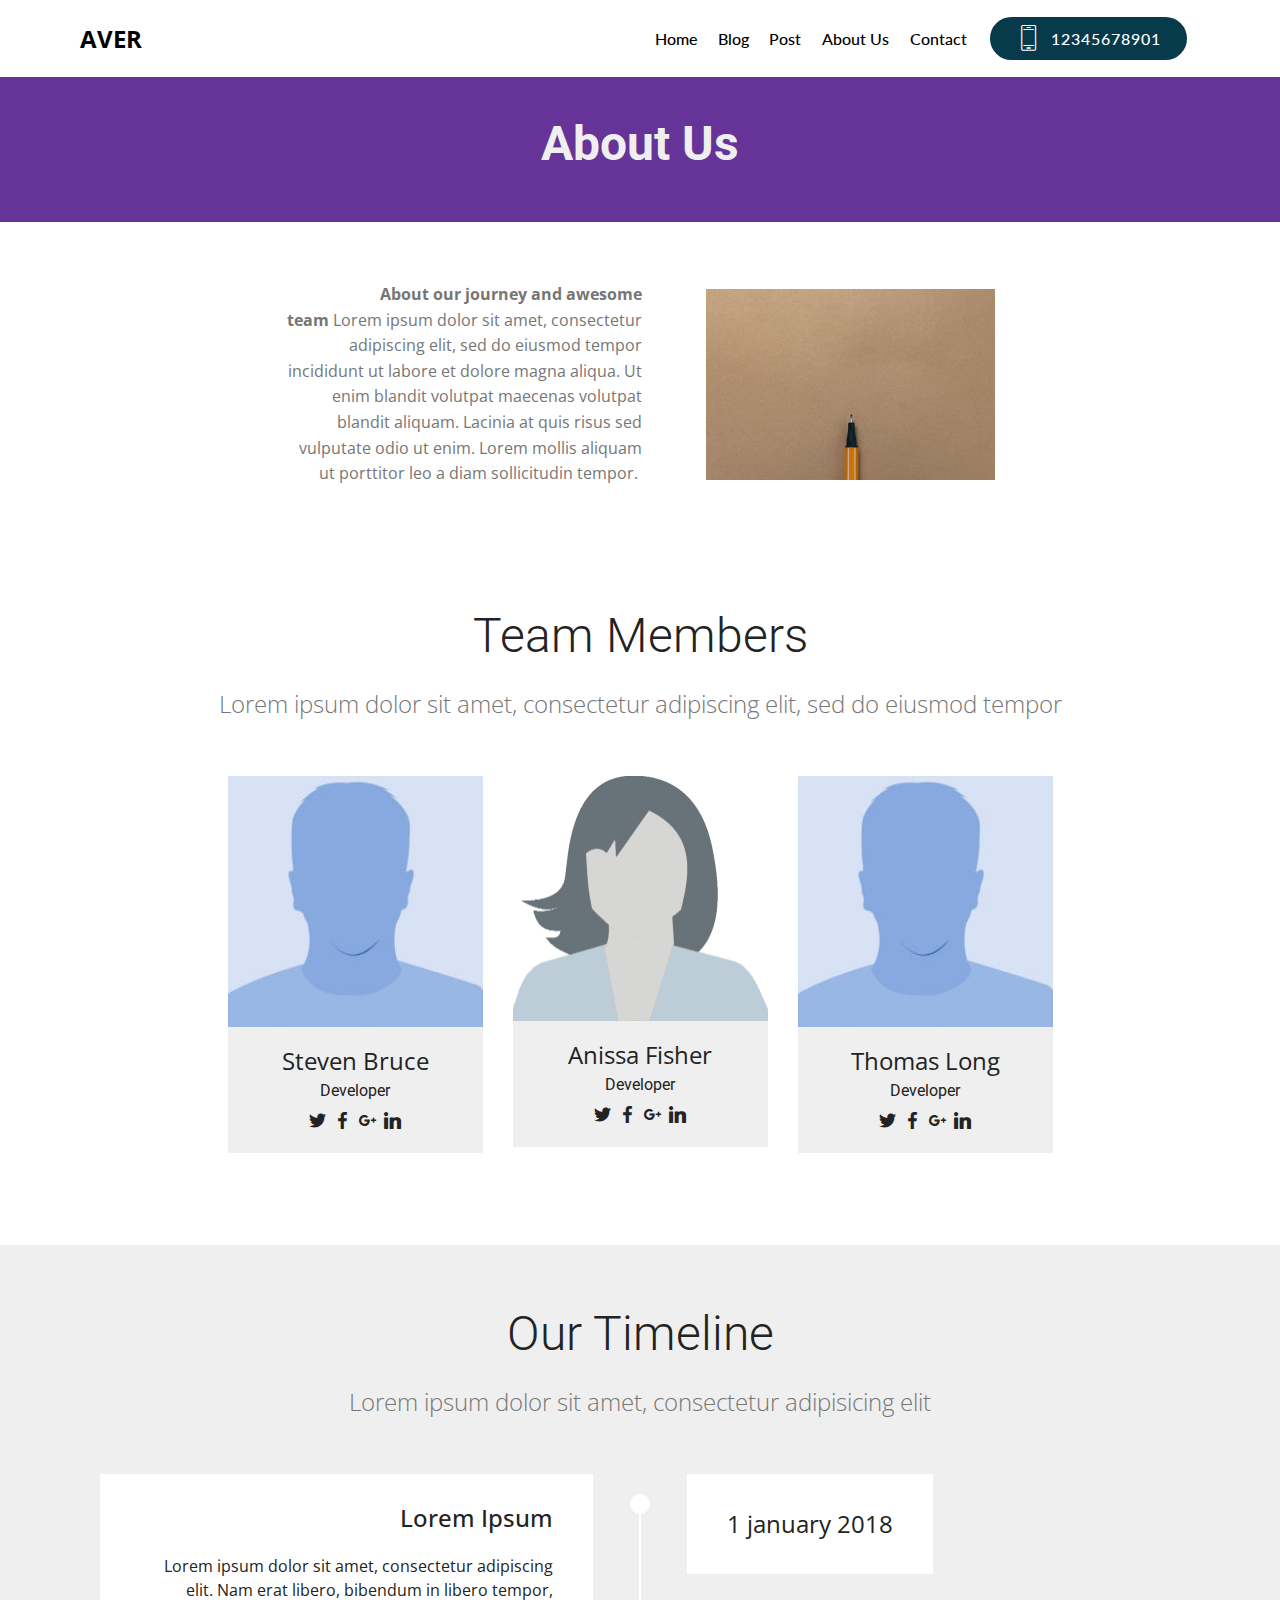
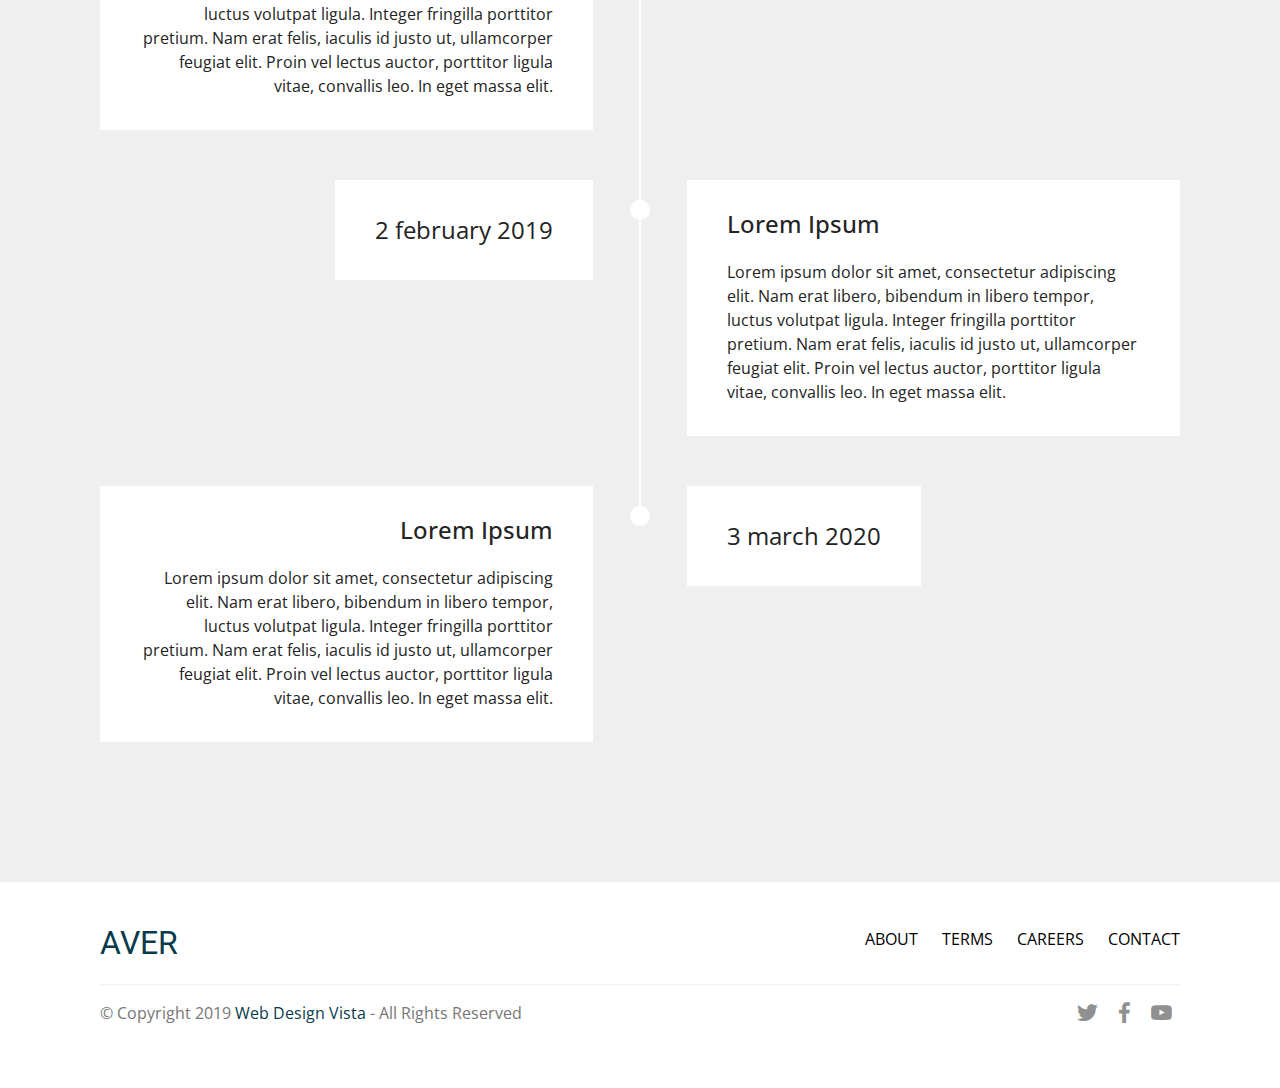
<file: about.html>
<!DOCTYPE html>
<html>
<head>
 
  <meta charset="UTF-8">
  <meta http-equiv="X-UA-Compatible" content="IE=edge">
 
  <meta name="viewport" content="width=device-width, initial-scale=1, minimum-scale=1">
  <link rel="shortcut icon" href="assets/images/logo2.png" type="image/x-icon">
  <meta name="description" content="About us page">
  
  <title>About</title>
  <link rel="stylesheet" href="assets/web/assets/mobirise-icons/mobirise-icons.css">
  <link rel="stylesheet" href="assets/tether/tether.min.css">
  <link rel="stylesheet" href="assets/bootstrap/css/bootstrap.min.css">
  <link rel="stylesheet" href="assets/bootstrap/css/bootstrap-grid.min.css">
  <link rel="stylesheet" href="assets/bootstrap/css/bootstrap-reboot.min.css">
  <link rel="stylesheet" href="assets/dropdown/css/style.css">
  <link rel="stylesheet" href="assets/socicon/css/styles.css">
  <link rel="stylesheet" href="assets/theme/css/style.css">
  <link rel="stylesheet" href="assets/mobirise/css/mbr-additional.css" type="text/css">
  
  
  
</head>
<body>
  <section class="menu cid-ruOMQmoi9r" once="menu" id="menu1-t">

    

    <nav class="navbar navbar-expand beta-menu navbar-dropdown align-items-center navbar-fixed-top navbar-toggleable-sm">
        <button class="navbar-toggler navbar-toggler-right" type="button" data-toggle="collapse" data-target="#navbarSupportedContent" aria-controls="navbarSupportedContent" aria-expanded="false" aria-label="Toggle navigation">
            <div class="hamburger">
                <span></span>
                <span></span>
                <span></span>
                <span></span>
            </div>
        </button>
        <div class="menu-logo">
            <div class="navbar-brand">
                
                <span class="navbar-caption-wrap"><a class="navbar-caption text-black display-5" href="https://webdesignvista.com">AVER</a></span>
            </div>
        </div>
        <div class="collapse navbar-collapse" id="navbarSupportedContent">
            <ul class="navbar-nav nav-dropdown" data-app-modern-menu="true"><li class="nav-item">
                    <a class="nav-link link text-black display-4" href="index.html">
                        
                        Home</a>
                </li><li class="nav-item"><a class="nav-link link text-black display-4" href="blog.html">Blog</a></li><li class="nav-item"><a class="nav-link link text-black display-4" href="post.html">Post</a></li>
                <li class="nav-item">
                    <a class="nav-link link text-black display-4" href="about.html">
                        
                        About Us
                    </a>
                </li><li class="nav-item"><a class="nav-link link text-black display-4" href="contact.html">Contact</a></li></ul>
            <div class="navbar-buttons mbr-section-btn"><a class="btn btn-sm btn-primary display-4" href="https://webdesignvista.com/"><span class="mbri-mobile2 mbr-iconfont mbr-iconfont-btn"></span>
                    
                    12345678901</a></div>
        </div>
    </nav>
</section>

<section class="mbr-section content5 cid-ruXCVKDreY" id="content5-1f">

    

    

    <div class="container">
        <div class="media-container-row">
            <div class="title col-12 col-md-8">
                <h2 class="align-center mbr-bold mbr-white pb-3 mbr-fonts-style display-2">
                    About Us</h2>
                
                
                
            </div>
        </div>
    </div>
</section>

<section class="mbr-section content7 cid-rv5EL1WICK" id="content7-23">
          
    

    <div class="container">
        <div class="media-container-row">
            <div class="col-12 col-md-8">
                <div class="media-container-row">
                    <div class="media-content">
                        <div class="mbr-section-text">
                            <p class="mbr-text align-right mb-0 mbr-fonts-style display-7">
                               <strong>About our journey and awesome team</strong>&nbsp;Lorem ipsum dolor sit amet, consectetur adipiscing elit, sed do eiusmod tempor incididunt ut labore et dolore magna aliqua. Ut enim blandit volutpat maecenas volutpat blandit aliquam. Lacinia at quis risus sed vulputate odio ut enim. Lorem mollis aliquam ut porttitor leo a diam sollicitudin tempor.&nbsp;</p>
                        </div>
                    </div>
                    <div class="mbr-figure" style="width: 90%;">
                     <img src="assets/images/kelly-sikkema-bj3l739cwc8-unsplash-436x289.jpg" alt="" title="">  
                    </div>
                </div>
            </div>
        </div>
    </div>
</section>

<section class="team1 cid-ruXEWX5uJh" id="team1-1g">
    
    
    
    <div class="container align-center">
        <h2 class="pb-3 mbr-fonts-style mbr-section-title display-2">
            Team Members</h2>
        <h3 class="pb-5 mbr-section-subtitle mbr-fonts-style mbr-light display-5">Lorem ipsum dolor sit amet, consectetur adipiscing elit, sed do eiusmod tempor</h3>
        <div class="row media-row">
            
        <div class="team-item col-lg-3 col-md-6">
                <div class="item-image">
                    <img src="assets/images/mbr-1-240x278.jpg" alt="" title="">
                </div>
                <div class="item-caption py-3">
                    <div class="item-name px-2">
                        <p class="mbr-fonts-style display-5">
                           Steven Bruce</p>
                    </div>
                    <div class="item-role px-2">
                        <p>Developer</p>
                    </div>
                    <div class="item-social pt-2">
                        <a href="#" target="_blank">
                            <span class="p-1 socicon-twitter socicon mbr-iconfont mbr-iconfont-social"></span>
                        </a>
                        <a href="#" target="_blank">
                            <span class="p-1 socicon-facebook socicon mbr-iconfont mbr-iconfont-social"></span>
                        </a>
                        <a href="#" target="_blank">
                            <span class="p-1 socicon-googleplus socicon mbr-iconfont mbr-iconfont-social"></span>
                        </a>
                        <a href="#" target="_blank">
                            <span class="p-1 socicon-linkedin socicon mbr-iconfont mbr-iconfont-social"></span>
                        </a>
                        <a href="#" target="_blank">
                            
                        </a>
                        <a href="#" target="_blank">    
                            
                        </a>
                    </div>
                </div>
            </div><div class="team-item col-lg-3 col-md-6">
                <div class="item-image">
                    <img src="assets/images/avatar-female-2-510x492.png" alt="" title="">
                </div>
                <div class="item-caption py-3">
                    <div class="item-name px-2">
                        <p class="mbr-fonts-style display-5">
                           Anissa Fisher</p>
                    </div>
                    <div class="item-role px-2">
                        <p>Developer</p>
                    </div>
                    <div class="item-social pt-2">
                        <a href="#" target="_blank">
                            <span class="p-1 socicon-twitter socicon mbr-iconfont mbr-iconfont-social"></span>
                        </a>
                        <a href="#" target="_blank">
                            <span class="p-1 socicon-facebook socicon mbr-iconfont mbr-iconfont-social"></span>
                        </a>
                        <a href="#" target="_blank">
                            <span class="p-1 socicon-googleplus socicon mbr-iconfont mbr-iconfont-social"></span>
                        </a>
                        <a href="#" target="_blank">
                            <span class="p-1 socicon-linkedin socicon mbr-iconfont mbr-iconfont-social"></span>
                        </a>
                        
                    </div>
                </div>
            </div><div class="team-item col-lg-3 col-md-6">
                <div class="item-image">
                    <img src="assets/images/mbr-1-240x278.jpg" alt="" title="">
                </div>
                <div class="item-caption py-3">
                    <div class="item-name px-2">
                        <p class="mbr-fonts-style display-5">
                           Thomas Long</p>
                    </div>
                    <div class="item-role px-2">
                        <p>Developer</p>
                    </div>
                    <div class="item-social pt-2">
                        <a href="#" target="_blank">
                            <span class="p-1 mbr-iconfont mbr-iconfont-social socicon-twitter socicon"></span>
                        </a>
                        <a href="#" target="_blank">
                            <span class="p-1 socicon-facebook socicon mbr-iconfont mbr-iconfont-social"></span>
                        </a>
                        <a href="#" target="_blank">
                            <span class="p-1 socicon-googleplus socicon mbr-iconfont mbr-iconfont-social"></span>
                        </a>
                        <a href="#" target="_blank">
                            <span class="p-1 mbr-iconfont mbr-iconfont-social socicon-linkedin socicon"></span>
                        </a>
                       
                    </div>
                </div>
            </div></div>    
    </div>
</section>

<section class="timeline1 cid-ruXCHpDgJI" id="timeline1-1e">

    

    

    <div class="container align-center">
        <h2 class="mbr-section-title pb-3 mbr-fonts-style display-2">
            Our Timeline</h2>
        <h3 class="mbr-section-subtitle pb-5 mbr-fonts-style display-5">
            Lorem ipsum dolor sit amet, consectetur adipisicing elit
        </h3>

        <div class="container timelines-container" mbri-timelines="">
            <!--1-->
            <div class="row timeline-element reverse separline">
                 <div class="timeline-date-panel col-xs-12 col-md-6  align-left">         
                    <div class="time-line-date-content">
                        <p class="mbr-timeline-date mbr-fonts-style display-5">
                            1 january 2018  
                        </p>
                    </div>
                </div>
           <span class="iconBackground"></span>
            <div class="col-xs-12 col-md-6 align-right">
                <div class="timeline-text-content">
                    <h4 class="mbr-timeline-title pb-3 mbr-fonts-style display-5">
                        Lorem Ipsum</h4>
                    <p class="mbr-timeline-text mbr-fonts-style display-7">
                        Lorem ipsum dolor sit amet, consectetur adipiscing elit. Nam erat libero, bibendum in libero tempor, luctus volutpat ligula. Integer fringilla porttitor pretium. Nam erat felis, iaculis id justo ut, ullamcorper feugiat elit. Proin vel lectus auctor, porttitor ligula vitae, convallis leo. In eget massa elit.
                    </p>
                 </div>
            </div>
            </div>
            <!--2-->
            <div class="row timeline-element  separline">
                <div class="timeline-date-panel col-xs-12 col-md-6 align-right">
                    <div class="time-line-date-content">
                        <p class="mbr-timeline-date mbr-fonts-style display-5">
                            2 february 2019  
                        </p>
                    </div>
                </div>
                <span class="iconBackground"></span>
                <div class="col-xs-12 col-md-6 align-left ">
                    <div class="timeline-text-content">
                        <h4 class="mbr-timeline-title pb-3 mbr-fonts-style display-5">
                            Lorem Ipsum</h4>
                        <p class="mbr-timeline-text mbr-fonts-style display-7">
                            Lorem ipsum dolor sit amet, consectetur adipiscing elit. Nam erat libero, bibendum in libero tempor, luctus volutpat ligula. Integer fringilla porttitor pretium. Nam erat felis, iaculis id justo ut, ullamcorper feugiat elit. Proin vel lectus auctor, porttitor ligula vitae, convallis leo. In eget massa elit.
                        </p>
                    </div>
                </div>
            </div>
            <!--3-->
            <div class="row timeline-element reverse">
                <div class="timeline-date-panel col-xs-12 col-md-6  align-left">
                    <div class="time-line-date-content">
                        <p class="mbr-timeline-date mbr-fonts-style display-5">
                            3 march 2020
                        </p>
                    </div>
                </div>
                <span class="iconBackground"></span>
                <div class="col-xs-12 col-md-6 align-right">
                    <div class="timeline-text-content">
                        <h4 class="mbr-timeline-title pb-3 mbr-fonts-style display-5">
                            Lorem Ipsum</h4>      
                        <p class="mbr-timeline-text mbr-fonts-style display-7">
                            Lorem ipsum dolor sit amet, consectetur adipiscing elit. Nam erat libero, bibendum in libero tempor, luctus volutpat ligula. Integer fringilla porttitor pretium. Nam erat felis, iaculis id justo ut, ullamcorper feugiat elit. Proin vel lectus auctor, porttitor ligula vitae, convallis leo. In eget massa elit.
                        </p>
                    </div>
                </div>
            </div>
            <!--4-->
            
            <!--5-->
            
            <!--6-->
            
            <!--7-->
            
            <!--8-->
            
            <!--9-->
            
            <!--10-->
            
            <!--11-->
            
            <!--12-->
            
        </div>
    </div>
</section>

<section class="cid-rv5JarjUFL" id="footer5-24">

    

    

    <div class="container">
        <div class="media-container-row">
            <div class="col-md-3">
                <div class="media-wrap">
                    <a href="#">
                      </a><h2><a href="#"></a><a href="https://webdesignvista.com/">AVER</a></h2>
                    
                </div>
            </div>
            <div class="col-md-9">
                <p class="mbr-text align-right links mbr-fonts-style display-7">
                    <a href="#" class="text-black">ABOUT</a> &nbsp;&nbsp;&nbsp;&nbsp;
                    <a href="#" class="text-black">TERMS</a> &nbsp;&nbsp;&nbsp;&nbsp;
                    <a href="#" class="text-black">CAREERS</a> &nbsp;&nbsp;&nbsp;&nbsp;
                    <a href="#" class="text-black">CONTACT</a>
                </p>
            </div>
        </div>
        <div class="footer-lower">
            <div class="media-container-row">
                <div class="col-md-12">
                    <hr>
                </div>
            </div>
            <div class="media-container-row mbr-white">
                <div class="col-md-6 copyright">
                    <p class="mbr-text mbr-fonts-style display-7">
                        © Copyright 2019 <a href="https://webdesignvista.com">Web Design Vista</a> - All Rights Reserved
                    </p>
                </div>
                <div class="col-md-6">
                    <div class="social-list align-right">
                        <div class="soc-item">
                            <a href="https://webdesignvista.com/" target="_blank">
                                <span class="mbr-iconfont mbr-iconfont-social socicon-twitter socicon"></span>
                            </a>
                        </div>
                        <div class="soc-item">
                            <a href="https://webdesignvista.com/" target="_blank">
                                <span class="mbr-iconfont mbr-iconfont-social socicon-facebook socicon"></span>
                            </a>
                        </div>
                        <div class="soc-item">
                            <a href="https://webdesignvista.com/" target="_blank">
                                <span class="mbr-iconfont mbr-iconfont-social socicon-youtube socicon"></span>
                            </a>
                        </div>
                        
                        
                        
                    </div>
                </div>
            </div>
        </div>
    </div>
</section>


  <script src="assets/web/assets/jquery/jquery.min.js"></script>
  <script src="assets/popper/popper.min.js"></script>
  <script src="assets/tether/tether.min.js"></script>
  <script src="assets/bootstrap/js/bootstrap.min.js"></script>
  <script src="assets/smoothscroll/smooth-scroll.js"></script>
  <script src="assets/dropdown/js/nav-dropdown.js"></script>
  <script src="assets/dropdown/js/navbar-dropdown.js"></script>
  <script src="assets/touchswipe/jquery.touch-swipe.min.js"></script>
  <script src="assets/theme/js/script.js"></script>
  
  
 <div id="scrollToTop" class="scrollToTop mbr-arrow-up"><a style="text-align: center;"><i class="mbr-arrow-up-icon mbr-arrow-up-icon-cm cm-icon cm-icon-smallarrow-up"></i></a></div>
  </body>
</html>
</file>
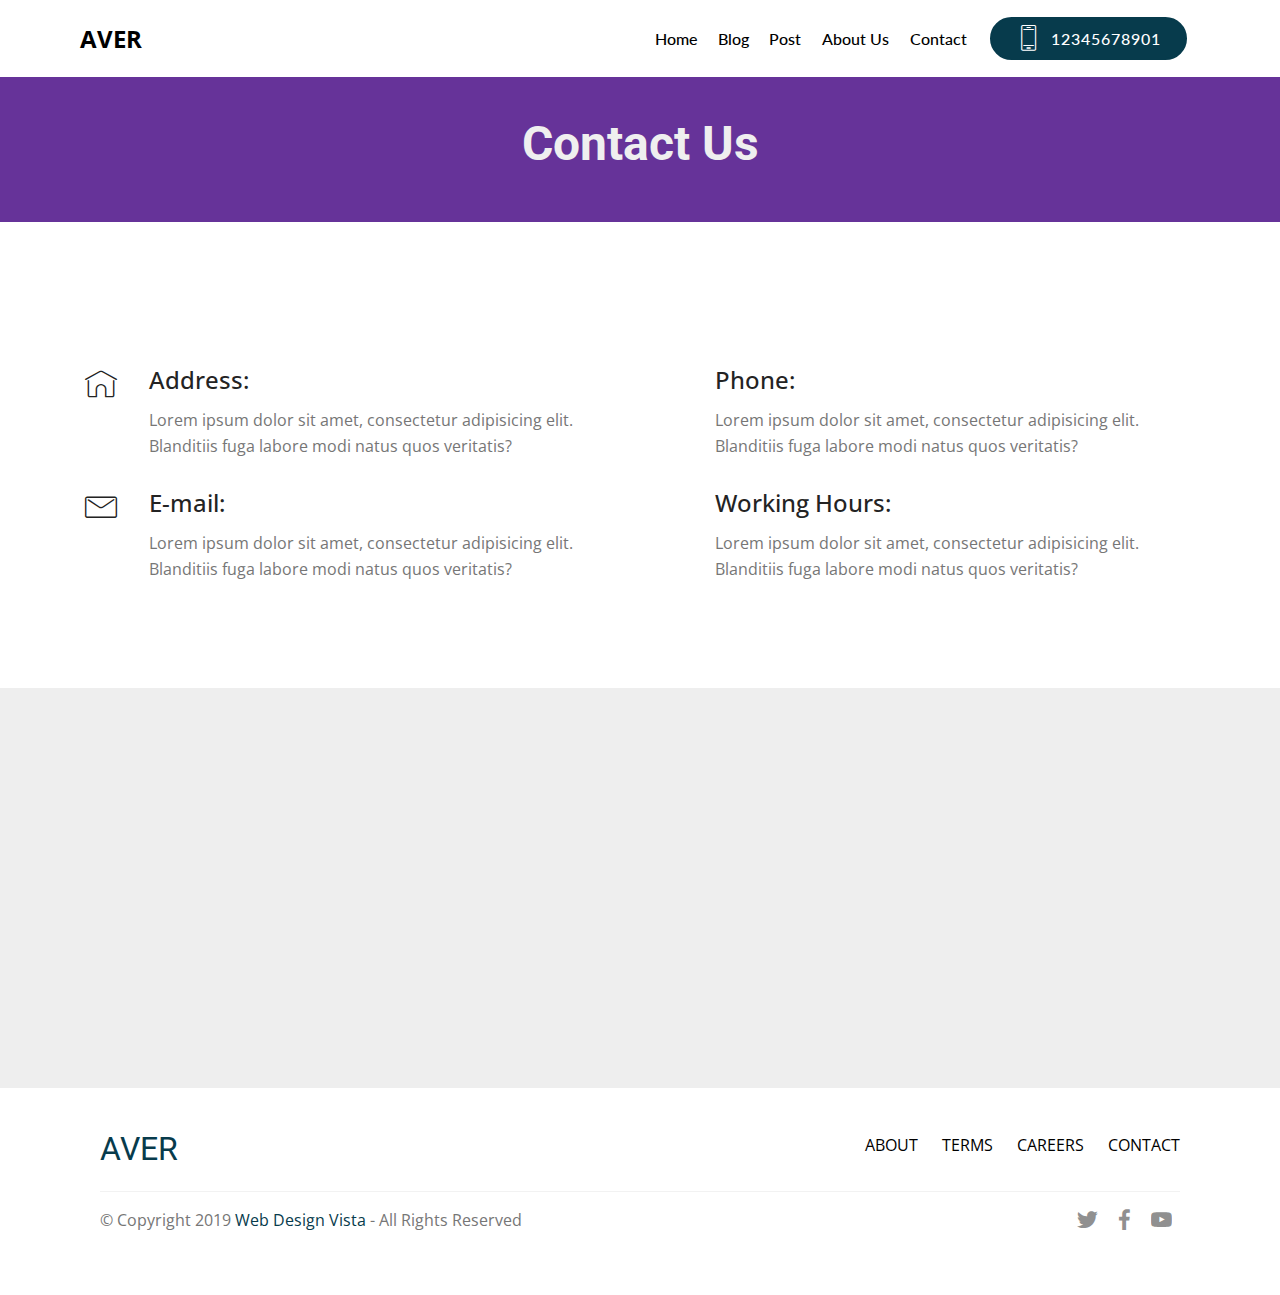
<file: contact.html>
<!DOCTYPE html>
<html>
<head>
 
  <meta charset="UTF-8">
  <meta http-equiv="X-UA-Compatible" content="IE=edge">
 
  <meta name="viewport" content="width=device-width, initial-scale=1, minimum-scale=1">
  <link rel="shortcut icon" href="assets/images/logo2.png" type="image/x-icon">
  <meta name="description" content="Contact us page">
  
  <title>Contact us</title>
  <link rel="stylesheet" href="assets/web/assets/mobirise-icons/mobirise-icons.css">
  <link rel="stylesheet" href="assets/tether/tether.min.css">
  <link rel="stylesheet" href="assets/bootstrap/css/bootstrap.min.css">
  <link rel="stylesheet" href="assets/bootstrap/css/bootstrap-grid.min.css">
  <link rel="stylesheet" href="assets/bootstrap/css/bootstrap-reboot.min.css">
  <link rel="stylesheet" href="assets/dropdown/css/style.css">
  <link rel="stylesheet" href="assets/socicon/css/styles.css">
  <link rel="stylesheet" href="assets/theme/css/style.css">
  <link rel="stylesheet" href="assets/mobirise/css/mbr-additional.css" type="text/css">
  
  
  
</head>
<body>
  <section class="menu cid-ruOMQmoi9r" once="menu" id="menu1-z">

    

    <nav class="navbar navbar-expand beta-menu navbar-dropdown align-items-center navbar-fixed-top navbar-toggleable-sm">
        <button class="navbar-toggler navbar-toggler-right" type="button" data-toggle="collapse" data-target="#navbarSupportedContent" aria-controls="navbarSupportedContent" aria-expanded="false" aria-label="Toggle navigation">
            <div class="hamburger">
                <span></span>
                <span></span>
                <span></span>
                <span></span>
            </div>
        </button>
        <div class="menu-logo">
            <div class="navbar-brand">
                
                <span class="navbar-caption-wrap"><a class="navbar-caption text-black display-5" href="https://webdesignvista.com">AVER</a></span>
            </div>
        </div>
        <div class="collapse navbar-collapse" id="navbarSupportedContent">
            <ul class="navbar-nav nav-dropdown" data-app-modern-menu="true"><li class="nav-item">
                    <a class="nav-link link text-black display-4" href="index.html">
                        
                        Home</a>
                </li><li class="nav-item"><a class="nav-link link text-black display-4" href="blog.html">Blog</a></li><li class="nav-item"><a class="nav-link link text-black display-4" href="post.html">Post</a></li>
                <li class="nav-item">
                    <a class="nav-link link text-black display-4" href="about.html">
                        
                        About Us
                    </a>
                </li><li class="nav-item"><a class="nav-link link text-black display-4" href="contact.html">Contact</a></li></ul>
            <div class="navbar-buttons mbr-section-btn"><a class="btn btn-sm btn-primary display-4" href="https://webdesignvista.com/"><span class="mbri-mobile2 mbr-iconfont mbr-iconfont-btn"></span>
                    
                    12345678901</a></div>
        </div>
    </nav>
</section>

<section class="mbr-section content5 cid-ruXJBlWiZf" id="content5-1o">

    

    

    <div class="container">
        <div class="media-container-row">
            <div class="title col-12 col-md-8">
                <h2 class="align-center mbr-bold mbr-white pb-3 mbr-fonts-style display-2">
                    Contact Us</h2>
                
                
                
            </div>
        </div>
    </div>
</section>

<section class="mbr-section contacts3 cid-rv5DyJ2uag" id="contacts3-20">
    <!---->
    
    <!---->
    <!--Overlay-->
    
    <!--Container-->
    <div class="container">
        <div class="row">
            <!--Titles-->
            <div class="title col-12">
                
                
            </div>
            <div class="col-12">
                <div class="row">
                    <div class="col-12 col-md-6">
                        <div class="wrapper">
                            <span class="iconfont-wrapper">
                                <span class="amp-iconfont icon fa-thumbs-o-up fa mbri-home"></span>
                            </span>
                            <div class="b-info b-adress">
                                <h5 class="align-left mbr-fonts-style display-5">
                                    Address:
                                </h5>
                                <p class="mbr-text align-left mbr-fonts-style display-7">
                                    Lorem ipsum dolor sit amet, consectetur adipisicing elit. Blanditiis fuga labore
                                    modi natus quos veritatis?
                                </p>
                            </div>
                        </div>
                    </div>
                    <div class="col-12 col-md-6">
                        <div class="wrapper">
                            <span class="iconfont-wrapper">
                                <span class="amp-iconfont icon fa-phone fa"></span>
                            </span>
                            <div class="b-info b-phone">
                                <h5 class="align-left mbr-fonts-style display-5">
                                    Phone:
                                </h5>
                                <p class="mbr-text align-left mbr-fonts-style display-7">
                                    Lorem ipsum dolor sit amet, consectetur adipisicing elit. Blanditiis fuga labore
                                    modi natus quos veritatis?
                                </p>
                            </div>
                        </div>
                    </div>
                    <div class="col-12 col-md-6">
                        <div class="wrapper">
                            <span class="iconfont-wrapper">
                                <span class="amp-iconfont icon fa-comment-o fa mbri-letter"></span>
                            </span>
                            <div class="b-info b-mail">
                                <h5 class="align-left mbr-fonts-style display-5">
                                    E-mail:
                                </h5>
                                <p class="mbr-text align-left mbr-fonts-style display-7">
                                    Lorem ipsum dolor sit amet, consectetur adipisicing elit. Blanditiis fuga labore
                                    modi natus quos veritatis?
                                </p>
                            </div>
                        </div>
                    </div>
                    <div class="col-12 col-md-6">
                        <div class="wrapper">
                            <span class="iconfont-wrapper">
                                <span class="amp-iconfont icon fa-th-large fa"></span>
                            </span>
                            <div class="b-info b-mail">
                                <h5 class="align-left mbr-fonts-style display-5">
                                    Working Hours:
                                </h5>
                                <p class="mbr-text align-left mbr-fonts-style display-7">
                                    Lorem ipsum dolor sit amet, consectetur adipisicing elit. Blanditiis fuga labore
                                    modi natus quos veritatis?
                                </p>
                            </div>
                        </div>
                    </div>
                </div>
            </div>
        </div>
    </div>
</section>

<section class="map1 cid-rv5E9HutrV" id="map1-22">

     

    <div class="google-map"></div>
</section>

<section class="cid-ruOT0L6rL9" id="footer5-14">

    

    

    <div class="container">
        <div class="media-container-row">
            <div class="col-md-3">
                <div class="media-wrap">
                    <a href="#">
                      </a><h2><a href="#"></a><a href="https://webdesignvista.com/">AVER</a></h2>
                    
                </div>
            </div>
            <div class="col-md-9">
                <p class="mbr-text align-right links mbr-fonts-style display-7">
                    <a href="#" class="text-black">ABOUT</a> &nbsp;&nbsp;&nbsp;&nbsp;
                    <a href="#" class="text-black">TERMS</a> &nbsp;&nbsp;&nbsp;&nbsp;
                    <a href="#" class="text-black">CAREERS</a> &nbsp;&nbsp;&nbsp;&nbsp;
                    <a href="#" class="text-black">CONTACT</a>
                </p>
            </div>
        </div>
        <div class="footer-lower">
            <div class="media-container-row">
                <div class="col-md-12">
                    <hr>
                </div>
            </div>
            <div class="media-container-row mbr-white">
                <div class="col-md-6 copyright">
                    <p class="mbr-text mbr-fonts-style display-7">
                        © Copyright 2019 <a href="https://webdesignvista.com">Web Design Vista</a> - All Rights Reserved
                    </p>
                </div>
                <div class="col-md-6">
                    <div class="social-list align-right">
                        <div class="soc-item">
                            <a href="https://webdesignvista.com/" target="_blank">
                                <span class="mbr-iconfont mbr-iconfont-social socicon-twitter socicon"></span>
                            </a>
                        </div>
                        <div class="soc-item">
                            <a href="https://webdesignvista.com/" target="_blank">
                                <span class="mbr-iconfont mbr-iconfont-social socicon-facebook socicon"></span>
                            </a>
                        </div>
                        <div class="soc-item">
                            <a href="https://webdesignvista.com/" target="_blank">
                                <span class="mbr-iconfont mbr-iconfont-social socicon-youtube socicon"></span>
                            </a>
                        </div>
                        
                        
                        
                    </div>
                </div>
            </div>
        </div>
    </div>
</section>


  <script src="assets/web/assets/jquery/jquery.min.js"></script>
  <script src="assets/popper/popper.min.js"></script>
  <script src="assets/tether/tether.min.js"></script>
  <script src="assets/bootstrap/js/bootstrap.min.js"></script>
  <script src="assets/smoothscroll/smooth-scroll.js"></script>
  <script src="assets/dropdown/js/nav-dropdown.js"></script>
  <script src="assets/dropdown/js/navbar-dropdown.js"></script>
  <script src="assets/touchswipe/jquery.touch-swipe.min.js"></script>
  <script src="assets/theme/js/script.js"></script>
  
  
 <div id="scrollToTop" class="scrollToTop mbr-arrow-up"><a style="text-align: center;"><i class="mbr-arrow-up-icon mbr-arrow-up-icon-cm cm-icon cm-icon-smallarrow-up"></i></a></div>
  </body>
</html>
</file>
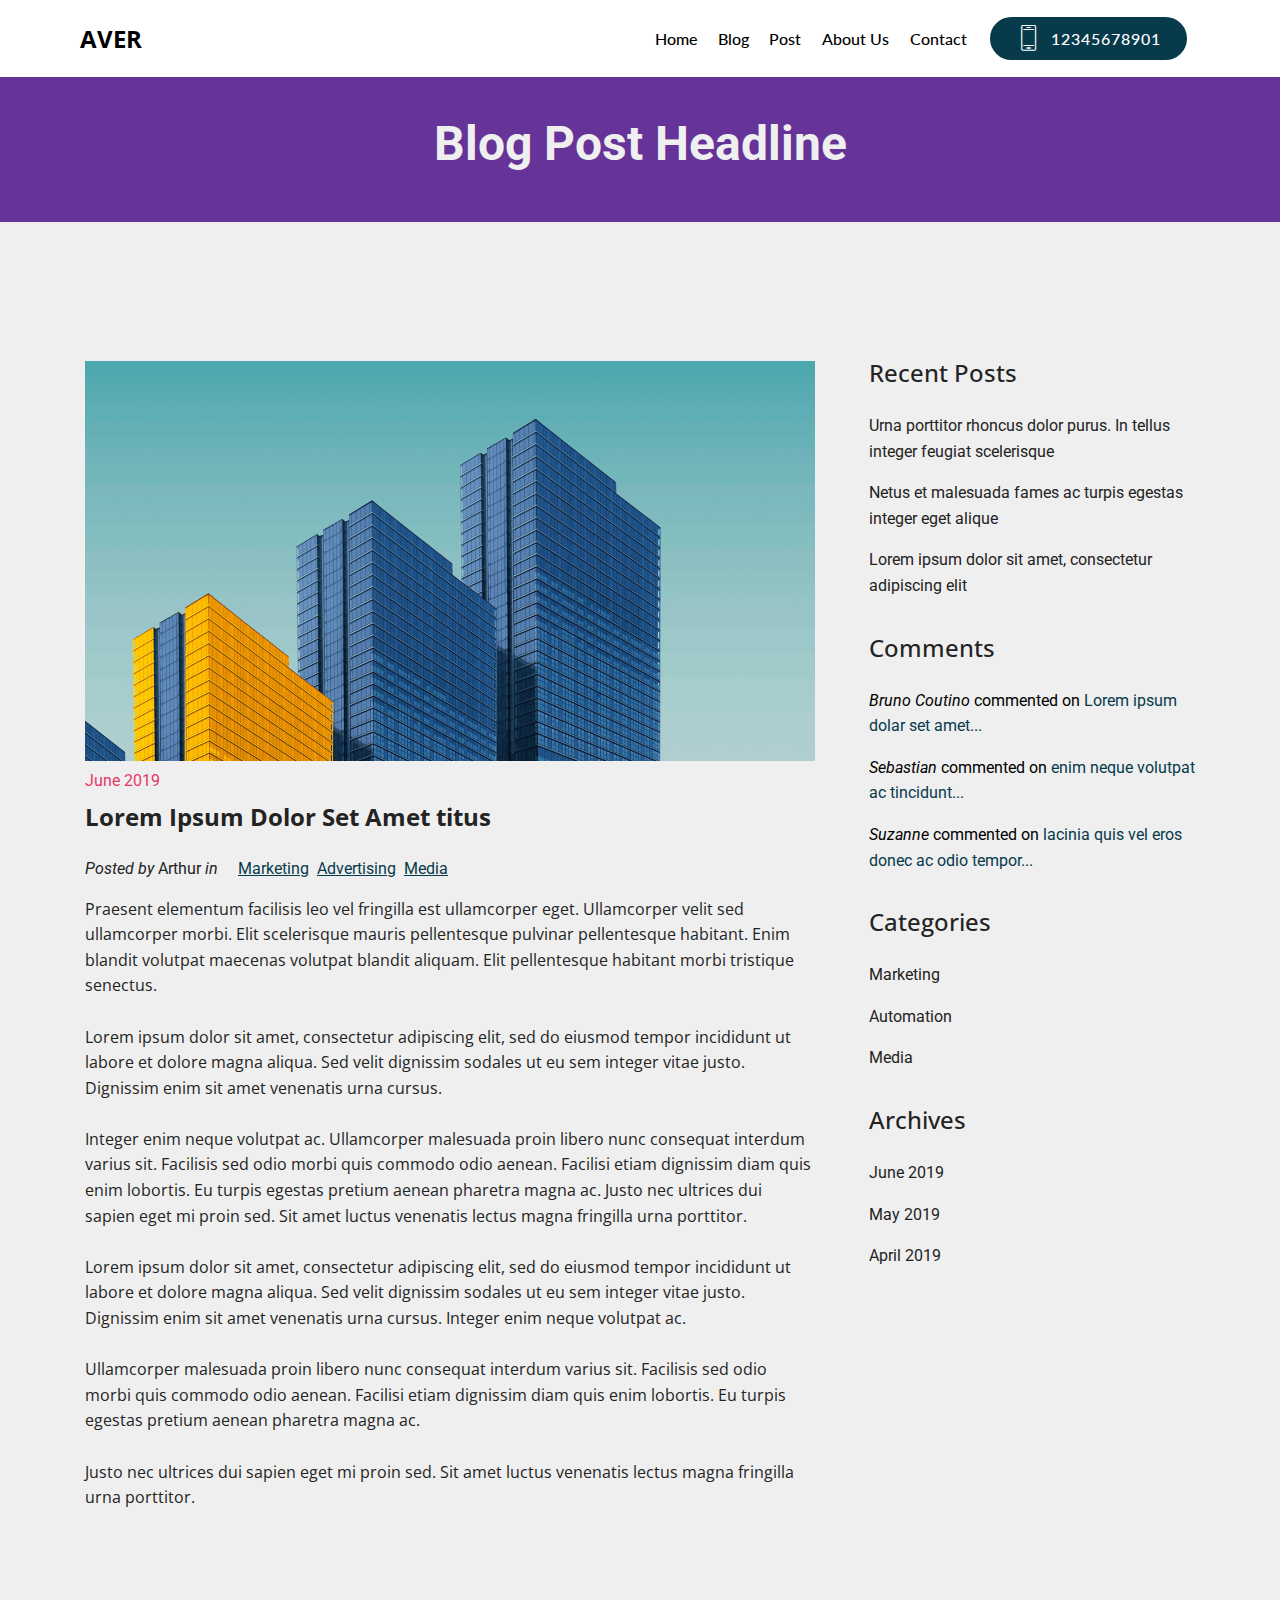
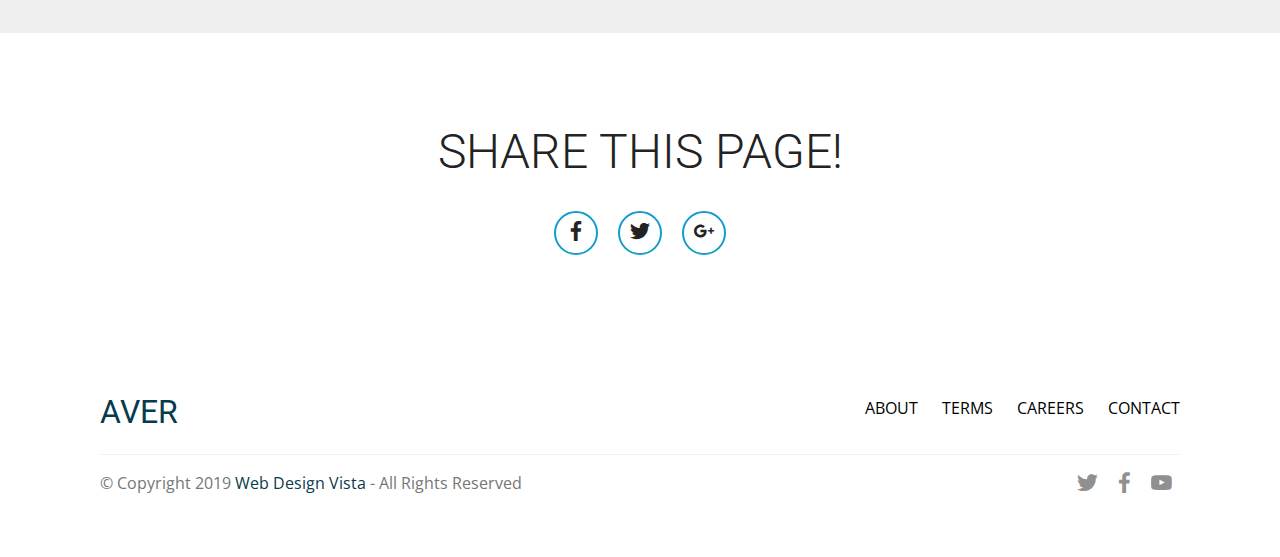
<file: post.html>
<!DOCTYPE html>
<html>
<head>
 
  <meta charset="UTF-8">
  <meta http-equiv="X-UA-Compatible" content="IE=edge">
 
  <meta name="viewport" content="width=device-width, initial-scale=1, minimum-scale=1">
  <link rel="shortcut icon" href="assets/images/logo2.png" type="image/x-icon">
  <meta name="description" content="Post page">
  
  <title>Post</title>
  <link rel="stylesheet" href="assets/web/assets/mobirise-icons/mobirise-icons.css">
  <link rel="stylesheet" href="assets/tether/tether.min.css">
  <link rel="stylesheet" href="assets/bootstrap/css/bootstrap.min.css">
  <link rel="stylesheet" href="assets/bootstrap/css/bootstrap-grid.min.css">
  <link rel="stylesheet" href="assets/bootstrap/css/bootstrap-reboot.min.css">
  <link rel="stylesheet" href="assets/socicon/css/styles.css">
  <link rel="stylesheet" href="assets/dropdown/css/style.css">
  <link rel="stylesheet" href="assets/theme/css/style.css">
  <link rel="stylesheet" href="assets/mobirise/css/mbr-additional.css" type="text/css">
  
  
  
</head>
<body>
  <section class="menu cid-ruXI5Q6JBy" once="menu" id="menu1-1j">

    

    <nav class="navbar navbar-expand beta-menu navbar-dropdown align-items-center navbar-fixed-top navbar-toggleable-sm">
        <button class="navbar-toggler navbar-toggler-right" type="button" data-toggle="collapse" data-target="#navbarSupportedContent" aria-controls="navbarSupportedContent" aria-expanded="false" aria-label="Toggle navigation">
            <div class="hamburger">
                <span></span>
                <span></span>
                <span></span>
                <span></span>
            </div>
        </button>
        <div class="menu-logo">
            <div class="navbar-brand">
                
                <span class="navbar-caption-wrap"><a class="navbar-caption text-black display-5" href="https://webdesignvista.com">AVER</a></span>
            </div>
        </div>
        <div class="collapse navbar-collapse" id="navbarSupportedContent">
            <ul class="navbar-nav nav-dropdown" data-app-modern-menu="true"><li class="nav-item">
                    <a class="nav-link link text-black display-4" href="index.html">
                        
                        Home</a>
                </li><li class="nav-item"><a class="nav-link link text-black display-4" href="blog.html">Blog</a></li><li class="nav-item"><a class="nav-link link text-black display-4" href="post.html">Post</a></li>
                <li class="nav-item">
                    <a class="nav-link link text-black display-4" href="about.html">
                        
                        About Us
                    </a>
                </li><li class="nav-item"><a class="nav-link link text-black display-4" href="contact.html">Contact</a></li></ul>
            <div class="navbar-buttons mbr-section-btn"><a class="btn btn-sm btn-primary display-4" href="https://webdesignvista.com/"><span class="mbri-mobile2 mbr-iconfont mbr-iconfont-btn"></span>
                    
                    12345678901</a></div>
        </div>
    </nav>
</section>

<section class="mbr-section content5 cid-ruXI5RdWX7" id="content5-1k">

    

    

    <div class="container">
        <div class="media-container-row">
            <div class="title col-12 col-md-8">
                <h2 class="align-center mbr-bold mbr-white pb-3 mbr-fonts-style display-2">
                    Blog Post Headline</h2>
                
                
                
            </div>
        </div>
    </div>
</section>

<section class="header1 cid-ruXI5S6ubv" id="header16-1l">

    

    

    <div class="container">
        <div class="row ">
          
            <div class="col-md-8">
              
              <div class="content-column">
                
                <div class="blog-entry">
                  <div class="card-img">
                     <img src="assets/images/simone-hutsch-exbqahut994-unsplash-1280x702.png" alt="" title="">
                  </div>
                  <span class="post-meta-date">June 2019</span>
                  <h2 class="mbr-section-subtitle mbr-light pb-3 mbr-fonts-style display-5"><strong>
                      Lorem Ipsum Dolor Set Amet titus</strong></h2>
                  <div class="post-meta">
                    <span class="meta-sub author-card">
                      <em>Posted by</em> 
                      Arthur <em>in</em> 
                    </span>
                    <span class="meta-sub">
                      <ul class="ul-post-meta">
                        <li><a href="#">Marketing</a></li>
                        <li><a href="#">Advertising</a></li>
                        <li><a href="#">Media</a></li>
                      </ul>
                    </span>
                    <span class="clear-all"></span>
                  </div> 
                  <p class="mbr-text pb-3 mbr-fonts-style display-7">
                      Praesent elementum facilisis leo vel fringilla est ullamcorper eget. Ullamcorper velit sed ullamcorper morbi. Elit scelerisque mauris pellentesque pulvinar pellentesque habitant. Enim blandit volutpat maecenas volutpat blandit aliquam. Elit pellentesque habitant morbi tristique senectus.<br><br>Lorem ipsum dolor sit amet, consectetur adipiscing elit, sed do eiusmod tempor incididunt ut labore et dolore magna aliqua. Sed velit dignissim sodales ut eu sem integer vitae justo. Dignissim enim sit amet venenatis urna cursus. <br><br>Integer enim neque volutpat ac. Ullamcorper malesuada proin libero nunc consequat interdum varius sit. Facilisis sed odio morbi quis commodo odio aenean. Facilisi etiam dignissim diam quis enim lobortis. Eu turpis egestas pretium aenean pharetra magna ac. Justo nec ultrices dui sapien eget mi proin sed. Sit amet luctus venenatis lectus magna fringilla urna porttitor.<br><br>Lorem ipsum dolor sit amet, consectetur adipiscing elit, sed do eiusmod tempor incididunt ut labore et dolore magna aliqua. Sed velit dignissim sodales ut eu sem integer vitae justo. Dignissim enim sit amet venenatis urna cursus. Integer enim neque volutpat ac. <br><br>Ullamcorper malesuada proin libero nunc consequat interdum varius sit. Facilisis sed odio morbi quis commodo odio aenean. Facilisi etiam dignissim diam quis enim lobortis. Eu turpis egestas pretium aenean pharetra magna ac. <br><br>Justo nec ultrices dui sapien eget mi proin sed. Sit amet luctus venenatis lectus magna fringilla urna porttitor.<br></p>
                 
                </div>        
                         
                
              </div>
              
              
            </div>
          
          	<!-- Right Column -->
             <div class="col-md-4">
               <span class="sidebar-top"></span>
                <div class="sidebar">
                  
                  <div class="sidebar-block">
                  	<h3 class="card-title pb-3 mbr-fonts-style display-5">
                      Recent Posts
                  	</h3>
                 	<ul>
                     <li>
                       <a href="#">
                         <p class="mbr-text">
                       		Urna porttitor rhoncus dolor purus. In tellus integer feugiat scelerisque
                       	 </p>
                       </a>
                      </li>
                    
                     <li>
                       <a href="#">
                         <p class="mbr-text">
                       		Netus et malesuada fames ac turpis egestas integer eget alique</p>
                       </a>
                      </li>
                     <li>
                       <a href="#">
                         <p class="mbr-text">
                       		Lorem ipsum dolor sit amet, consectetur adipiscing elit
                       	 </p>
                       </a>
                      </li>
                   </ul>  
                  </div>
                  
                                    <div class="sidebar-block">
                  	<h3 class="card-title pb-3 mbr-fonts-style display-5">
                      Comments</h3>
                 	<ul>
                     <li>
                       <a href="#">
                         </a><p class="mbr-text"><a href="#" class="text-black"><em>
                       		Bruno Coutino</em> commented on </a><a href="#">Lorem ipsum dolar set amet...</a></p>
                       
                      </li>
                     <li>
                       <a href="#">
                         </a><p class="mbr-text"><a href="#" class="text-black"><em>
                       		Sebastian</em><strong> </strong>commented on </a><a href="#">enim neque volutpat ac tincidunt...</a></p>
                       
                      </li>
                     <li>
                       <a href="#">
                         </a><p class="mbr-text"><a href="#" class="text-black"><em>
                       		Suzanne</em><strong> </strong>commented on </a><a href="#">lacinia quis vel eros donec ac odio tempor...</a></p>
                       
                      </li>
                    
                   </ul>  
                  </div>
                  
                  <div class="sidebar-block">
                  	<h3 class="card-title pb-3 mbr-fonts-style display-5">
                      Categories</h3>
                 	<ul>
                     <li>
                       <a href="#">
                         <p class="mbr-text">
                       		Marketing</p>
                       </a>
                      </li>
                     <li>
                       <a href="#">
                         <p class="mbr-text">
                       		Automation</p>
                       </a>
                      </li>
                     <li>
                       <a href="#">
                         <p class="mbr-text">
                       		Media</p>
                       </a>
                      </li>
                     
                   </ul>  
                  </div>
                  
                                    <div class="sidebar-block">
                  	<h3 class="card-title pb-3 mbr-fonts-style display-5">
                      Archives</h3>
                 	<ul>
                     <li>
                       <a href="#">
                         <p class="mbr-text">
                       		June 2019</p>
                       </a>
                      </li>
                     <li>
                       <a href="#">
                         <p class="mbr-text">
                       		May 2019</p>
                       </a>
                      </li>
                     <li>
                       <a href="#">
                         <p class="mbr-text">
                       		April 2019</p>
                       </a>
                      </li>
                    
                   </ul>  
                  </div>
                  
                  
               </div>
            </div>
          <!-- end of right column -->
        </div>
    </div>

</section>

<section class="cid-rv5OZj5vbJ" id="social-buttons1-29">
    
    

    

    <div class="container">
        <div class="media-container-row">
            <div class="col-md-8 align-center">
                <h2 class="pb-3 mbr-section-title mbr-fonts-style display-2">
                    SHARE THIS PAGE!
                </h2>
                <div>
                    <div class="mbr-social-likes" data-counters="false">
                        <span class="btn btn-social facebook mx-2" title="Share link on Facebook">
                            <i class="socicon socicon-facebook"></i>
                        </span>
                        <span class="btn btn-social twitter mx-2" title="Share link on Twitter">
                            <i class="socicon socicon-twitter"></i>
                        </span>
                        <span class="btn btn-social plusone mx-2" title="Share link on Google+">
                            <i class="socicon socicon-googleplus"></i>
                        </span>
                        
                        
                    </div>
                </div>
            </div>
        </div>
    </div>
</section>

<section class="cid-rv5N8JlfYF" id="footer5-25">

    

    

    <div class="container">
        <div class="media-container-row">
            <div class="col-md-3">
                <div class="media-wrap">
                    <a href="#">
                      </a><h2><a href="#"></a><a href="https://webdesignvista.com/">AVER</a></h2>
                    
                </div>
            </div>
            <div class="col-md-9">
                <p class="mbr-text align-right links mbr-fonts-style display-7">
                    <a href="#" class="text-black">ABOUT</a> &nbsp;&nbsp;&nbsp;&nbsp;
                    <a href="#" class="text-black">TERMS</a> &nbsp;&nbsp;&nbsp;&nbsp;
                    <a href="#" class="text-black">CAREERS</a> &nbsp;&nbsp;&nbsp;&nbsp;
                    <a href="#" class="text-black">CONTACT</a>
                </p>
            </div>
        </div>
        <div class="footer-lower">
            <div class="media-container-row">
                <div class="col-md-12">
                    <hr>
                </div>
            </div>
            <div class="media-container-row mbr-white">
                <div class="col-md-6 copyright">
                    <p class="mbr-text mbr-fonts-style display-7">
                        © Copyright 2019 <a href="https://webdesignvista.com">Web Design Vista</a> - All Rights Reserved
                    </p>
                </div>
                <div class="col-md-6">
                    <div class="social-list align-right">
                        <div class="soc-item">
                            <a href="https://webdesignvista.com/" target="_blank">
                                <span class="mbr-iconfont mbr-iconfont-social socicon-twitter socicon"></span>
                            </a>
                        </div>
                        <div class="soc-item">
                            <a href="https://webdesignvista.com/" target="_blank">
                                <span class="mbr-iconfont mbr-iconfont-social socicon-facebook socicon"></span>
                            </a>
                        </div>
                        <div class="soc-item">
                            <a href="https://webdesignvista.com/" target="_blank">
                                <span class="mbr-iconfont mbr-iconfont-social socicon-youtube socicon"></span>
                            </a>
                        </div>
                        
                        
                        
                    </div>
                </div>
            </div>
        </div>
    </div>
</section>


  <script src="assets/web/assets/jquery/jquery.min.js"></script>
  <script src="assets/popper/popper.min.js"></script>
  <script src="assets/tether/tether.min.js"></script>
  <script src="assets/bootstrap/js/bootstrap.min.js"></script>
  <script src="assets/dropdown/js/nav-dropdown.js"></script>
  <script src="assets/dropdown/js/navbar-dropdown.js"></script>
  <script src="assets/touchswipe/jquery.touch-swipe.min.js"></script>
  <script src="assets/sociallikes/social-likes.js"></script>
  <script src="assets/smoothscroll/smooth-scroll.js"></script>
  <script src="assets/theme/js/script.js"></script>
  
  
 <div id="scrollToTop" class="scrollToTop mbr-arrow-up"><a style="text-align: center;"><i class="mbr-arrow-up-icon mbr-arrow-up-icon-cm cm-icon cm-icon-smallarrow-up"></i></a></div>
  </body>
</html>
</file>
<file: assets/web/assets/mobirise-icons/mobirise-icons.css>
@font-face {
  font-family: 'MobiriseIcons';
  src:  url('mobirise-icons.eot?spat4u');
  src:  url('mobirise-icons.eot?spat4u#iefix') format('embedded-opentype'),
    url('mobirise-icons.ttf?spat4u') format('truetype'),
    url('mobirise-icons.woff?spat4u') format('woff'),
    url('mobirise-icons.svg?spat4u#MobiriseIcons') format('svg');
  font-weight: normal;
  font-style: normal;
}

[class^="mbri-"], [class*=" mbri-"] {
  /* use !important to prevent issues with browser extensions that change fonts */
  font-family: MobiriseIcons !important;
  speak: none;
  font-style: normal;
  font-weight: normal;
  font-variant: normal;
  text-transform: none;
  line-height: 1;

  /* Better Font Rendering =========== */
  -webkit-font-smoothing: antialiased;
  -moz-osx-font-smoothing: grayscale;
}

.mbri-add-submenu:before {
  content: "\e900";
}
.mbri-alert:before {
  content: "\e901";
}
.mbri-align-center:before {
  content: "\e902";
}
.mbri-align-justify:before {
  content: "\e903";
}
.mbri-align-left:before {
  content: "\e904";
}
.mbri-align-right:before {
  content: "\e905";
}
.mbri-android:before {
  content: "\e906";
}
.mbri-apple:before {
  content: "\e907";
}
.mbri-arrow-down:before {
  content: "\e908";
}
.mbri-arrow-next:before {
  content: "\e909";
}
.mbri-arrow-prev:before {
  content: "\e90a";
}
.mbri-arrow-up:before {
  content: "\e90b";
}
.mbri-bold:before {
  content: "\e90c";
}
.mbri-bookmark:before {
  content: "\e90d";
}
.mbri-bootstrap:before {
  content: "\e90e";
}
.mbri-briefcase:before {
  content: "\e90f";
}
.mbri-browse:before {
  content: "\e910";
}
.mbri-bulleted-list:before {
  content: "\e911";
}
.mbri-calendar:before {
  content: "\e912";
}
.mbri-camera:before {
  content: "\e913";
}
.mbri-cart-add:before {
  content: "\e914";
}
.mbri-cart-full:before {
  content: "\e915";
}
.mbri-cash:before {
  content: "\e916";
}
.mbri-change-style:before {
  content: "\e917";
}
.mbri-chat:before {
  content: "\e918";
}
.mbri-clock:before {
  content: "\e919";
}
.mbri-close:before {
  content: "\e91a";
}
.mbri-cloud:before {
  content: "\e91b";
}
.mbri-code:before {
  content: "\e91c";
}
.mbri-contact-form:before {
  content: "\e91d";
}
.mbri-credit-card:before {
  content: "\e91e";
}
.mbri-cursor-click:before {
  content: "\e91f";
}
.mbri-cust-feedback:before {
  content: "\e920";
}
.mbri-database:before {
  content: "\e921";
}
.mbri-delivery:before {
  content: "\e922";
}
.mbri-desktop:before {
  content: "\e923";
}
.mbri-devices:before {
  content: "\e924";
}
.mbri-down:before {
  content: "\e925";
}
.mbri-download:before {
  content: "\e989";
}
.mbri-drag-n-drop:before {
  content: "\e927";
}
.mbri-drag-n-drop2:before {
  content: "\e928";
}
.mbri-edit:before {
  content: "\e929";
}
.mbri-edit2:before {
  content: "\e92a";
}
.mbri-error:before {
  content: "\e92b";
}
.mbri-extension:before {
  content: "\e92c";
}
.mbri-features:before {
  content: "\e92d";
}
.mbri-file:before {
  content: "\e92e";
}
.mbri-flag:before {
  content: "\e92f";
}
.mbri-folder:before {
  content: "\e930";
}
.mbri-gift:before {
  content: "\e931";
}
.mbri-github:before {
  content: "\e932";
}
.mbri-globe:before {
  content: "\e933";
}
.mbri-globe-2:before {
  content: "\e934";
}
.mbri-growing-chart:before {
  content: "\e935";
}
.mbri-hearth:before {
  content: "\e936";
}
.mbri-help:before {
  content: "\e937";
}
.mbri-home:before {
  content: "\e938";
}
.mbri-hot-cup:before {
  content: "\e939";
}
.mbri-idea:before {
  content: "\e93a";
}
.mbri-image-gallery:before {
  content: "\e93b";
}
.mbri-image-slider:before {
  content: "\e93c";
}
.mbri-info:before {
  content: "\e93d";
}
.mbri-italic:before {
  content: "\e93e";
}
.mbri-key:before {
  content: "\e93f";
}
.mbri-laptop:before {
  content: "\e940";
}
.mbri-layers:before {
  content: "\e941";
}
.mbri-left-right:before {
  content: "\e942";
}
.mbri-left:before {
  content: "\e943";
}
.mbri-letter:before {
  content: "\e944";
}
.mbri-like:before {
  content: "\e945";
}
.mbri-link:before {
  content: "\e946";
}
.mbri-lock:before {
  content: "\e947";
}
.mbri-login:before {
  content: "\e948";
}
.mbri-logout:before {
  content: "\e949";
}
.mbri-magic-stick:before {
  content: "\e94a";
}
.mbri-map-pin:before {
  content: "\e94b";
}
.mbri-menu:before {
  content: "\e94c";
}
.mbri-mobile:before {
  content: "\e94d";
}
.mbri-mobile2:before {
  content: "\e94e";
}
.mbri-mobirise:before {
  content: "\e94f";
}
.mbri-more-horizontal:before {
  content: "\e950";
}
.mbri-more-vertical:before {
  content: "\e951";
}
.mbri-music:before {
  content: "\e952";
}
.mbri-new-file:before {
  content: "\e953";
}
.mbri-numbered-list:before {
  content: "\e954";
}
.mbri-opened-folder:before {
  content: "\e955";
}
.mbri-pages:before {
  content: "\e956";
}
.mbri-paper-plane:before {
  content: "\e957";
}
.mbri-paperclip:before {
  content: "\e958";
}
.mbri-photo:before {
  content: "\e959";
}
.mbri-photos:before {
  content: "\e95a";
}
.mbri-pin:before {
  content: "\e95b";
}
.mbri-play:before {
  content: "\e95c";
}
.mbri-plus:before {
  content: "\e95d";
}
.mbri-preview:before {
  content: "\e95e";
}
.mbri-print:before {
  content: "\e95f";
}
.mbri-protect:before {
  content: "\e960";
}
.mbri-question:before {
  content: "\e961";
}
.mbri-quote-left:before {
  content: "\e962";
}
.mbri-quote-right:before {
  content: "\e963";
}
.mbri-refresh:before {
  content: "\e964";
}
.mbri-responsive:before {
  content: "\e965";
}
.mbri-right:before {
  content: "\e966";
}
.mbri-rocket:before {
  content: "\e967";
}
.mbri-sad-face:before {
  content: "\e968";
}
.mbri-sale:before {
  content: "\e969";
}
.mbri-save:before {
  content: "\e96a";
}
.mbri-search:before {
  content: "\e96b";
}
.mbri-setting:before {
  content: "\e96c";
}
.mbri-setting2:before {
  content: "\e96d";
}
.mbri-setting3:before {
  content: "\e96e";
}
.mbri-share:before {
  content: "\e96f";
}
.mbri-shopping-bag:before {
  content: "\e970";
}
.mbri-shopping-basket:before {
  content: "\e971";
}
.mbri-shopping-cart:before {
  content: "\e972";
}
.mbri-sites:before {
  content: "\e973";
}
.mbri-smile-face:before {
  content: "\e974";
}
.mbri-speed:before {
  content: "\e975";
}
.mbri-star:before {
  content: "\e976";
}
.mbri-success:before {
  content: "\e977";
}
.mbri-sun:before {
  content: "\e978";
}
.mbri-sun2:before {
  content: "\e979";
}
.mbri-tablet:before {
  content: "\e97a";
}
.mbri-tablet-vertical:before {
  content: "\e97b";
}
.mbri-target:before {
  content: "\e97c";
}
.mbri-timer:before {
  content: "\e97d";
}
.mbri-to-ftp:before {
  content: "\e97e";
}
.mbri-to-local-drive:before {
  content: "\e97f";
}
.mbri-touch-swipe:before {
  content: "\e980";
}
.mbri-touch:before {
  content: "\e981";
}
.mbri-trash:before {
  content: "\e982";
}
.mbri-underline:before {
  content: "\e983";
}
.mbri-unlink:before {
  content: "\e984";
}
.mbri-unlock:before {
  content: "\e985";
}
.mbri-up-down:before {
  content: "\e986";
}
.mbri-up:before {
  content: "\e987";
}
.mbri-update:before {
  content: "\e988";
}
.mbri-upload:before {
 content: "\e926"; 
}
.mbri-user:before {
  content: "\e98a";
}
.mbri-user2:before {
  content: "\e98b";
}
.mbri-users:before {
  content: "\e98c";
}
.mbri-video:before {
  content: "\e98d";
}
.mbri-video-play:before {
  content: "\e98e";
}
.mbri-watch:before {
  content: "\e98f";
}
.mbri-website-theme:before {
  content: "\e990";
}
.mbri-wifi:before {
  content: "\e991";
}
.mbri-windows:before {
  content: "\e992";
}
.mbri-zoom-out:before {
  content: "\e993";
}
.mbri-redo:before {
  content: "\e994";
}
.mbri-undo:before {
  content: "\e995";
}
</file>
<file: assets/dropdown/css/style.css>
.navbar-dropdown {
  left: 0;
  padding: 0;
  position: absolute;
  right: 0;
  top: 0;
  transition: all 0.45s ease;
  z-index: 1030;
  background: #282828; }
  .navbar-dropdown .navbar-logo {
    margin-right: 0.8rem;
    transition: margin 0.3s ease-in-out;
    vertical-align: middle; }
    .navbar-dropdown .navbar-logo img {
      height: 3.125rem;
      transition: all 0.3s ease-in-out; }
    .navbar-dropdown .navbar-logo.mbr-iconfont {
      font-size: 3.125rem;
      line-height: 3.125rem; }
  .navbar-dropdown .navbar-caption {
    font-weight: 700;
    white-space: normal;
    vertical-align: -4px;
    line-height: 3.125rem !important; }
    .navbar-dropdown .navbar-caption, .navbar-dropdown .navbar-caption:hover {
      color: inherit;
      text-decoration: none; }
  .navbar-dropdown .mbr-iconfont + .navbar-caption {
    vertical-align: -1px; }
  .navbar-dropdown.navbar-fixed-top {
    position: fixed; }
  .navbar-dropdown .navbar-brand span {
    vertical-align: -4px; }
  .navbar-dropdown.bg-color.transparent {
    background: none; }
  .navbar-dropdown.navbar-short .navbar-brand {
    padding: 0.625rem 0; }
    .navbar-dropdown.navbar-short .navbar-brand span {
      vertical-align: -1px; }
  .navbar-dropdown.navbar-short .navbar-caption {
    line-height: 2.375rem !important;
    vertical-align: -2px; }
  .navbar-dropdown.navbar-short .navbar-logo {
    margin-right: 0.5rem; }
    .navbar-dropdown.navbar-short .navbar-logo img {
      height: 2.375rem; }
    .navbar-dropdown.navbar-short .navbar-logo.mbr-iconfont {
      font-size: 2.375rem;
      line-height: 2.375rem; }
  .navbar-dropdown.navbar-short .mbr-table-cell {
    height: 3.625rem; }
  .navbar-dropdown .navbar-close {
    left: 0.6875rem;
    position: fixed;
    top: 0.75rem;
    z-index: 1000; }
  .navbar-dropdown .hamburger-icon {
    content: "";
    display: inline-block;
    vertical-align: middle;
    width: 16px;
    -webkit-box-shadow: 0 -6px 0 1px #282828,0 0 0 1px #282828,0 6px 0 1px #282828;
    -moz-box-shadow: 0 -6px 0 1px #282828,0 0 0 1px #282828,0 6px 0 1px #282828;
    box-shadow: 0 -6px 0 1px #282828,0 0 0 1px #282828,0 6px 0 1px #282828; }

.dropdown-menu .dropdown-toggle[data-toggle="dropdown-submenu"]::after {
  border-bottom: 0.35em solid transparent;
  border-left: 0.35em solid;
  border-right: 0;
  border-top: 0.35em solid transparent;
  margin-left: 0.3rem; }

.dropdown-menu .dropdown-item:focus {
  outline: 0; }

.nav-dropdown {
  font-size: 0.75rem;
  font-weight: 500;
  height: auto !important; }
  .nav-dropdown .nav-btn {
    padding-left: 1rem; }
  .nav-dropdown .link {
    margin: .667em 1.667em;
    font-weight: 500;
    padding: 0;
    transition: color .2s ease-in-out; }
    .nav-dropdown .link.dropdown-toggle {
      margin-right: 2.583em; }
      .nav-dropdown .link.dropdown-toggle::after {
        margin-left: .25rem;
        border-top: 0.35em solid;
        border-right: 0.35em solid transparent;
        border-left: 0.35em solid transparent;
        border-bottom: 0; }
      .nav-dropdown .link.dropdown-toggle[aria-expanded="true"] {
        margin: 0;
        padding: 0.667em 3.263em  0.667em 1.667em; }
  .nav-dropdown .link::after,
  .nav-dropdown .dropdown-item::after {
    color: inherit; }
  .nav-dropdown .btn {
    font-size: 0.75rem;
    font-weight: 700;
    letter-spacing: 0;
    margin-bottom: 0;
    padding-left: 1.25rem;
    padding-right: 1.25rem; }
  .nav-dropdown .dropdown-menu {
    border-radius: 0;
    border: 0;
    left: 0;
    margin: 0;
    padding-bottom: 1.25rem;
    padding-top: 1.25rem;
    position: relative; }
  .nav-dropdown .dropdown-submenu {
    margin-left: 0.125rem;
    top: 0; }
  .nav-dropdown .dropdown-item {
    font-weight: 500;
    line-height: 2;
    padding: 0.3846em 4.615em 0.3846em 1.5385em;
    position: relative;
    transition: color .2s ease-in-out, background-color .2s ease-in-out; }
    .nav-dropdown .dropdown-item::after {
      margin-top: -0.3077em;
      position: absolute;
      right: 1.1538em;
      top: 50%; }
    .nav-dropdown .dropdown-item:focus, .nav-dropdown .dropdown-item:hover {
      background: none; }

@media (max-width: 767px) {
  .nav-dropdown.navbar-toggleable-sm {
    bottom: 0;
    display: none;
    left: 0;
    overflow-x: hidden;
    position: fixed;
    top: 0;
    transform: translateX(-100%);
    -ms-transform: translateX(-100%);
    -webkit-transform: translateX(-100%);
    width: 18.75rem;
    z-index: 999; } }
.nav-dropdown.navbar-toggleable-xl {
  bottom: 0;
  display: none;
  left: 0;
  overflow-x: hidden;
  position: fixed;
  top: 0;
  transform: translateX(-100%);
  -ms-transform: translateX(-100%);
  -webkit-transform: translateX(-100%);
  width: 18.75rem;
  z-index: 999; }

.nav-dropdown-sm {
  display: block !important;
  overflow-x: hidden;
  overflow: auto;
  padding-top: 3.875rem; }
  .nav-dropdown-sm::after {
    content: "";
    display: block;
    height: 3rem;
    width: 100%; }
  .nav-dropdown-sm.collapse.in ~ .navbar-close {
    display: block !important; }
  .nav-dropdown-sm.collapsing, .nav-dropdown-sm.collapse.in {
    transform: translateX(0);
    -ms-transform: translateX(0);
    -webkit-transform: translateX(0);
    transition: all 0.25s ease-out;
    -webkit-transition: all 0.25s ease-out;
    background: #282828; }
  .nav-dropdown-sm.collapsing[aria-expanded="false"] {
    transform: translateX(-100%);
    -ms-transform: translateX(-100%);
    -webkit-transform: translateX(-100%); }
  .nav-dropdown-sm .nav-item {
    display: block;
    margin-left: 0 !important;
    padding-left: 0; }
  .nav-dropdown-sm .link,
  .nav-dropdown-sm .dropdown-item {
    border-top: 1px dotted rgba(255, 255, 255, 0.1);
    font-size: 0.8125rem;
    line-height: 1.6;
    margin: 0 !important;
    padding: 0.875rem 2.4rem 0.875rem 1.5625rem !important;
    position: relative;
    white-space: normal; }
    .nav-dropdown-sm .link:focus, .nav-dropdown-sm .link:hover,
    .nav-dropdown-sm .dropdown-item:focus,
    .nav-dropdown-sm .dropdown-item:hover {
      background: rgba(0, 0, 0, 0.2) !important;
      color: #c0a375; }
  .nav-dropdown-sm .nav-btn {
    position: relative;
    padding: 1.5625rem 1.5625rem 0 1.5625rem; }
    .nav-dropdown-sm .nav-btn::before {
      border-top: 1px dotted rgba(255, 255, 255, 0.1);
      content: "";
      left: 0;
      position: absolute;
      top: 0;
      width: 100%; }
    .nav-dropdown-sm .nav-btn + .nav-btn {
      padding-top: 0.625rem; }
      .nav-dropdown-sm .nav-btn + .nav-btn::before {
        display: none; }
  .nav-dropdown-sm .btn {
    padding: 0.625rem 0; }
  .nav-dropdown-sm .dropdown-toggle[data-toggle="dropdown-submenu"]::after {
    margin-left: .25rem;
    border-top: 0.35em solid;
    border-right: 0.35em solid transparent;
    border-left: 0.35em solid transparent;
    border-bottom: 0; }
  .nav-dropdown-sm .dropdown-toggle[data-toggle="dropdown-submenu"][aria-expanded="true"]::after {
    border-top: 0;
    border-right: 0.35em solid transparent;
    border-left: 0.35em solid transparent;
    border-bottom: 0.35em solid; }
  .nav-dropdown-sm .dropdown-menu {
    margin: 0;
    padding: 0;
    position: relative;
    top: 0;
    left: 0;
    width: 100%;
    border: 0;
    float: none;
    border-radius: 0;
    background: none; }
  .nav-dropdown-sm .dropdown-submenu {
    left: 100%;
    margin-left: 0.125rem;
    margin-top: -1.25rem;
    top: 0; }

.navbar-toggleable-sm .nav-dropdown .dropdown-menu {
  position: absolute; }

.navbar-toggleable-sm .nav-dropdown .dropdown-submenu {
  left: 100%;
  margin-left: 0.125rem;
  margin-top: -1.25rem;
  top: 0; }

.navbar-toggleable-sm.opened .nav-dropdown .dropdown-menu {
  position: relative; }

.navbar-toggleable-sm.opened .nav-dropdown .dropdown-submenu {
  left: 0;
  margin-left: 00rem;
  margin-top: 0rem;
  top: 0; }

.is-builder .nav-dropdown.collapsing {
  transition: none !important; }

/*# sourceMappingURL=style.css.map */
</file>
<file: assets/socicon/css/styles.css>
@charset "UTF-8";

@font-face {
  font-family: "socicon";
  src:url("../fonts/socicon.eot");
  src:url("../fonts/socicon.eot?#iefix") format("embedded-opentype"),
    url("../fonts/socicon.woff") format("woff"),
    url("../fonts/socicon.ttf") format("truetype"),
    url("../fonts/socicon.svg#socicon") format("svg");
  font-weight: normal;
  font-style: normal;

}

[data-icon]:before {
  font-family: "socicon" !important;
  content: attr(data-icon);
  font-style: normal !important;
  font-weight: normal !important;
  font-variant: normal !important;
  text-transform: none !important;
  speak: none;
  line-height: 1;
  -webkit-font-smoothing: antialiased;
  -moz-osx-font-smoothing: grayscale;
}

[class^="socicon-"]:before,
[class*=" socicon-"]:before {
  font-family: "socicon" !important;
  font-style: normal !important;
  font-weight: normal !important;
  font-variant: normal !important;
  text-transform: none !important;
  speak: none;
  line-height: 1;
  -webkit-font-smoothing: antialiased;
  -moz-osx-font-smoothing: grayscale;
}

.socicon-modelmayhem:before {
  content: "\e000";
}
.socicon-mixcloud:before {
  content: "\e001";
}
.socicon-drupal:before {
  content: "\e002";
}
.socicon-swarm:before {
  content: "\e003";
}
.socicon-istock:before {
  content: "\e004";
}
.socicon-yammer:before {
  content: "\e005";
}
.socicon-ello:before {
  content: "\e006";
}
.socicon-stackoverflow:before {
  content: "\e007";
}
.socicon-persona:before {
  content: "\e008";
}
.socicon-triplej:before {
  content: "\e009";
}
.socicon-houzz:before {
  content: "\e00a";
}
.socicon-rss:before {
  content: "\e00b";
}
.socicon-paypal:before {
  content: "\e00c";
}
.socicon-odnoklassniki:before {
  content: "\e00d";
}
.socicon-airbnb:before {
  content: "\e00e";
}
.socicon-periscope:before {
  content: "\e00f";
}
.socicon-outlook:before {
  content: "\e010";
}
.socicon-coderwall:before {
  content: "\e011";
}
.socicon-tripadvisor:before {
  content: "\e012";
}
.socicon-appnet:before {
  content: "\e013";
}
.socicon-goodreads:before {
  content: "\e014";
}
.socicon-tripit:before {
  content: "\e015";
}
.socicon-lanyrd:before {
  content: "\e016";
}
.socicon-slideshare:before {
  content: "\e017";
}
.socicon-buffer:before {
  content: "\e018";
}
.socicon-disqus:before {
  content: "\e019";
}
.socicon-vkontakte:before {
  content: "\e01a";
}
.socicon-whatsapp:before {
  content: "\e01b";
}
.socicon-patreon:before {
  content: "\e01c";
}
.socicon-storehouse:before {
  content: "\e01d";
}
.socicon-pocket:before {
  content: "\e01e";
}
.socicon-mail:before {
  content: "\e01f";
}
.socicon-blogger:before {
  content: "\e020";
}
.socicon-technorati:before {
  content: "\e021";
}
.socicon-reddit:before {
  content: "\e022";
}
.socicon-dribbble:before {
  content: "\e023";
}
.socicon-stumbleupon:before {
  content: "\e024";
}
.socicon-digg:before {
  content: "\e025";
}
.socicon-envato:before {
  content: "\e026";
}
.socicon-behance:before {
  content: "\e027";
}
.socicon-delicious:before {
  content: "\e028";
}
.socicon-deviantart:before {
  content: "\e029";
}
.socicon-forrst:before {
  content: "\e02a";
}
.socicon-play:before {
  content: "\e02b";
}
.socicon-zerply:before {
  content: "\e02c";
}
.socicon-wikipedia:before {
  content: "\e02d";
}
.socicon-apple:before {
  content: "\e02e";
}
.socicon-flattr:before {
  content: "\e02f";
}
.socicon-github:before {
  content: "\e030";
}
.socicon-renren:before {
  content: "\e031";
}
.socicon-friendfeed:before {
  content: "\e032";
}
.socicon-newsvine:before {
  content: "\e033";
}
.socicon-identica:before {
  content: "\e034";
}
.socicon-bebo:before {
  content: "\e035";
}
.socicon-zynga:before {
  content: "\e036";
}
.socicon-steam:before {
  content: "\e037";
}
.socicon-xbox:before {
  content: "\e038";
}
.socicon-windows:before {
  content: "\e039";
}
.socicon-qq:before {
  content: "\e03a";
}
.socicon-douban:before {
  content: "\e03b";
}
.socicon-meetup:before {
  content: "\e03c";
}
.socicon-playstation:before {
  content: "\e03d";
}
.socicon-android:before {
  content: "\e03e";
}
.socicon-snapchat:before {
  content: "\e03f";
}
.socicon-twitter:before {
  content: "\e040";
}
.socicon-facebook:before {
  content: "\e041";
}
.socicon-googleplus:before {
  content: "\e042";
}
.socicon-pinterest:before {
  content: "\e043";
}
.socicon-foursquare:before {
  content: "\e044";
}
.socicon-yahoo:before {
  content: "\e045";
}
.socicon-skype:before {
  content: "\e046";
}
.socicon-yelp:before {
  content: "\e047";
}
.socicon-feedburner:before {
  content: "\e048";
}
.socicon-linkedin:before {
  content: "\e049";
}
.socicon-viadeo:before {
  content: "\e04a";
}
.socicon-xing:before {
  content: "\e04b";
}
.socicon-myspace:before {
  content: "\e04c";
}
.socicon-soundcloud:before {
  content: "\e04d";
}
.socicon-spotify:before {
  content: "\e04e";
}
.socicon-grooveshark:before {
  content: "\e04f";
}
.socicon-lastfm:before {
  content: "\e050";
}
.socicon-youtube:before {
  content: "\e051";
}
.socicon-vimeo:before {
  content: "\e052";
}
.socicon-dailymotion:before {
  content: "\e053";
}
.socicon-vine:before {
  content: "\e054";
}
.socicon-flickr:before {
  content: "\e055";
}
.socicon-500px:before {
  content: "\e056";
}
.socicon-wordpress:before {
  content: "\e058";
}
.socicon-tumblr:before {
  content: "\e059";
}
.socicon-twitch:before {
  content: "\e05a";
}
.socicon-8tracks:before {
  content: "\e05b";
}
.socicon-amazon:before {
  content: "\e05c";
}
.socicon-icq:before {
  content: "\e05d";
}
.socicon-smugmug:before {
  content: "\e05e";
}
.socicon-ravelry:before {
  content: "\e05f";
}
.socicon-weibo:before {
  content: "\e060";
}
.socicon-baidu:before {
  content: "\e061";
}
.socicon-angellist:before {
  content: "\e062";
}
.socicon-ebay:before {
  content: "\e063";
}
.socicon-imdb:before {
  content: "\e064";
}
.socicon-stayfriends:before {
  content: "\e065";
}
.socicon-residentadvisor:before {
  content: "\e066";
}
.socicon-google:before {
  content: "\e067";
}
.socicon-yandex:before {
  content: "\e068";
}
.socicon-sharethis:before {
  content: "\e069";
}
.socicon-bandcamp:before {
  content: "\e06a";
}
.socicon-itunes:before {
  content: "\e06b";
}
.socicon-deezer:before {
  content: "\e06c";
}
.socicon-telegram:before {
  content: "\e06e";
}
.socicon-openid:before {
  content: "\e06f";
}
.socicon-amplement:before {
  content: "\e070";
}
.socicon-viber:before {
  content: "\e071";
}
.socicon-zomato:before {
  content: "\e072";
}
.socicon-draugiem:before {
  content: "\e074";
}
.socicon-endomodo:before {
  content: "\e075";
}
.socicon-filmweb:before {
  content: "\e076";
}
.socicon-stackexchange:before {
  content: "\e077";
}
.socicon-wykop:before {
  content: "\e078";
}
.socicon-teamspeak:before {
  content: "\e079";
}
.socicon-teamviewer:before {
  content: "\e07a";
}
.socicon-ventrilo:before {
  content: "\e07b";
}
.socicon-younow:before {
  content: "\e07c";
}
.socicon-raidcall:before {
  content: "\e07d";
}
.socicon-mumble:before {
  content: "\e07e";
}
.socicon-medium:before {
  content: "\e06d";
}
.socicon-bebee:before {
  content: "\e07f";
}
.socicon-hitbox:before {
  content: "\e080";
}
.socicon-reverbnation:before {
  content: "\e081";
}
.socicon-formulr:before {
  content: "\e082";
}
.socicon-instagram:before {
  content: "\e057";
}
.socicon-battlenet:before {
  content: "\e083";
}
.socicon-chrome:before {
  content: "\e084";
}
.socicon-discord:before {
  content: "\e086";
}
.socicon-issuu:before {
  content: "\e087";
}
.socicon-macos:before {
  content: "\e088";
}
.socicon-firefox:before {
  content: "\e089";
}
.socicon-opera:before {
  content: "\e08d";
}
.socicon-keybase:before {
  content: "\e090";
}
.socicon-alliance:before {
  content: "\e091";
}
.socicon-livejournal:before {
  content: "\e092";
}
.socicon-googlephotos:before {
  content: "\e093";
}
.socicon-horde:before {
  content: "\e094";
}
.socicon-etsy:before {
  content: "\e095";
}
.socicon-zapier:before {
  content: "\e096";
}
.socicon-google-scholar:before {
  content: "\e097";
}
.socicon-researchgate:before {
  content: "\e098";
}
.socicon-wechat:before {
  content: "\e099";
}
.socicon-strava:before {
  content: "\e09a";
}
.socicon-line:before {
  content: "\e09b";
}
.socicon-lyft:before {
  content: "\e09c";
}
.socicon-uber:before {
  content: "\e09d";
}
.socicon-songkick:before {
  content: "\e09e";
}
.socicon-viewbug:before {
  content: "\e09f";
}
.socicon-googlegroups:before {
  content: "\e0a0";
}
.socicon-quora:before {
  content: "\e073";
}
.socicon-diablo:before {
  content: "\e085";
}
.socicon-blizzard:before {
  content: "\e0a1";
}
.socicon-hearthstone:before {
  content: "\e08b";
}
.socicon-heroes:before {
  content: "\e08a";
}
.socicon-overwatch:before {
  content: "\e08c";
}
.socicon-warcraft:before {
  content: "\e08e";
}
.socicon-starcraft:before {
  content: "\e08f";
}
.socicon-beam:before {
  content: "\e0a2";
}
.socicon-curse:before {
  content: "\e0a3";
}
.socicon-player:before {
  content: "\e0a4";
}
.socicon-streamjar:before {
  content: "\e0a5";
}
.socicon-nintendo:before {
  content: "\e0a6";
}
.socicon-hellocoton:before {
  content: "\e0a7";
}
</file>
<file: assets/theme/css/style.css>
/*!
 * Mobirise v4 theme (https://mobirise.com/)
 * Copyright 2017 Mobirise
 */
section {
  background-color: #eeeeee; }

section,
.container,
.container-fluid {
  position: relative;
  word-wrap: break-word; }

a.mbr-iconfont:hover {
  text-decoration: none; }

.article .lead p, .article .lead ul, .article .lead ol, .article .lead pre, .article .lead blockquote {
  margin-bottom: 0; }

a {
  font-style: normal;
  font-weight: 400;
  cursor: pointer; }
  a, a:hover {
    text-decoration: none; }

figure {
  margin-bottom: 0; }

body {
  color: #232323; }

h1, h2, h3, h4, h5, h6,
.h1, .h2, .h3, .h4, .h5, .h6,
.display-1, .display-2, .display-3, .display-4 {
  line-height: 1;
  word-break: break-word;
  word-wrap: break-word; }

b, strong {
  font-weight: bold; }

blockquote {
  padding: 10px 0 10px 20px;
  position: relative;
  border-left: 2px solid;
  border-color: #ff3366; }

input:-webkit-autofill, input:-webkit-autofill:hover, input:-webkit-autofill:focus, input:-webkit-autofill:active {
  transition-delay: 9999s;
  transition-property: background-color, color; }

textarea[type="hidden"] {
  display: none; }

body {
  position: relative; }

section {
  background-position: 50% 50%;
  background-repeat: no-repeat;
  background-size: cover; }
  section .mbr-background-video,
  section .mbr-background-video-preview {
    position: absolute;
    bottom: 0;
    left: 0;
    right: 0;
    top: 0; }

.hidden {
  visibility: hidden; }

.mbr-z-index20 {
  z-index: 20; }

/*! Base colors */
.mbr-white {
  color: #ffffff; }

.mbr-black {
  color: #000000; }

.mbr-bg-white {
  background-color: #ffffff; }

.mbr-bg-black {
  background-color: #000000; }

/*! Text-aligns */
.align-left {
  text-align: left; }

.align-center {
  text-align: center; }

.align-right {
  text-align: right; }

@media (max-width: 767px) {
  .align-left, .align-center, .align-right, .mbr-section-btn, .mbr-section-title {
    text-align: center; } }
/*! Font-weight  */
.mbr-light {
  font-weight: 300; }

.mbr-regular {
  font-weight: 400; }

.mbr-semibold {
  font-weight: 500; }

.mbr-bold {
  font-weight: 700; }

/*! Media  */
.media-size-item {
  -webkit-flex: 1 1 auto;
  -moz-flex: 1 1 auto;
  -ms-flex: 1 1 auto;
  -o-flex: 1 1 auto;
  flex: 1 1 auto; }

.media-content {
  -webkit-flex-basis: 100%;
  flex-basis: 100%; }

.media-container-row {
  display: -ms-flexbox;
  display: -webkit-flex;
  display: flex;
  -webkit-flex-direction: row;
  -ms-flex-direction: row;
  flex-direction: row;
  -webkit-flex-wrap: wrap;
  -ms-flex-wrap: wrap;
  flex-wrap: wrap;
  -webkit-justify-content: center;
  -ms-flex-pack: center;
  justify-content: center;
  -webkit-align-content: center;
  -ms-flex-line-pack: center;
  align-content: center;
  -webkit-align-items: start;
  -ms-flex-align: start;
  align-items: start; }
  .media-container-row .media-size-item {
    width: 400px; }

.media-container-column {
  display: -ms-flexbox;
  display: -webkit-flex;
  display: flex;
  -webkit-flex-direction: column;
  -ms-flex-direction: column;
  flex-direction: column;
  -webkit-flex-wrap: wrap;
  -ms-flex-wrap: wrap;
  flex-wrap: wrap;
  -webkit-justify-content: center;
  -ms-flex-pack: center;
  justify-content: center;
  -webkit-align-content: center;
  -ms-flex-line-pack: center;
  align-content: center;
  -webkit-align-items: stretch;
  -ms-flex-align: stretch;
  align-items: stretch; }
  .media-container-column > * {
    width: 100%; }

@media (min-width: 992px) {
  .media-container-row {
    -webkit-flex-wrap: nowrap;
    -ms-flex-wrap: nowrap;
    flex-wrap: nowrap; } }
figure {
  overflow: hidden; }

figure[mbr-media-size] {
  transition: width 0.1s; }

.mbr-figure img, .mbr-figure iframe {
  display: block;
  width: 100%; }

.card {
  background-color: transparent;
  border: none; }

.card-box {
  width: 100%; }

.card-img {
  text-align: center;
  flex-shrink: 0;
  -webkit-flex-shrink: 0; }

.media {
  max-width: 100%;
  margin: 0 auto; }

.mbr-figure {
  -ms-flex-item-align: center;
  -ms-grid-row-align: center;
  -webkit-align-self: center;
  align-self: center; }

.media-container > div {
  max-width: 100%; }

.mbr-figure img, .card-img img {
  width: 100%; }

@media (max-width: 991px) {
  .media-size-item {
    width: auto !important; }

  .media {
    width: auto; }

  .mbr-figure {
    width: 100% !important; } }
/*! Buttons */
.mbr-section-btn {
  margin-left: -.25rem;
  margin-right: -.25rem;
  font-size: 0; }

nav .mbr-section-btn {
  margin-left: 0rem;
  margin-right: 0rem; }

/*! Btn icon margin */
.btn .mbr-iconfont, .btn.btn-sm .mbr-iconfont {
  cursor: pointer;
  margin-right: 0.5rem; }

.btn.btn-md .mbr-iconfont, .btn.btn-md .mbr-iconfont {
  margin-right: 0.8rem; }

.mbr-regular {
  font-weight: 400; }

.mbr-semibold {
  font-weight: 500; }

.mbr-bold {
  font-weight: 700; }

[type="submit"] {
  -webkit-appearance: none; }

/*! Full-screen */
.mbr-fullscreen .mbr-overlay {
  min-height: 100vh; }

.mbr-fullscreen {
  display: flex;
  display: -webkit-flex;
  display: -moz-flex;
  display: -ms-flex;
  display: -o-flex;
  align-items: center;
  -webkit-align-items: center;
  min-height: 100vh;
  padding-top: 3rem;
  padding-bottom: 3rem; }

/*! Map */
.map {
  height: 25rem;
  position: relative; }
  .map iframe {
    width: 100%;
    height: 100%; }

/* Form */
.form-asterisk {
  font-family: initial;
  position: absolute;
  top: -2px;
  font-weight: normal; }

/*! Scroll to top arrow */
.mbr-arrow-up {
  bottom: 25px;
  right: 90px;
  position: fixed;
  text-align: right;
  z-index: 5000;
  color: #ffffff;
  font-size: 32px;
  transform: rotate(180deg);
  -webkit-transform: rotate(180deg); }

.mbr-arrow-up a {
  background: rgba(0, 0, 0, 0.2);
  border-radius: 3px;
  color: #fff;
  display: inline-block;
  height: 60px;
  width: 60px;
  outline-style: none !important;
  position: relative;
  text-decoration: none;
  transition: all .3s ease-in-out;
  cursor: pointer;
  text-align: center; }
  .mbr-arrow-up a:hover {
    background-color: rgba(0, 0, 0, 0.4); }
  .mbr-arrow-up a i {
    line-height: 60px; }

.mbr-arrow-up-icon {
  display: block;
  color: #fff; }

.mbr-arrow-up-icon::before {
  content: "\203a";
  display: inline-block;
  font-family: serif;
  font-size: 32px;
  line-height: 1;
  font-style: normal;
  position: relative;
  top: 6px;
  left: -4px;
  -webkit-transform: rotate(-90deg);
  transform: rotate(-90deg); }

/*! Arrow Down */
.mbr-arrow {
  position: absolute;
  bottom: 45px;
  left: 50%;
  width: 60px;
  height: 60px;
  cursor: pointer;
  background-color: rgba(80, 80, 80, 0.5);
  border-radius: 50%;
  -webkit-transform: translateX(-50%);
  transform: translateX(-50%); }
  .mbr-arrow > a {
    display: inline-block;
    text-decoration: none;
    outline-style: none;
    -webkit-animation: arrowdown 1.7s ease-in-out infinite;
    animation: arrowdown 1.7s ease-in-out infinite; }
    .mbr-arrow > a > i {
      position: absolute;
      top: -2px;
      left: 15px;
      font-size: 2rem; }

@keyframes arrowdown {
  0% {
    transform: translateY(0px);
    -webkit-transform: translateY(0px); }
  50% {
    transform: translateY(-5px);
    -webkit-transform: translateY(-5px); }
  100% {
    transform: translateY(0px);
    -webkit-transform: translateY(0px); } }
@-webkit-keyframes arrowdown {
  0% {
    transform: translateY(0px);
    -webkit-transform: translateY(0px); }
  50% {
    transform: translateY(-5px);
    -webkit-transform: translateY(-5px); }
  100% {
    transform: translateY(0px);
    -webkit-transform: translateY(0px); } }
@media (max-width: 500px) {
  .mbr-arrow-up {
    left: 50%;
    right: auto;
    transform: translateX(-50%) rotate(180deg);
    -webkit-transform: translateX(-50%) rotate(180deg); } }
/*Gradients animation*/
@keyframes gradient-animation {
  from {
    background-position: 0% 100%;
    animation-timing-function: ease-in-out; }
  to {
    background-position: 100% 0%;
    animation-timing-function: ease-in-out; } }
@-webkit-keyframes gradient-animation {
  from {
    background-position: 0% 100%;
    animation-timing-function: ease-in-out; }
  to {
    background-position: 100% 0%;
    animation-timing-function: ease-in-out; } }
.bg-gradient {
  background-size: 200% 200%;
  animation: gradient-animation 5s infinite alternate;
  -webkit-animation: gradient-animation 5s infinite alternate; }

.menu .navbar-brand {
  display: -webkit-flex; }
  .menu .navbar-brand span {
    display: flex;
    display: -webkit-flex; }
  .menu .navbar-brand .navbar-caption-wrap {
    display: -webkit-flex; }
  .menu .navbar-brand .navbar-logo img {
    display: -webkit-flex; }
@media (min-width: 768px) and (max-width: 991px) {
  .menu .navbar-toggleable-sm .navbar-nav {
    display: -webkit-box;
    display: -webkit-flex;
    display: -ms-flexbox; } }
@media (max-width: 991px) {
  .menu .navbar-collapse {
    max-height: 93.5vh; }
    .menu .navbar-collapse.show {
      overflow: auto; } }
@media (min-width: 992px) {
  .menu .navbar-nav.nav-dropdown {
    display: -webkit-flex; }
  .menu .navbar-toggleable-sm .navbar-collapse {
    display: -webkit-flex !important; } }
@media (max-width: 767px) {
  .menu .navbar-collapse {
    max-height: 80vh; } }

.navbar {
  display: -webkit-flex;
  -webkit-flex-wrap: wrap;
  -webkit-align-items: center;
  -webkit-justify-content: space-between; }

.navbar-collapse {
  -webkit-flex-basis: 100%;
  -webkit-flex-grow: 1;
  -webkit-align-items: center; }

.nav-dropdown .link {
  padding: .667em 1.667em !important;
  margin: 0 !important; }

.nav {
  display: -webkit-flex;
  -webkit-flex-wrap: wrap; }

.row {
  display: -webkit-flex;
  -webkit-flex-wrap: wrap; }

.justify-content-center {
  -webkit-justify-content: center; }

.form-inline {
  display: -webkit-flex;
  -webkit-flex-flow: row wrap;
  -webkit-align-items: center; }

.card-wrapper {
  -webkit-flex: 1; }

.carousel-control {
  z-index: 10;
  display: -webkit-flex;
  -webkit-align-items: center;
  -webkit-justify-content: center; }

.carousel-controls {
  display: -webkit-flex; }

.media {
  display: -webkit-flex; }

.form-group:focus {
  outline: none; }

.jq-selectbox__select {
  padding: 1.07em .5em;
  position: absolute;
  top: 0;
  left: 0;
  width: 100%; }

.jq-selectbox__dropdown {
  position: absolute;
  top: 100% !important;
  left: 0 !important;
  width: 100% !important; }

.jq-selectbox__trigger-arrow {
  transform: translateY(-50%); }

.jq-selectbox li {
  padding: 1.07em .5em; }

div[data-for^="input-range"] input {
  padding-left: 0;
  padding-right: 0; }

.modal-dialog, .modal-content {
  height: 100%; }

.modal-dialog .carousel-inner {
  height: 100%;
  height: -webkit-fill-available;
  height: fill-available; }

.carousel-item {
  text-align: center; }

.carousel-item img {
  margin: auto; }
.engine {
	position: absolute;
	text-indent: -2400px;
	text-align: center;
	padding: 0;
	top: 0;
	left: -2400px;
}
</file>
<file: assets/mobirise/css/mbr-additional.css>
@import url(https://fonts.googleapis.com/css?family=Roboto:100,100i,300,300i,400,400i,500,500i,700,700i,900,900i);
@import url(https://fonts.googleapis.com/css?family=Open+Sans:300,300i,400,400i,600,600i,700,700i,800,800i);
@import url(https://fonts.googleapis.com/css?family=Lato:100,100i,300,300i,400,400i,700,700i,900,900i);





body {
  font-style: normal;
  line-height: 1.5;
}
.mbr-section-title {
  font-style: normal;
  line-height: 1.2;
}
.mbr-section-subtitle {
  line-height: 1.3;
}
.mbr-text {
  font-style: normal;
  line-height: 1.6;
}
.display-1 {
  font-family: 'Roboto', sans-serif;
  font-size: 5.25rem;
}
.display-1 > .mbr-iconfont {
  font-size: 8.4rem;
}
.display-2 {
  font-family: 'Roboto', sans-serif;
  font-size: 3rem;
}
.display-2 > .mbr-iconfont {
  font-size: 4.8rem;
}
.display-4 {
  font-family: 'Lato', sans-serif;
  font-size: 1rem;
}
.display-4 > .mbr-iconfont {
  font-size: 1.6rem;
}
.display-5 {
  font-family: 'Open Sans', sans-serif;
  font-size: 1.5rem;
}
.display-5 > .mbr-iconfont {
  font-size: 2.4rem;
}
.display-7 {
  font-family: 'Open Sans', sans-serif;
  font-size: 1rem;
}
.display-7 > .mbr-iconfont {
  font-size: 1.6rem;
}
/* ---- Fluid typography for mobile devices ---- */
/* 1.4 - font scale ratio ( bootstrap == 1.42857 ) */
/* 100vw - current viewport width */
/* (48 - 20)  48 == 48rem == 768px, 20 == 20rem == 320px(minimal supported viewport) */
/* 0.65 - min scale variable, may vary */
@media (max-width: 768px) {
  .display-1 {
    font-size: 4.2rem;
    font-size: calc( 2.4875rem + (5.25 - 2.4875) * ((100vw - 20rem) / (48 - 20)));
    line-height: calc( 1.4 * (2.4875rem + (5.25 - 2.4875) * ((100vw - 20rem) / (48 - 20))));
  }
  .display-2 {
    font-size: 2.4rem;
    font-size: calc( 1.7rem + (3 - 1.7) * ((100vw - 20rem) / (48 - 20)));
    line-height: calc( 1.4 * (1.7rem + (3 - 1.7) * ((100vw - 20rem) / (48 - 20))));
  }
  .display-4 {
    font-size: 0.8rem;
    font-size: calc( 1rem + (1 - 1) * ((100vw - 20rem) / (48 - 20)));
    line-height: calc( 1.4 * (1rem + (1 - 1) * ((100vw - 20rem) / (48 - 20))));
  }
  .display-5 {
    font-size: 1.2rem;
    font-size: calc( 1.175rem + (1.5 - 1.175) * ((100vw - 20rem) / (48 - 20)));
    line-height: calc( 1.4 * (1.175rem + (1.5 - 1.175) * ((100vw - 20rem) / (48 - 20))));
  }
}
/* Buttons */
.btn {
  font-weight: 500;
  border-width: 2px;
  font-style: normal;
  letter-spacing: 1px;
  margin: .4rem .8rem;
  white-space: normal;
  -webkit-transition: all 0.3s ease-in-out;
  -moz-transition: all 0.3s ease-in-out;
  transition: all 0.3s ease-in-out;
  display: inline-flex;
  align-items: center;
  justify-content: center;
  word-break: break-word;
  -webkit-align-items: center;
  -webkit-justify-content: center;
  display: -webkit-inline-flex;
  padding: 1rem 3rem;
  border-radius: 3px;
}
.btn-sm {
  font-weight: 500;
  letter-spacing: 1px;
  -webkit-transition: all 0.3s ease-in-out;
  -moz-transition: all 0.3s ease-in-out;
  transition: all 0.3s ease-in-out;
  padding: 0.6rem 1.5rem;
  border-radius: 3px;
}
.btn-md {
  font-weight: 500;
  letter-spacing: 1px;
  margin: .4rem .8rem !important;
  -webkit-transition: all 0.3s ease-in-out;
  -moz-transition: all 0.3s ease-in-out;
  transition: all 0.3s ease-in-out;
  padding: 1rem 3rem;
  border-radius: 3px;
}
.btn-lg {
  font-weight: 500;
  letter-spacing: 1px;
  margin: .4rem .8rem !important;
  -webkit-transition: all 0.3s ease-in-out;
  -moz-transition: all 0.3s ease-in-out;
  transition: all 0.3s ease-in-out;
  padding: 1.2rem 3.2rem;
  border-radius: 3px;
}
.bg-primary {
  background-color: #073b4c !important;
}
.bg-success {
  background-color: #f7ed4a !important;
}
.bg-info {
  background-color: #82786e !important;
}
.bg-warning {
  background-color: #879a9f !important;
}
.bg-danger {
  background-color: #b1a374 !important;
}
.btn-primary,
.btn-primary:active {
  background-color: #073b4c !important;
  border-color: #073b4c !important;
  color: #ffffff !important;
}
.btn-primary:hover,
.btn-primary:focus,
.btn-primary.focus,
.btn-primary.active {
  color: #ffffff !important;
  background-color: #010506 !important;
  border-color: #010506 !important;
}
.btn-primary.disabled,
.btn-primary:disabled {
  color: #ffffff !important;
  background-color: #010506 !important;
  border-color: #010506 !important;
}
.btn-secondary,
.btn-secondary:active {
  background-color: #e16752 !important;
  border-color: #e16752 !important;
  color: #ffffff !important;
}
.btn-secondary:hover,
.btn-secondary:focus,
.btn-secondary.focus,
.btn-secondary.active {
  color: #ffffff !important;
  background-color: #c43a22 !important;
  border-color: #c43a22 !important;
}
.btn-secondary.disabled,
.btn-secondary:disabled {
  color: #ffffff !important;
  background-color: #c43a22 !important;
  border-color: #c43a22 !important;
}
.btn-info,
.btn-info:active {
  background-color: #82786e !important;
  border-color: #82786e !important;
  color: #ffffff !important;
}
.btn-info:hover,
.btn-info:focus,
.btn-info.focus,
.btn-info.active {
  color: #ffffff !important;
  background-color: #59524b !important;
  border-color: #59524b !important;
}
.btn-info.disabled,
.btn-info:disabled {
  color: #ffffff !important;
  background-color: #59524b !important;
  border-color: #59524b !important;
}
.btn-success,
.btn-success:active {
  background-color: #f7ed4a !important;
  border-color: #f7ed4a !important;
  color: #3f3c03 !important;
}
.btn-success:hover,
.btn-success:focus,
.btn-success.focus,
.btn-success.active {
  color: #3f3c03 !important;
  background-color: #eadd0a !important;
  border-color: #eadd0a !important;
}
.btn-success.disabled,
.btn-success:disabled {
  color: #3f3c03 !important;
  background-color: #eadd0a !important;
  border-color: #eadd0a !important;
}
.btn-warning,
.btn-warning:active {
  background-color: #879a9f !important;
  border-color: #879a9f !important;
  color: #ffffff !important;
}
.btn-warning:hover,
.btn-warning:focus,
.btn-warning.focus,
.btn-warning.active {
  color: #ffffff !important;
  background-color: #617479 !important;
  border-color: #617479 !important;
}
.btn-warning.disabled,
.btn-warning:disabled {
  color: #ffffff !important;
  background-color: #617479 !important;
  border-color: #617479 !important;
}
.btn-danger,
.btn-danger:active {
  background-color: #b1a374 !important;
  border-color: #b1a374 !important;
  color: #ffffff !important;
}
.btn-danger:hover,
.btn-danger:focus,
.btn-danger.focus,
.btn-danger.active {
  color: #ffffff !important;
  background-color: #8b7d4e !important;
  border-color: #8b7d4e !important;
}
.btn-danger.disabled,
.btn-danger:disabled {
  color: #ffffff !important;
  background-color: #8b7d4e !important;
  border-color: #8b7d4e !important;
}
.btn-white {
  color: #333333 !important;
}
.btn-white,
.btn-white:active {
  background-color: #ffffff !important;
  border-color: #ffffff !important;
  color: #808080 !important;
}
.btn-white:hover,
.btn-white:focus,
.btn-white.focus,
.btn-white.active {
  color: #808080 !important;
  background-color: #d9d9d9 !important;
  border-color: #d9d9d9 !important;
}
.btn-white.disabled,
.btn-white:disabled {
  color: #808080 !important;
  background-color: #d9d9d9 !important;
  border-color: #d9d9d9 !important;
}
.btn-black,
.btn-black:active {
  background-color: #333333 !important;
  border-color: #333333 !important;
  color: #ffffff !important;
}
.btn-black:hover,
.btn-black:focus,
.btn-black.focus,
.btn-black.active {
  color: #ffffff !important;
  background-color: #0d0d0d !important;
  border-color: #0d0d0d !important;
}
.btn-black.disabled,
.btn-black:disabled {
  color: #ffffff !important;
  background-color: #0d0d0d !important;
  border-color: #0d0d0d !important;
}
.btn-primary-outline,
.btn-primary-outline:active {
  background: none;
  border-color: #000000;
  color: #000000;
}
.btn-primary-outline:hover,
.btn-primary-outline:focus,
.btn-primary-outline.focus,
.btn-primary-outline.active {
  color: #ffffff;
  background-color: #073b4c;
  border-color: #073b4c;
}
.btn-primary-outline.disabled,
.btn-primary-outline:disabled {
  color: #ffffff !important;
  background-color: #073b4c !important;
  border-color: #073b4c !important;
}
.btn-secondary-outline,
.btn-secondary-outline:active {
  background: none;
  border-color: #af341e;
  color: #af341e;
}
.btn-secondary-outline:hover,
.btn-secondary-outline:focus,
.btn-secondary-outline.focus,
.btn-secondary-outline.active {
  color: #ffffff;
  background-color: #e16752;
  border-color: #e16752;
}
.btn-secondary-outline.disabled,
.btn-secondary-outline:disabled {
  color: #ffffff !important;
  background-color: #e16752 !important;
  border-color: #e16752 !important;
}
.btn-info-outline,
.btn-info-outline:active {
  background: none;
  border-color: #4b453f;
  color: #4b453f;
}
.btn-info-outline:hover,
.btn-info-outline:focus,
.btn-info-outline.focus,
.btn-info-outline.active {
  color: #ffffff;
  background-color: #82786e;
  border-color: #82786e;
}
.btn-info-outline.disabled,
.btn-info-outline:disabled {
  color: #ffffff !important;
  background-color: #82786e !important;
  border-color: #82786e !important;
}
.btn-success-outline,
.btn-success-outline:active {
  background: none;
  border-color: #d2c609;
  color: #d2c609;
}
.btn-success-outline:hover,
.btn-success-outline:focus,
.btn-success-outline.focus,
.btn-success-outline.active {
  color: #3f3c03;
  background-color: #f7ed4a;
  border-color: #f7ed4a;
}
.btn-success-outline.disabled,
.btn-success-outline:disabled {
  color: #3f3c03 !important;
  background-color: #f7ed4a !important;
  border-color: #f7ed4a !important;
}
.btn-warning-outline,
.btn-warning-outline:active {
  background: none;
  border-color: #55666b;
  color: #55666b;
}
.btn-warning-outline:hover,
.btn-warning-outline:focus,
.btn-warning-outline.focus,
.btn-warning-outline.active {
  color: #ffffff;
  background-color: #879a9f;
  border-color: #879a9f;
}
.btn-warning-outline.disabled,
.btn-warning-outline:disabled {
  color: #ffffff !important;
  background-color: #879a9f !important;
  border-color: #879a9f !important;
}
.btn-danger-outline,
.btn-danger-outline:active {
  background: none;
  border-color: #7a6e45;
  color: #7a6e45;
}
.btn-danger-outline:hover,
.btn-danger-outline:focus,
.btn-danger-outline.focus,
.btn-danger-outline.active {
  color: #ffffff;
  background-color: #b1a374;
  border-color: #b1a374;
}
.btn-danger-outline.disabled,
.btn-danger-outline:disabled {
  color: #ffffff !important;
  background-color: #b1a374 !important;
  border-color: #b1a374 !important;
}
.btn-black-outline,
.btn-black-outline:active {
  background: none;
  border-color: #000000;
  color: #000000;
}
.btn-black-outline:hover,
.btn-black-outline:focus,
.btn-black-outline.focus,
.btn-black-outline.active {
  color: #ffffff;
  background-color: #333333;
  border-color: #333333;
}
.btn-black-outline.disabled,
.btn-black-outline:disabled {
  color: #ffffff !important;
  background-color: #333333 !important;
  border-color: #333333 !important;
}
.btn-white-outline,
.btn-white-outline:active,
.btn-white-outline.active {
  background: none;
  border-color: #ffffff;
  color: #ffffff;
}
.btn-white-outline:hover,
.btn-white-outline:focus,
.btn-white-outline.focus {
  color: #333333;
  background-color: #ffffff;
  border-color: #ffffff;
}
.text-primary {
  color: #073b4c !important;
}
.text-secondary {
  color: #e16752 !important;
}
.text-success {
  color: #f7ed4a !important;
}
.text-info {
  color: #82786e !important;
}
.text-warning {
  color: #879a9f !important;
}
.text-danger {
  color: #b1a374 !important;
}
.text-white {
  color: #ffffff !important;
}
.text-black {
  color: #000000 !important;
}
a.text-primary:hover,
a.text-primary:focus {
  color: #000000 !important;
}
a.text-secondary:hover,
a.text-secondary:focus {
  color: #af341e !important;
}
a.text-success:hover,
a.text-success:focus {
  color: #d2c609 !important;
}
a.text-info:hover,
a.text-info:focus {
  color: #4b453f !important;
}
a.text-warning:hover,
a.text-warning:focus {
  color: #55666b !important;
}
a.text-danger:hover,
a.text-danger:focus {
  color: #7a6e45 !important;
}
a.text-white:hover,
a.text-white:focus {
  color: #b3b3b3 !important;
}
a.text-black:hover,
a.text-black:focus {
  color: #4d4d4d !important;
}
.alert-success {
  background-color: #70c770;
}
.alert-info {
  background-color: #82786e;
}
.alert-warning {
  background-color: #879a9f;
}
.alert-danger {
  background-color: #b1a374;
}
.mbr-section-btn a.btn:not(.btn-form) {
  border-radius: 100px;
}
.mbr-section-btn a.btn:not(.btn-form):hover,
.mbr-section-btn a.btn:not(.btn-form):focus {
  box-shadow: none !important;
}
.mbr-section-btn a.btn:not(.btn-form):hover,
.mbr-section-btn a.btn:not(.btn-form):focus {
  box-shadow: 0 10px 40px 0 rgba(0, 0, 0, 0.2) !important;
  -webkit-box-shadow: 0 10px 40px 0 rgba(0, 0, 0, 0.2) !important;
}
.mbr-gallery-filter li a {
  border-radius: 100px !important;
}
.mbr-gallery-filter li.active .btn {
  background-color: #073b4c;
  border-color: #073b4c;
  color: #ffffff;
}
.mbr-gallery-filter li.active .btn:focus {
  box-shadow: none;
}
.nav-tabs .nav-link {
  border-radius: 100px !important;
}
.btn-form {
  border-radius: 0;
}
.btn-form:hover {
  cursor: pointer;
}
a,
a:hover {
  color: #073b4c;
}
.mbr-plan-header.bg-primary .mbr-plan-subtitle,
.mbr-plan-header.bg-primary .mbr-plan-price-desc {
  color: #4ac6ee;
}
.mbr-plan-header.bg-success .mbr-plan-subtitle,
.mbr-plan-header.bg-success .mbr-plan-price-desc {
  color: #ffffff;
}
.mbr-plan-header.bg-info .mbr-plan-subtitle,
.mbr-plan-header.bg-info .mbr-plan-price-desc {
  color: #beb8b2;
}
.mbr-plan-header.bg-warning .mbr-plan-subtitle,
.mbr-plan-header.bg-warning .mbr-plan-price-desc {
  color: #ced6d8;
}
.mbr-plan-header.bg-danger .mbr-plan-subtitle,
.mbr-plan-header.bg-danger .mbr-plan-price-desc {
  color: #dfd9c6;
}
/* Scroll to top button*/
#scrollToTop a {
  border-radius: 100px;
}
#scrollToTop a i:before {
  content: '';
  position: absolute;
  height: 40%;
  top: 25%;
  background: #fff;
  width: 2px;
  left: calc(50% - 1px);
}
#scrollToTop a i:after {
  content: '';
  position: absolute;
  display: block;
  border-top: 2px solid #fff;
  border-right: 2px solid #fff;
  width: 40%;
  height: 40%;
  left: 30%;
  bottom: 30%;
  transform: rotate(135deg);
  -webkit-transform: rotate(135deg);
}
/* Others*/
.note-check a[data-value=Rubik] {
  font-style: normal;
}
.mbr-arrow a {
  color: #ffffff;
}
@media (max-width: 767px) {
  .mbr-arrow {
    display: none;
  }
}
.form-control-label {
  position: relative;
  cursor: pointer;
  margin-bottom: .357em;
  padding: 0;
}
.alert {
  color: #ffffff;
  border-radius: 0;
  border: 0;
  font-size: .875rem;
  line-height: 1.5;
  margin-bottom: 1.875rem;
  padding: 1.25rem;
  position: relative;
}
.alert.alert-form::after {
  background-color: inherit;
  bottom: -7px;
  content: "";
  display: block;
  height: 14px;
  left: 50%;
  margin-left: -7px;
  position: absolute;
  transform: rotate(45deg);
  width: 14px;
  -webkit-transform: rotate(45deg);
}
.form-control {
  background-color: #f5f5f5;
  box-shadow: none;
  color: #565656;
  font-family: 'Open Sans', sans-serif;
  font-size: 1rem;
  line-height: 1.43;
  min-height: 3.5em;
  padding: 1.07em .5em;
}
.form-control > .mbr-iconfont {
  font-size: 1.6rem;
}
.form-control,
.form-control:focus {
  border: 1px solid #e8e8e8;
}
.form-active .form-control:invalid {
  border-color: red;
}
.mbr-overlay {
  background-color: #000;
  bottom: 0;
  left: 0;
  opacity: .5;
  position: absolute;
  right: 0;
  top: 0;
  z-index: 0;
  pointer-events: none;
}
blockquote {
  font-style: italic;
  padding: 10px 0 10px 20px;
  font-size: 1.09rem;
  position: relative;
  border-color: #073b4c;
  border-width: 3px;
}
ul,
ol,
pre,
blockquote {
  margin-bottom: 2.3125rem;
}
pre {
  background: #f4f4f4;
  padding: 10px 24px;
  white-space: pre-wrap;
}
.inactive {
  -webkit-user-select: none;
  -moz-user-select: none;
  -ms-user-select: none;
  user-select: none;
  pointer-events: none;
  -webkit-user-drag: none;
  user-drag: none;
}
.mbr-section__comments .row {
  justify-content: center;
  -webkit-justify-content: center;
}
/* Forms */
.mbr-form .btn {
  margin: .4rem 0;
}
.mbr-form .input-group-btn a.btn {
  border-radius: 100px !important;
}
.mbr-form .input-group-btn a.btn:hover {
  box-shadow: 0 10px 40px 0 rgba(0, 0, 0, 0.2);
}
.mbr-form .input-group-btn button[type="submit"] {
  border-radius: 100px !important;
  padding: 1rem 3rem;
}
.mbr-form .input-group-btn button[type="submit"]:hover {
  box-shadow: 0 10px 40px 0 rgba(0, 0, 0, 0.2);
}
.form2 .form-control {
  border-top-left-radius: 100px;
  border-bottom-left-radius: 100px;
}
.form2 .input-group-btn a.btn {
  border-top-left-radius: 0 !important;
  border-bottom-left-radius: 0 !important;
}
.form2 .input-group-btn button[type="submit"] {
  border-top-left-radius: 0 !important;
  border-bottom-left-radius: 0 !important;
}
.form3 input[type="email"] {
  border-radius: 100px !important;
}
@media (max-width: 349px) {
  .form2 input[type="email"] {
    border-radius: 100px !important;
  }
  .form2 .input-group-btn a.btn {
    border-radius: 100px !important;
  }
  .form2 .input-group-btn button[type="submit"] {
    border-radius: 100px !important;
  }
}
@media (max-width: 767px) {
  .btn {
    font-size: .75rem !important;
  }
  .btn .mbr-iconfont {
    font-size: 1rem !important;
  }
}
/* Social block */
.btn-social {
  font-size: 20px;
  border-radius: 50%;
  padding: 0;
  width: 44px;
  height: 44px;
  line-height: 44px;
  text-align: center;
  position: relative;
  border: 2px solid #c0a375;
  border-color: #073b4c;
  color: #232323;
  cursor: pointer;
}
.btn-social i {
  top: 0;
  line-height: 44px;
  width: 44px;
}
.btn-social:hover {
  color: #fff;
  background: #073b4c;
}
.btn-social + .btn {
  margin-left: .1rem;
}
/* Footer */
.mbr-footer-content li::before,
.mbr-footer .mbr-contacts li::before {
  background: #073b4c;
}
.mbr-footer-content li a:hover,
.mbr-footer .mbr-contacts li a:hover {
  color: #073b4c;
}
.footer3 input[type="email"],
.footer4 input[type="email"] {
  border-radius: 100px !important;
}
.footer3 .input-group-btn a.btn,
.footer4 .input-group-btn a.btn {
  border-radius: 100px !important;
}
.footer3 .input-group-btn button[type="submit"],
.footer4 .input-group-btn button[type="submit"] {
  border-radius: 100px !important;
}
/* Headers*/
.header13 .form-inline input[type="email"],
.header14 .form-inline input[type="email"] {
  border-radius: 100px;
}
.header13 .form-inline input[type="text"],
.header14 .form-inline input[type="text"] {
  border-radius: 100px;
}
.header13 .form-inline input[type="tel"],
.header14 .form-inline input[type="tel"] {
  border-radius: 100px;
}
.header13 .form-inline a.btn,
.header14 .form-inline a.btn {
  border-radius: 100px;
}
.header13 .form-inline button,
.header14 .form-inline button {
  border-radius: 100px !important;
}
.offset-1 {
  margin-left: 8.33333%;
}
.offset-2 {
  margin-left: 16.66667%;
}
.offset-3 {
  margin-left: 25%;
}
.offset-4 {
  margin-left: 33.33333%;
}
.offset-5 {
  margin-left: 41.66667%;
}
.offset-6 {
  margin-left: 50%;
}
.offset-7 {
  margin-left: 58.33333%;
}
.offset-8 {
  margin-left: 66.66667%;
}
.offset-9 {
  margin-left: 75%;
}
.offset-10 {
  margin-left: 83.33333%;
}
.offset-11 {
  margin-left: 91.66667%;
}
@media (min-width: 576px) {
  .offset-sm-0 {
    margin-left: 0%;
  }
  .offset-sm-1 {
    margin-left: 8.33333%;
  }
  .offset-sm-2 {
    margin-left: 16.66667%;
  }
  .offset-sm-3 {
    margin-left: 25%;
  }
  .offset-sm-4 {
    margin-left: 33.33333%;
  }
  .offset-sm-5 {
    margin-left: 41.66667%;
  }
  .offset-sm-6 {
    margin-left: 50%;
  }
  .offset-sm-7 {
    margin-left: 58.33333%;
  }
  .offset-sm-8 {
    margin-left: 66.66667%;
  }
  .offset-sm-9 {
    margin-left: 75%;
  }
  .offset-sm-10 {
    margin-left: 83.33333%;
  }
  .offset-sm-11 {
    margin-left: 91.66667%;
  }
}
@media (min-width: 768px) {
  .offset-md-0 {
    margin-left: 0%;
  }
  .offset-md-1 {
    margin-left: 8.33333%;
  }
  .offset-md-2 {
    margin-left: 16.66667%;
  }
  .offset-md-3 {
    margin-left: 25%;
  }
  .offset-md-4 {
    margin-left: 33.33333%;
  }
  .offset-md-5 {
    margin-left: 41.66667%;
  }
  .offset-md-6 {
    margin-left: 50%;
  }
  .offset-md-7 {
    margin-left: 58.33333%;
  }
  .offset-md-8 {
    margin-left: 66.66667%;
  }
  .offset-md-9 {
    margin-left: 75%;
  }
  .offset-md-10 {
    margin-left: 83.33333%;
  }
  .offset-md-11 {
    margin-left: 91.66667%;
  }
}
@media (min-width: 992px) {
  .offset-lg-0 {
    margin-left: 0%;
  }
  .offset-lg-1 {
    margin-left: 8.33333%;
  }
  .offset-lg-2 {
    margin-left: 16.66667%;
  }
  .offset-lg-3 {
    margin-left: 25%;
  }
  .offset-lg-4 {
    margin-left: 33.33333%;
  }
  .offset-lg-5 {
    margin-left: 41.66667%;
  }
  .offset-lg-6 {
    margin-left: 50%;
  }
  .offset-lg-7 {
    margin-left: 58.33333%;
  }
  .offset-lg-8 {
    margin-left: 66.66667%;
  }
  .offset-lg-9 {
    margin-left: 75%;
  }
  .offset-lg-10 {
    margin-left: 83.33333%;
  }
  .offset-lg-11 {
    margin-left: 91.66667%;
  }
}
@media (min-width: 1200px) {
  .offset-xl-0 {
    margin-left: 0%;
  }
  .offset-xl-1 {
    margin-left: 8.33333%;
  }
  .offset-xl-2 {
    margin-left: 16.66667%;
  }
  .offset-xl-3 {
    margin-left: 25%;
  }
  .offset-xl-4 {
    margin-left: 33.33333%;
  }
  .offset-xl-5 {
    margin-left: 41.66667%;
  }
  .offset-xl-6 {
    margin-left: 50%;
  }
  .offset-xl-7 {
    margin-left: 58.33333%;
  }
  .offset-xl-8 {
    margin-left: 66.66667%;
  }
  .offset-xl-9 {
    margin-left: 75%;
  }
  .offset-xl-10 {
    margin-left: 83.33333%;
  }
  .offset-xl-11 {
    margin-left: 91.66667%;
  }
}
.navbar-toggler {
  -webkit-align-self: flex-start;
  -ms-flex-item-align: start;
  align-self: flex-start;
  padding: 0.25rem 0.75rem;
  font-size: 1.25rem;
  line-height: 1;
  background: transparent;
  border: 1px solid transparent;
  -webkit-border-radius: 0.25rem;
  border-radius: 0.25rem;
}
.navbar-toggler:focus,
.navbar-toggler:hover {
  text-decoration: none;
}
.navbar-toggler-icon {
  display: inline-block;
  width: 1.5em;
  height: 1.5em;
  vertical-align: middle;
  content: "";
  background: no-repeat center center;
  -webkit-background-size: 100% 100%;
  -o-background-size: 100% 100%;
  background-size: 100% 100%;
}
.navbar-toggler-left {
  position: absolute;
  left: 1rem;
}
.navbar-toggler-right {
  position: absolute;
  right: 1rem;
}
@media (max-width: 575px) {
  .navbar-toggleable .navbar-nav .dropdown-menu {
    position: static;
    float: none;
  }
  .navbar-toggleable > .container {
    padding-right: 0;
    padding-left: 0;
  }
}
@media (min-width: 576px) {
  .navbar-toggleable {
    -webkit-box-orient: horizontal;
    -webkit-box-direction: normal;
    -webkit-flex-direction: row;
    -ms-flex-direction: row;
    flex-direction: row;
    -webkit-flex-wrap: nowrap;
    -ms-flex-wrap: nowrap;
    flex-wrap: nowrap;
    -webkit-box-align: center;
    -webkit-align-items: center;
    -ms-flex-align: center;
    align-items: center;
  }
  .navbar-toggleable .navbar-nav {
    -webkit-box-orient: horizontal;
    -webkit-box-direction: normal;
    -webkit-flex-direction: row;
    -ms-flex-direction: row;
    flex-direction: row;
  }
  .navbar-toggleable .navbar-nav .nav-link {
    padding-right: .5rem;
    padding-left: .5rem;
  }
  .navbar-toggleable > .container {
    display: -webkit-box;
    display: -webkit-flex;
    display: -ms-flexbox;
    display: flex;
    -webkit-flex-wrap: nowrap;
    -ms-flex-wrap: nowrap;
    flex-wrap: nowrap;
    -webkit-box-align: center;
    -webkit-align-items: center;
    -ms-flex-align: center;
    align-items: center;
  }
  .navbar-toggleable .navbar-collapse {
    display: -webkit-box !important;
    display: -webkit-flex !important;
    display: -ms-flexbox !important;
    display: flex !important;
    width: 100%;
  }
  .navbar-toggleable .navbar-toggler {
    display: none;
  }
}
@media (max-width: 767px) {
  .navbar-toggleable-sm .navbar-nav .dropdown-menu {
    position: static;
    float: none;
  }
  .navbar-toggleable-sm > .container {
    padding-right: 0;
    padding-left: 0;
  }
}
@media (min-width: 768px) {
  .navbar-toggleable-sm {
    -webkit-box-orient: horizontal;
    -webkit-box-direction: normal;
    -webkit-flex-direction: row;
    -ms-flex-direction: row;
    flex-direction: row;
    -webkit-flex-wrap: nowrap;
    -ms-flex-wrap: nowrap;
    flex-wrap: nowrap;
    -webkit-box-align: center;
    -webkit-align-items: center;
    -ms-flex-align: center;
    align-items: center;
  }
  .navbar-toggleable-sm .navbar-nav {
    -webkit-box-orient: horizontal;
    -webkit-box-direction: normal;
    -webkit-flex-direction: row;
    -ms-flex-direction: row;
    flex-direction: row;
  }
  .navbar-toggleable-sm .navbar-nav .nav-link {
    padding-right: .5rem;
    padding-left: .5rem;
  }
  .navbar-toggleable-sm > .container {
    display: -webkit-box;
    display: -webkit-flex;
    display: -ms-flexbox;
    display: flex;
    -webkit-flex-wrap: nowrap;
    -ms-flex-wrap: nowrap;
    flex-wrap: nowrap;
    -webkit-box-align: center;
    -webkit-align-items: center;
    -ms-flex-align: center;
    align-items: center;
  }
  .navbar-toggleable-sm .navbar-collapse {
    display: none;
    width: 100%;
  }
  .navbar-toggleable-sm .navbar-toggler {
    display: none;
  }
}
@media (max-width: 991px) {
  .navbar-toggleable-md .navbar-nav .dropdown-menu {
    position: static;
    float: none;
  }
  .navbar-toggleable-md > .container {
    padding-right: 0;
    padding-left: 0;
  }
}
@media (min-width: 992px) {
  .navbar-toggleable-md {
    -webkit-box-orient: horizontal;
    -webkit-box-direction: normal;
    -webkit-flex-direction: row;
    -ms-flex-direction: row;
    flex-direction: row;
    -webkit-flex-wrap: nowrap;
    -ms-flex-wrap: nowrap;
    flex-wrap: nowrap;
    -webkit-box-align: center;
    -webkit-align-items: center;
    -ms-flex-align: center;
    align-items: center;
  }
  .navbar-toggleable-md .navbar-nav {
    -webkit-box-orient: horizontal;
    -webkit-box-direction: normal;
    -webkit-flex-direction: row;
    -ms-flex-direction: row;
    flex-direction: row;
  }
  .navbar-toggleable-md .navbar-nav .nav-link {
    padding-right: .5rem;
    padding-left: .5rem;
  }
  .navbar-toggleable-md > .container {
    display: -webkit-box;
    display: -webkit-flex;
    display: -ms-flexbox;
    display: flex;
    -webkit-flex-wrap: nowrap;
    -ms-flex-wrap: nowrap;
    flex-wrap: nowrap;
    -webkit-box-align: center;
    -webkit-align-items: center;
    -ms-flex-align: center;
    align-items: center;
  }
  .navbar-toggleable-md .navbar-collapse {
    display: -webkit-box !important;
    display: -webkit-flex !important;
    display: -ms-flexbox !important;
    display: flex !important;
    width: 100%;
  }
  .navbar-toggleable-md .navbar-toggler {
    display: none;
  }
}
@media (max-width: 1199px) {
  .navbar-toggleable-lg .navbar-nav .dropdown-menu {
    position: static;
    float: none;
  }
  .navbar-toggleable-lg > .container {
    padding-right: 0;
    padding-left: 0;
  }
}
@media (min-width: 1200px) {
  .navbar-toggleable-lg {
    -webkit-box-orient: horizontal;
    -webkit-box-direction: normal;
    -webkit-flex-direction: row;
    -ms-flex-direction: row;
    flex-direction: row;
    -webkit-flex-wrap: nowrap;
    -ms-flex-wrap: nowrap;
    flex-wrap: nowrap;
    -webkit-box-align: center;
    -webkit-align-items: center;
    -ms-flex-align: center;
    align-items: center;
  }
  .navbar-toggleable-lg .navbar-nav {
    -webkit-box-orient: horizontal;
    -webkit-box-direction: normal;
    -webkit-flex-direction: row;
    -ms-flex-direction: row;
    flex-direction: row;
  }
  .navbar-toggleable-lg .navbar-nav .nav-link {
    padding-right: .5rem;
    padding-left: .5rem;
  }
  .navbar-toggleable-lg > .container {
    display: -webkit-box;
    display: -webkit-flex;
    display: -ms-flexbox;
    display: flex;
    -webkit-flex-wrap: nowrap;
    -ms-flex-wrap: nowrap;
    flex-wrap: nowrap;
    -webkit-box-align: center;
    -webkit-align-items: center;
    -ms-flex-align: center;
    align-items: center;
  }
  .navbar-toggleable-lg .navbar-collapse {
    display: -webkit-box !important;
    display: -webkit-flex !important;
    display: -ms-flexbox !important;
    display: flex !important;
    width: 100%;
  }
  .navbar-toggleable-lg .navbar-toggler {
    display: none;
  }
}
.navbar-toggleable-xl {
  -webkit-box-orient: horizontal;
  -webkit-box-direction: normal;
  -webkit-flex-direction: row;
  -ms-flex-direction: row;
  flex-direction: row;
  -webkit-flex-wrap: nowrap;
  -ms-flex-wrap: nowrap;
  flex-wrap: nowrap;
  -webkit-box-align: center;
  -webkit-align-items: center;
  -ms-flex-align: center;
  align-items: center;
}
.navbar-toggleable-xl .navbar-nav .dropdown-menu {
  position: static;
  float: none;
}
.navbar-toggleable-xl > .container {
  padding-right: 0;
  padding-left: 0;
}
.navbar-toggleable-xl .navbar-nav {
  -webkit-box-orient: horizontal;
  -webkit-box-direction: normal;
  -webkit-flex-direction: row;
  -ms-flex-direction: row;
  flex-direction: row;
}
.navbar-toggleable-xl .navbar-nav .nav-link {
  padding-right: .5rem;
  padding-left: .5rem;
}
.navbar-toggleable-xl > .container {
  display: -webkit-box;
  display: -webkit-flex;
  display: -ms-flexbox;
  display: flex;
  -webkit-flex-wrap: nowrap;
  -ms-flex-wrap: nowrap;
  flex-wrap: nowrap;
  -webkit-box-align: center;
  -webkit-align-items: center;
  -ms-flex-align: center;
  align-items: center;
}
.navbar-toggleable-xl .navbar-collapse {
  display: -webkit-box !important;
  display: -webkit-flex !important;
  display: -ms-flexbox !important;
  display: flex !important;
  width: 100%;
}
.navbar-toggleable-xl .navbar-toggler {
  display: none;
}
.card-img {
  width: auto;
}
.menu .navbar.collapsed:not(.beta-menu) {
  flex-direction: column;
  -webkit-flex-direction: column;
}
.carousel-item.active,
.carousel-item-next,
.carousel-item-prev {
  display: -webkit-box;
  display: -webkit-flex;
  display: -ms-flexbox;
  display: flex;
}
.note-air-layout .dropup .dropdown-menu,
.note-air-layout .navbar-fixed-bottom .dropdown .dropdown-menu {
  bottom: initial !important;
}
html,
body {
  height: auto;
  min-height: 100vh;
}
.dropup .dropdown-toggle::after {
  display: none;
}
@media screen and (-ms-high-contrast: active), (-ms-high-contrast: none) {
  .card-wrapper {
    flex: auto!important;
  }
}
.jq-selectbox li:hover,
.jq-selectbox li.selected {
  background-color: #073b4c;
  color: #ffffff;
}
.jq-selectbox .jq-selectbox__trigger-arrow,
.jq-number__spin.minus:after,
.jq-number__spin.plus:after {
  transition: 0.4s;
  border-top-color: currentColor;
  border-bottom-color: currentColor;
}
.jq-selectbox:hover .jq-selectbox__trigger-arrow,
.jq-number__spin.minus:hover:after,
.jq-number__spin.plus:hover:after {
  border-top-color: #073b4c;
  border-bottom-color: #073b4c;
}
.xdsoft_datetimepicker .xdsoft_calendar td.xdsoft_default,
.xdsoft_datetimepicker .xdsoft_calendar td.xdsoft_current,
.xdsoft_datetimepicker .xdsoft_timepicker .xdsoft_time_box > div > div.xdsoft_current {
  color: #ffffff !important;
  background-color: #073b4c !important;
  box-shadow: none!important;
}
.xdsoft_datetimepicker .xdsoft_calendar td:hover,
.xdsoft_datetimepicker .xdsoft_timepicker .xdsoft_time_box > div > div:hover {
  color: #ffffff !important;
  background: #e16752 !important;
  box-shadow: none !important;
}
.cid-0BRS9sAjOA {
  background: linear-gradient(to right, #ec6963 0%, #ec6963 30%, #66458e 30%, #66458e 100%);
  overflow: hidden !important;
}
.cid-0BRS9sAjOA .animated-element {
  color: #efefef;
}
.cid-0BRS9sAjOA .img-block {
  align-self: center;
}
.cid-0BRS9sAjOA .mbr-section-subtitle {
  color: #9c88bc;
}
@media (min-width: 992px) {
  .cid-0BRS9sAjOA .img-block {
    padding-right: 2rem;
  }
}
@media (max-width: 767px) {
  .cid-0BRS9sAjOA .mbr-figure {
    margin-top: 1rem;
  }
}
@media (max-width: 768px) {
  .cid-0BRS9sAjOA {
    background: #66458e;
  }
  .cid-0BRS9sAjOA .img-block {
    padding-bottom: 2rem;
  }
}
.cid-ruNsw1yRec .navbar {
  padding: .5rem 0;
  background: #ffffff;
  transition: none;
  min-height: 77px;
}
.cid-ruNsw1yRec .navbar-dropdown.bg-color.transparent.opened {
  background: #ffffff;
}
.cid-ruNsw1yRec a {
  font-style: normal;
}
.cid-ruNsw1yRec .nav-item span {
  padding-right: 0.4em;
  line-height: 0.5em;
  vertical-align: text-bottom;
  position: relative;
  text-decoration: none;
}
.cid-ruNsw1yRec .nav-item a {
  display: -webkit-flex;
  align-items: center;
  justify-content: center;
  padding: 0.7rem 0 !important;
  margin: 0rem .65rem !important;
  -webkit-align-items: center;
  -webkit-justify-content: center;
}
.cid-ruNsw1yRec .nav-item:focus,
.cid-ruNsw1yRec .nav-link:focus {
  outline: none;
}
.cid-ruNsw1yRec .btn {
  padding: 0.4rem 1.5rem;
  display: -webkit-inline-flex;
  align-items: center;
  -webkit-align-items: center;
}
.cid-ruNsw1yRec .btn .mbr-iconfont {
  font-size: 1.6rem;
}
.cid-ruNsw1yRec .menu-logo {
  margin-right: auto;
}
.cid-ruNsw1yRec .menu-logo .navbar-brand {
  display: flex;
  margin-left: 5rem;
  padding: 0;
  transition: padding .2s;
  min-height: 3.8rem;
  -webkit-align-items: center;
  align-items: center;
}
.cid-ruNsw1yRec .menu-logo .navbar-brand .navbar-caption-wrap {
  display: flex;
  -webkit-align-items: center;
  align-items: center;
  word-break: break-word;
  min-width: 7rem;
  margin: .3rem 0;
}
.cid-ruNsw1yRec .menu-logo .navbar-brand .navbar-caption-wrap .navbar-caption {
  line-height: 1.2rem !important;
  padding-right: 2rem;
}
.cid-ruNsw1yRec .menu-logo .navbar-brand .navbar-logo {
  font-size: 4rem;
  transition: font-size 0.25s;
}
.cid-ruNsw1yRec .menu-logo .navbar-brand .navbar-logo img {
  display: flex;
}
.cid-ruNsw1yRec .menu-logo .navbar-brand .navbar-logo .mbr-iconfont {
  transition: font-size 0.25s;
}
.cid-ruNsw1yRec .menu-logo .navbar-brand .navbar-logo a {
  display: inline-flex;
}
.cid-ruNsw1yRec .navbar-toggleable-sm .navbar-collapse {
  justify-content: flex-end;
  -webkit-justify-content: flex-end;
  padding-right: 5rem;
  width: auto;
}
.cid-ruNsw1yRec .navbar-toggleable-sm .navbar-collapse .navbar-nav {
  flex-wrap: wrap;
  -webkit-flex-wrap: wrap;
  padding-left: 0;
}
.cid-ruNsw1yRec .navbar-toggleable-sm .navbar-collapse .navbar-nav .nav-item {
  -webkit-align-self: center;
  align-self: center;
}
.cid-ruNsw1yRec .navbar-toggleable-sm .navbar-collapse .navbar-buttons {
  padding-left: 0;
  padding-bottom: 0;
}
.cid-ruNsw1yRec .dropdown .dropdown-menu {
  background: #ffffff;
  display: none;
  position: absolute;
  min-width: 5rem;
  padding-top: 1.4rem;
  padding-bottom: 1.4rem;
  text-align: left;
}
.cid-ruNsw1yRec .dropdown .dropdown-menu .dropdown-item {
  width: auto;
  padding: 0.235em 1.5385em 0.235em 1.5385em !important;
}
.cid-ruNsw1yRec .dropdown .dropdown-menu .dropdown-item::after {
  right: 0.5rem;
}
.cid-ruNsw1yRec .dropdown .dropdown-menu .dropdown-submenu {
  margin: 0;
}
.cid-ruNsw1yRec .dropdown.open > .dropdown-menu {
  display: block;
}
.cid-ruNsw1yRec .navbar-toggleable-sm.opened:after {
  position: absolute;
  width: 100vw;
  height: 100vh;
  content: '';
  background-color: rgba(0, 0, 0, 0.1);
  left: 0;
  bottom: 0;
  transform: translateY(100%);
  -webkit-transform: translateY(100%);
  z-index: 1000;
}
.cid-ruNsw1yRec .navbar.navbar-short {
  min-height: 60px;
  transition: all .2s;
}
.cid-ruNsw1yRec .navbar.navbar-short .navbar-toggler-right {
  top: 20px;
}
.cid-ruNsw1yRec .navbar.navbar-short .navbar-logo a {
  font-size: 2.5rem !important;
  line-height: 2.5rem;
  transition: font-size 0.25s;
}
.cid-ruNsw1yRec .navbar.navbar-short .navbar-logo a .mbr-iconfont {
  font-size: 2.5rem !important;
}
.cid-ruNsw1yRec .navbar.navbar-short .navbar-logo a img {
  height: 3rem !important;
}
.cid-ruNsw1yRec .navbar.navbar-short .navbar-brand {
  min-height: 3rem;
}
.cid-ruNsw1yRec button.navbar-toggler {
  width: 31px;
  height: 18px;
  cursor: pointer;
  transition: all .2s;
  top: 1.5rem;
  right: 1rem;
}
.cid-ruNsw1yRec button.navbar-toggler:focus {
  outline: none;
}
.cid-ruNsw1yRec button.navbar-toggler .hamburger span {
  position: absolute;
  right: 0;
  width: 30px;
  height: 2px;
  border-right: 5px;
  background-color: #ffffff;
}
.cid-ruNsw1yRec button.navbar-toggler .hamburger span:nth-child(1) {
  top: 0;
  transition: all .2s;
}
.cid-ruNsw1yRec button.navbar-toggler .hamburger span:nth-child(2) {
  top: 8px;
  transition: all .15s;
}
.cid-ruNsw1yRec button.navbar-toggler .hamburger span:nth-child(3) {
  top: 8px;
  transition: all .15s;
}
.cid-ruNsw1yRec button.navbar-toggler .hamburger span:nth-child(4) {
  top: 16px;
  transition: all .2s;
}
.cid-ruNsw1yRec nav.opened .hamburger span:nth-child(1) {
  top: 8px;
  width: 0;
  opacity: 0;
  right: 50%;
  transition: all .2s;
}
.cid-ruNsw1yRec nav.opened .hamburger span:nth-child(2) {
  -webkit-transform: rotate(45deg);
  transform: rotate(45deg);
  transition: all .25s;
}
.cid-ruNsw1yRec nav.opened .hamburger span:nth-child(3) {
  -webkit-transform: rotate(-45deg);
  transform: rotate(-45deg);
  transition: all .25s;
}
.cid-ruNsw1yRec nav.opened .hamburger span:nth-child(4) {
  top: 8px;
  width: 0;
  opacity: 0;
  right: 50%;
  transition: all .2s;
}
.cid-ruNsw1yRec .collapsed.navbar-expand {
  flex-direction: column;
  -webkit-flex-direction: column;
}
.cid-ruNsw1yRec .collapsed .btn {
  display: -webkit-flex;
}
.cid-ruNsw1yRec .collapsed .navbar-collapse {
  display: none !important;
  padding-right: 0 !important;
}
.cid-ruNsw1yRec .collapsed .navbar-collapse.collapsing,
.cid-ruNsw1yRec .collapsed .navbar-collapse.show {
  display: block !important;
}
.cid-ruNsw1yRec .collapsed .navbar-collapse.collapsing .navbar-nav,
.cid-ruNsw1yRec .collapsed .navbar-collapse.show .navbar-nav {
  display: block;
  text-align: center;
}
.cid-ruNsw1yRec .collapsed .navbar-collapse.collapsing .navbar-nav .nav-item,
.cid-ruNsw1yRec .collapsed .navbar-collapse.show .navbar-nav .nav-item {
  clear: both;
}
.cid-ruNsw1yRec .collapsed .navbar-collapse.collapsing .navbar-buttons,
.cid-ruNsw1yRec .collapsed .navbar-collapse.show .navbar-buttons {
  text-align: center;
}
.cid-ruNsw1yRec .collapsed .navbar-collapse.collapsing .navbar-buttons:last-child,
.cid-ruNsw1yRec .collapsed .navbar-collapse.show .navbar-buttons:last-child {
  margin-bottom: 1rem;
}
.cid-ruNsw1yRec .collapsed button.navbar-toggler {
  display: block;
}
.cid-ruNsw1yRec .collapsed .navbar-brand {
  margin-left: 1rem !important;
}
.cid-ruNsw1yRec .collapsed .navbar-toggleable-sm {
  flex-direction: column;
  -webkit-flex-direction: column;
}
.cid-ruNsw1yRec .collapsed .dropdown .dropdown-menu {
  width: 100%;
  text-align: center;
  position: relative;
  opacity: 0;
  overflow: hidden;
  display: block;
  height: 0;
  visibility: hidden;
  padding: 0;
  transition-duration: .5s;
  transition-property: opacity,padding,height;
}
.cid-ruNsw1yRec .collapsed .dropdown.open > .dropdown-menu {
  position: relative;
  opacity: 1;
  height: auto;
  padding: 1.4rem 0;
  visibility: visible;
}
.cid-ruNsw1yRec .collapsed .dropdown .dropdown-submenu {
  left: 0;
  text-align: center;
  width: 100%;
}
.cid-ruNsw1yRec .collapsed .dropdown .dropdown-toggle[data-toggle="dropdown-submenu"]::after {
  margin-top: 0;
  position: inherit;
  right: 0;
  top: 50%;
  display: inline-block;
  width: 0;
  height: 0;
  margin-left: .3em;
  vertical-align: middle;
  content: "";
  border-top: .30em solid;
  border-right: .30em solid transparent;
  border-left: .30em solid transparent;
}
@media (max-width: 991px) {
  .cid-ruNsw1yRec .navbar-expand {
    flex-direction: column;
    -webkit-flex-direction: column;
  }
  .cid-ruNsw1yRec img {
    height: 3.8rem !important;
  }
  .cid-ruNsw1yRec .btn {
    display: -webkit-flex;
  }
  .cid-ruNsw1yRec button.navbar-toggler {
    display: block;
  }
  .cid-ruNsw1yRec .navbar-brand {
    margin-left: 1rem !important;
  }
  .cid-ruNsw1yRec .navbar-toggleable-sm {
    flex-direction: column;
    -webkit-flex-direction: column;
  }
  .cid-ruNsw1yRec .navbar-collapse {
    display: none !important;
    padding-right: 0 !important;
  }
  .cid-ruNsw1yRec .navbar-collapse.collapsing,
  .cid-ruNsw1yRec .navbar-collapse.show {
    display: block !important;
  }
  .cid-ruNsw1yRec .navbar-collapse.collapsing .navbar-nav,
  .cid-ruNsw1yRec .navbar-collapse.show .navbar-nav {
    display: block;
    text-align: center;
  }
  .cid-ruNsw1yRec .navbar-collapse.collapsing .navbar-nav .nav-item,
  .cid-ruNsw1yRec .navbar-collapse.show .navbar-nav .nav-item {
    clear: both;
  }
  .cid-ruNsw1yRec .navbar-collapse.collapsing .navbar-buttons,
  .cid-ruNsw1yRec .navbar-collapse.show .navbar-buttons {
    text-align: center;
  }
  .cid-ruNsw1yRec .navbar-collapse.collapsing .navbar-buttons:last-child,
  .cid-ruNsw1yRec .navbar-collapse.show .navbar-buttons:last-child {
    margin-bottom: 1rem;
  }
  .cid-ruNsw1yRec .dropdown .dropdown-menu {
    width: 100%;
    text-align: center;
    position: relative;
    opacity: 0;
    overflow: hidden;
    display: block;
    height: 0;
    visibility: hidden;
    padding: 0;
    transition-duration: .5s;
    transition-property: opacity,padding,height;
  }
  .cid-ruNsw1yRec .dropdown.open > .dropdown-menu {
    position: relative;
    opacity: 1;
    height: auto;
    padding: 1.4rem 0;
    visibility: visible;
  }
  .cid-ruNsw1yRec .dropdown .dropdown-submenu {
    left: 0;
    text-align: center;
    width: 100%;
  }
  .cid-ruNsw1yRec .dropdown .dropdown-toggle[data-toggle="dropdown-submenu"]::after {
    margin-top: 0;
    position: inherit;
    right: 0;
    top: 50%;
    display: inline-block;
    width: 0;
    height: 0;
    margin-left: .3em;
    vertical-align: middle;
    content: "";
    border-top: .30em solid;
    border-right: .30em solid transparent;
    border-left: .30em solid transparent;
  }
}
@media (min-width: 767px) {
  .cid-ruNsw1yRec .menu-logo {
    flex-shrink: 0;
    -webkit-flex-shrink: 0;
  }
}
.cid-ruNsw1yRec .navbar-collapse {
  flex-basis: auto;
  -webkit-flex-basis: auto;
}
.cid-ruNsw1yRec .nav-link:hover,
.cid-ruNsw1yRec .dropdown-item:hover {
  color: #c1c1c1 !important;
}
.cid-rv4Yfj3X0s {
  padding-top: 90px;
  padding-bottom: 90px;
  background-color: #ffffff;
}
.cid-rv4Yfj3X0s .mbr-section-subtitle {
  color: #767676;
  font-weight: 300;
}
.cid-rv4Yfj3X0s .mbr-content-text {
  color: #767676;
}
.cid-rv4Yfj3X0s .card {
  word-wrap: break-word;
  flex-shrink: 0;
  -webkit-flex-shrink: 0;
}
.cid-rv4Yfj3X0s .cards-container {
  display: flex;
  -webkit-flex-direction: row;
  flex-direction: row;
  -webkit-flex-wrap: wrap;
  flex-wrap: wrap;
  -webkit-justify-content: center;
  justify-content: center;
  word-break: break-word;
}
@media (max-width: 767px) {
  .cid-rv4Yfj3X0s .card:not(.last-child) {
    padding-bottom: 1.5rem;
  }
}
.cid-rv4Yfj3X0s .img-text {
  color: #c1c1c1;
}
.cid-rv50FwqAhK {
  padding-top: 30px;
  padding-bottom: 75px;
  background-color: #ffffff;
}
.cid-rv50FwqAhK .mbr-slider .carousel-control {
  background: #1b1b1b;
}
.cid-rv50FwqAhK .mbr-slider .carousel-control-prev {
  left: 0;
  margin-left: 2.5rem;
}
.cid-rv50FwqAhK .mbr-slider .carousel-control-next {
  right: 0;
  margin-right: 2.5rem;
}
.cid-rv50FwqAhK .mbr-slider .modal-body .close {
  background: #1b1b1b;
}
.cid-rv50FwqAhK .mbr-gallery-item > div::before {
  content: '';
  position: absolute;
  left: 0;
  top: 0;
  width: 100%;
  height: 100%;
  background: #554346;
  opacity: 0;
  -webkit-transition: 0.2s opacity ease-in-out;
  transition: 0.2s opacity ease-in-out;
  background: linear-gradient(to left, #554346, #45505b) !important;
}
.cid-rv50FwqAhK .mbr-gallery-item > div:hover .mbr-gallery-title::before {
  background: transparent !important;
}
.cid-rv50FwqAhK .mbr-gallery-item > div:hover:before {
  opacity: 0.7 !important;
}
.cid-rv50FwqAhK .mbr-gallery-title {
  font-size: .9em;
  position: absolute;
  display: block;
  width: 100%;
  bottom: 0;
  padding: 1rem;
  color: #fff;
  z-index: 2;
}
.cid-rv50FwqAhK .mbr-gallery-title:before {
  content: " ";
  width: 100%;
  height: 100%;
  top: 0;
  left: 0;
  z-index: -1;
  position: absolute;
  background: #554346 !important;
  opacity: 0.7;
  -webkit-transition: 0.2s background ease-in-out;
  transition: 0.2s background ease-in-out;
  background: linear-gradient(to left, #554346, #45505b) !important;
}
.cid-rv50FwqAhK H1 {
  text-align: center;
}
.cid-rv50FwqAhK .vspacer {
  display: block;
  height: 2rem;
}
.cid-ruXscj5IY2 {
  padding-top: 90px;
  padding-bottom: 120px;
  background-color: #ffffff;
}
.cid-ruXscj5IY2 h3 {
  text-align: center;
  font-weight: 300;
}
.cid-ruXscj5IY2 .progress {
  width: 100%;
}
.cid-ruXscj5IY2 .title-wrap {
  display: flex;
  justify-content: space-between;
  -webkit-justify-content: space-between;
}
.cid-ruXscj5IY2 progress {
  height: 8px;
}
.cid-ruXscj5IY2 .progressbar-number {
  display: inline-block;
}
.cid-ruXscj5IY2 .progress-primary {
  background: rgba(206, 206, 206, 0.4);
  border: none;
  outline: none;
}
.cid-ruXscj5IY2 .progress-primary::-webkit-progress-bar {
  background: rgba(206, 206, 206, 0.4);
}
.cid-ruXscj5IY2 .mbr-section-subtitle {
  color: #767676;
}
.cid-ruXscj5IY2 .section-content-title {
  font-weight: 500;
}
.cid-ruXscj5IY2 .progress_value {
  position: relative;
}
.cid-ruXscj5IY2 .progress1 .progressbar-number:before,
.cid-ruXscj5IY2 .progress2 .progressbar-number:before,
.cid-ruXscj5IY2 .progress3 .progressbar-number:before,
.cid-ruXscj5IY2 .progress4 .progressbar-number:before,
.cid-ruXscj5IY2 .progress5 .progressbar-number:before {
  position: absolute;
  right: 15px;
  top: 0;
}
.cid-ruXscj5IY2 progress[value]::-webkit-progress-bar {
  background: rgba(206, 206, 206, 0.4);
}
.cid-ruXscj5IY2 progress::-webkit-progress-value {
  background: #149dcc;
}
.cid-ruXscj5IY2 progress[value]::-moz-progress-bar {
  background: #149dcc;
}
.cid-ruXscj5IY2 progress::-ms-fill {
  background: #149dcc;
}
.cid-ruXscj5IY2 .progress1 .progressbar-number:before {
  content: '100';
}
.cid-ruXscj5IY2 .progress2 .progressbar-number:before {
  content: '90';
}
.cid-ruXscj5IY2 .progress3 .progressbar-number:before {
  content: '80';
}
.cid-ruXscj5IY2 .progress4 .progressbar-number:before {
  content: '70';
}
.cid-ruXscj5IY2 .progress5 .progressbar-number:before {
  content: '60';
}
@media (min-width: 768px) {
  .cid-ruXscj5IY2 .text-elements {
    padding-right: 3rem;
  }
  .cid-ruXscj5IY2 .progress_elements {
    padding-left: 3rem;
  }
}
.cid-rv52X80rWZ {
  padding-top: 90px;
  padding-bottom: 90px;
  background-color: #ffffff;
}
.cid-rv52X80rWZ .mbr-section-subtitle {
  color: #767676;
}
.cid-rv52X80rWZ .media-container-row {
  -webkit-flex-wrap: wrap;
  -ms-flex-wrap: wrap;
  flex-wrap: wrap;
}
.cid-rv52X80rWZ .mbr-text {
  color: #767676;
}
.cid-rv52X80rWZ .mbr-author-desc {
  display: block;
  color: #767676;
}
.cid-rv52X80rWZ .mbr-author-name {
  color: #767676;
}
.cid-rv52X80rWZ .mbr-testimonial .panel-item {
  background-color: #ffffff;
}
.cid-rv52X80rWZ .mbr-testimonial .card-block {
  -webkit-flex-grow: 0;
  flex-grow: 0;
  padding: 2.4rem 2.4rem 0 2.4rem;
}
.cid-rv52X80rWZ .mbr-testimonial .card-block .testimonial-photo {
  display: inline-block;
  width: 120px;
  height: 120px;
  margin-bottom: 1.6rem;
  overflow: hidden;
  border-radius: 50%;
}
.cid-rv52X80rWZ .mbr-testimonial .card-block .testimonial-photo img {
  width: 100%;
  min-width: 100%;
  min-height: 100%;
}
.cid-rv52X80rWZ .mbr-testimonial .card-footer {
  padding-bottom: 2.4rem;
  border-top: 0;
  padding-top: 1rem;
  word-wrap: break-word;
  word-break: break-word;
  background: none;
}
@media (max-width: 300px) {
  .cid-rv52X80rWZ .testimonial-photo {
    width: 100% !important;
    height: auto !important;
  }
}
.cid-rv516dnRDi {
  padding-top: 90px;
  padding-bottom: 90px;
  background: linear-gradient(45deg, #5b686b, #5b686b);
}
.cid-rv516dnRDi .btn {
  margin: 0 0 .5rem 0;
}
.cid-ruOTxA2tiD {
  padding-top: 45px;
  padding-bottom: 45px;
  background-color: #ffffff;
}
@media (max-width: 767px) {
  .cid-ruOTxA2tiD .media-wrap {
    margin-bottom: 1rem;
    text-align: center;
  }
}
.cid-ruOTxA2tiD .media-wrap .mbr-iconfont-logo {
  font-size: 7rem;
  color: #f36;
}
.cid-ruOTxA2tiD .media-wrap img {
  height: 6rem;
}
.cid-ruOTxA2tiD .mbr-text {
  color: #767676;
}
@media (max-width: 767px) {
  .cid-ruOTxA2tiD .footer-lower .copyright {
    margin-bottom: 1rem;
    text-align: center;
  }
}
.cid-ruOTxA2tiD .footer-lower hr {
  margin: 1rem 0;
  border-color: #000;
  opacity: .05;
}
.cid-ruOTxA2tiD .footer-lower .social-list {
  padding-left: 0;
  margin-bottom: 0;
  list-style: none;
  display: flex;
  -webkit-flex-wrap: wrap;
  flex-wrap: wrap;
  -webkit-justify-content: flex-end;
  justify-content: flex-end;
}
.cid-ruOTxA2tiD .footer-lower .social-list .mbr-iconfont-social {
  font-size: 1.3rem;
  color: #232323;
}
.cid-ruOTxA2tiD .footer-lower .social-list .soc-item {
  margin: 0 .5rem;
}
.cid-ruOTxA2tiD .footer-lower .social-list a {
  margin: 0;
  opacity: .5;
  -webkit-transition: .2s linear;
  transition: .2s linear;
}
.cid-ruOTxA2tiD .footer-lower .social-list a:hover {
  opacity: 1;
}
@media (max-width: 767px) {
  .cid-ruOTxA2tiD .footer-lower .social-list {
    -webkit-justify-content: center;
    justify-content: center;
  }
}
.cid-ruNsw1yRec .navbar {
  padding: .5rem 0;
  background: #ffffff;
  transition: none;
  min-height: 77px;
}
.cid-ruNsw1yRec .navbar-dropdown.bg-color.transparent.opened {
  background: #ffffff;
}
.cid-ruNsw1yRec a {
  font-style: normal;
}
.cid-ruNsw1yRec .nav-item span {
  padding-right: 0.4em;
  line-height: 0.5em;
  vertical-align: text-bottom;
  position: relative;
  text-decoration: none;
}
.cid-ruNsw1yRec .nav-item a {
  display: -webkit-flex;
  align-items: center;
  justify-content: center;
  padding: 0.7rem 0 !important;
  margin: 0rem .65rem !important;
  -webkit-align-items: center;
  -webkit-justify-content: center;
}
.cid-ruNsw1yRec .nav-item:focus,
.cid-ruNsw1yRec .nav-link:focus {
  outline: none;
}
.cid-ruNsw1yRec .btn {
  padding: 0.4rem 1.5rem;
  display: -webkit-inline-flex;
  align-items: center;
  -webkit-align-items: center;
}
.cid-ruNsw1yRec .btn .mbr-iconfont {
  font-size: 1.6rem;
}
.cid-ruNsw1yRec .menu-logo {
  margin-right: auto;
}
.cid-ruNsw1yRec .menu-logo .navbar-brand {
  display: flex;
  margin-left: 5rem;
  padding: 0;
  transition: padding .2s;
  min-height: 3.8rem;
  -webkit-align-items: center;
  align-items: center;
}
.cid-ruNsw1yRec .menu-logo .navbar-brand .navbar-caption-wrap {
  display: flex;
  -webkit-align-items: center;
  align-items: center;
  word-break: break-word;
  min-width: 7rem;
  margin: .3rem 0;
}
.cid-ruNsw1yRec .menu-logo .navbar-brand .navbar-caption-wrap .navbar-caption {
  line-height: 1.2rem !important;
  padding-right: 2rem;
}
.cid-ruNsw1yRec .menu-logo .navbar-brand .navbar-logo {
  font-size: 4rem;
  transition: font-size 0.25s;
}
.cid-ruNsw1yRec .menu-logo .navbar-brand .navbar-logo img {
  display: flex;
}
.cid-ruNsw1yRec .menu-logo .navbar-brand .navbar-logo .mbr-iconfont {
  transition: font-size 0.25s;
}
.cid-ruNsw1yRec .menu-logo .navbar-brand .navbar-logo a {
  display: inline-flex;
}
.cid-ruNsw1yRec .navbar-toggleable-sm .navbar-collapse {
  justify-content: flex-end;
  -webkit-justify-content: flex-end;
  padding-right: 5rem;
  width: auto;
}
.cid-ruNsw1yRec .navbar-toggleable-sm .navbar-collapse .navbar-nav {
  flex-wrap: wrap;
  -webkit-flex-wrap: wrap;
  padding-left: 0;
}
.cid-ruNsw1yRec .navbar-toggleable-sm .navbar-collapse .navbar-nav .nav-item {
  -webkit-align-self: center;
  align-self: center;
}
.cid-ruNsw1yRec .navbar-toggleable-sm .navbar-collapse .navbar-buttons {
  padding-left: 0;
  padding-bottom: 0;
}
.cid-ruNsw1yRec .dropdown .dropdown-menu {
  background: #ffffff;
  display: none;
  position: absolute;
  min-width: 5rem;
  padding-top: 1.4rem;
  padding-bottom: 1.4rem;
  text-align: left;
}
.cid-ruNsw1yRec .dropdown .dropdown-menu .dropdown-item {
  width: auto;
  padding: 0.235em 1.5385em 0.235em 1.5385em !important;
}
.cid-ruNsw1yRec .dropdown .dropdown-menu .dropdown-item::after {
  right: 0.5rem;
}
.cid-ruNsw1yRec .dropdown .dropdown-menu .dropdown-submenu {
  margin: 0;
}
.cid-ruNsw1yRec .dropdown.open > .dropdown-menu {
  display: block;
}
.cid-ruNsw1yRec .navbar-toggleable-sm.opened:after {
  position: absolute;
  width: 100vw;
  height: 100vh;
  content: '';
  background-color: rgba(0, 0, 0, 0.1);
  left: 0;
  bottom: 0;
  transform: translateY(100%);
  -webkit-transform: translateY(100%);
  z-index: 1000;
}
.cid-ruNsw1yRec .navbar.navbar-short {
  min-height: 60px;
  transition: all .2s;
}
.cid-ruNsw1yRec .navbar.navbar-short .navbar-toggler-right {
  top: 20px;
}
.cid-ruNsw1yRec .navbar.navbar-short .navbar-logo a {
  font-size: 2.5rem !important;
  line-height: 2.5rem;
  transition: font-size 0.25s;
}
.cid-ruNsw1yRec .navbar.navbar-short .navbar-logo a .mbr-iconfont {
  font-size: 2.5rem !important;
}
.cid-ruNsw1yRec .navbar.navbar-short .navbar-logo a img {
  height: 3rem !important;
}
.cid-ruNsw1yRec .navbar.navbar-short .navbar-brand {
  min-height: 3rem;
}
.cid-ruNsw1yRec button.navbar-toggler {
  width: 31px;
  height: 18px;
  cursor: pointer;
  transition: all .2s;
  top: 1.5rem;
  right: 1rem;
}
.cid-ruNsw1yRec button.navbar-toggler:focus {
  outline: none;
}
.cid-ruNsw1yRec button.navbar-toggler .hamburger span {
  position: absolute;
  right: 0;
  width: 30px;
  height: 2px;
  border-right: 5px;
  background-color: #ffffff;
}
.cid-ruNsw1yRec button.navbar-toggler .hamburger span:nth-child(1) {
  top: 0;
  transition: all .2s;
}
.cid-ruNsw1yRec button.navbar-toggler .hamburger span:nth-child(2) {
  top: 8px;
  transition: all .15s;
}
.cid-ruNsw1yRec button.navbar-toggler .hamburger span:nth-child(3) {
  top: 8px;
  transition: all .15s;
}
.cid-ruNsw1yRec button.navbar-toggler .hamburger span:nth-child(4) {
  top: 16px;
  transition: all .2s;
}
.cid-ruNsw1yRec nav.opened .hamburger span:nth-child(1) {
  top: 8px;
  width: 0;
  opacity: 0;
  right: 50%;
  transition: all .2s;
}
.cid-ruNsw1yRec nav.opened .hamburger span:nth-child(2) {
  -webkit-transform: rotate(45deg);
  transform: rotate(45deg);
  transition: all .25s;
}
.cid-ruNsw1yRec nav.opened .hamburger span:nth-child(3) {
  -webkit-transform: rotate(-45deg);
  transform: rotate(-45deg);
  transition: all .25s;
}
.cid-ruNsw1yRec nav.opened .hamburger span:nth-child(4) {
  top: 8px;
  width: 0;
  opacity: 0;
  right: 50%;
  transition: all .2s;
}
.cid-ruNsw1yRec .collapsed.navbar-expand {
  flex-direction: column;
  -webkit-flex-direction: column;
}
.cid-ruNsw1yRec .collapsed .btn {
  display: -webkit-flex;
}
.cid-ruNsw1yRec .collapsed .navbar-collapse {
  display: none !important;
  padding-right: 0 !important;
}
.cid-ruNsw1yRec .collapsed .navbar-collapse.collapsing,
.cid-ruNsw1yRec .collapsed .navbar-collapse.show {
  display: block !important;
}
.cid-ruNsw1yRec .collapsed .navbar-collapse.collapsing .navbar-nav,
.cid-ruNsw1yRec .collapsed .navbar-collapse.show .navbar-nav {
  display: block;
  text-align: center;
}
.cid-ruNsw1yRec .collapsed .navbar-collapse.collapsing .navbar-nav .nav-item,
.cid-ruNsw1yRec .collapsed .navbar-collapse.show .navbar-nav .nav-item {
  clear: both;
}
.cid-ruNsw1yRec .collapsed .navbar-collapse.collapsing .navbar-nav .nav-item:last-child,
.cid-ruNsw1yRec .collapsed .navbar-collapse.show .navbar-nav .nav-item:last-child {
  margin-bottom: 1rem;
}
.cid-ruNsw1yRec .collapsed .navbar-collapse.collapsing .navbar-buttons,
.cid-ruNsw1yRec .collapsed .navbar-collapse.show .navbar-buttons {
  text-align: center;
}
.cid-ruNsw1yRec .collapsed .navbar-collapse.collapsing .navbar-buttons:last-child,
.cid-ruNsw1yRec .collapsed .navbar-collapse.show .navbar-buttons:last-child {
  margin-bottom: 1rem;
}
.cid-ruNsw1yRec .collapsed button.navbar-toggler {
  display: block;
}
.cid-ruNsw1yRec .collapsed .navbar-brand {
  margin-left: 1rem !important;
}
.cid-ruNsw1yRec .collapsed .navbar-toggleable-sm {
  flex-direction: column;
  -webkit-flex-direction: column;
}
.cid-ruNsw1yRec .collapsed .dropdown .dropdown-menu {
  width: 100%;
  text-align: center;
  position: relative;
  opacity: 0;
  overflow: hidden;
  display: block;
  height: 0;
  visibility: hidden;
  padding: 0;
  transition-duration: .5s;
  transition-property: opacity,padding,height;
}
.cid-ruNsw1yRec .collapsed .dropdown.open > .dropdown-menu {
  position: relative;
  opacity: 1;
  height: auto;
  padding: 1.4rem 0;
  visibility: visible;
}
.cid-ruNsw1yRec .collapsed .dropdown .dropdown-submenu {
  left: 0;
  text-align: center;
  width: 100%;
}
.cid-ruNsw1yRec .collapsed .dropdown .dropdown-toggle[data-toggle="dropdown-submenu"]::after {
  margin-top: 0;
  position: inherit;
  right: 0;
  top: 50%;
  display: inline-block;
  width: 0;
  height: 0;
  margin-left: .3em;
  vertical-align: middle;
  content: "";
  border-top: .30em solid;
  border-right: .30em solid transparent;
  border-left: .30em solid transparent;
}
@media (max-width: 991px) {
  .cid-ruNsw1yRec .navbar-expand {
    flex-direction: column;
    -webkit-flex-direction: column;
  }
  .cid-ruNsw1yRec img {
    height: 3.8rem !important;
  }
  .cid-ruNsw1yRec .btn {
    display: -webkit-flex;
  }
  .cid-ruNsw1yRec button.navbar-toggler {
    display: block;
  }
  .cid-ruNsw1yRec .navbar-brand {
    margin-left: 1rem !important;
  }
  .cid-ruNsw1yRec .navbar-toggleable-sm {
    flex-direction: column;
    -webkit-flex-direction: column;
  }
  .cid-ruNsw1yRec .navbar-collapse {
    display: none !important;
    padding-right: 0 !important;
  }
  .cid-ruNsw1yRec .navbar-collapse.collapsing,
  .cid-ruNsw1yRec .navbar-collapse.show {
    display: block !important;
  }
  .cid-ruNsw1yRec .navbar-collapse.collapsing .navbar-nav,
  .cid-ruNsw1yRec .navbar-collapse.show .navbar-nav {
    display: block;
    text-align: center;
  }
  .cid-ruNsw1yRec .navbar-collapse.collapsing .navbar-nav .nav-item,
  .cid-ruNsw1yRec .navbar-collapse.show .navbar-nav .nav-item {
    clear: both;
  }
  .cid-ruNsw1yRec .navbar-collapse.collapsing .navbar-nav .nav-item:last-child,
  .cid-ruNsw1yRec .navbar-collapse.show .navbar-nav .nav-item:last-child {
    margin-bottom: 1rem;
  }
  .cid-ruNsw1yRec .navbar-collapse.collapsing .navbar-buttons,
  .cid-ruNsw1yRec .navbar-collapse.show .navbar-buttons {
    text-align: center;
  }
  .cid-ruNsw1yRec .navbar-collapse.collapsing .navbar-buttons:last-child,
  .cid-ruNsw1yRec .navbar-collapse.show .navbar-buttons:last-child {
    margin-bottom: 1rem;
  }
  .cid-ruNsw1yRec .dropdown .dropdown-menu {
    width: 100%;
    text-align: center;
    position: relative;
    opacity: 0;
    overflow: hidden;
    display: block;
    height: 0;
    visibility: hidden;
    padding: 0;
    transition-duration: .5s;
    transition-property: opacity,padding,height;
  }
  .cid-ruNsw1yRec .dropdown.open > .dropdown-menu {
    position: relative;
    opacity: 1;
    height: auto;
    padding: 1.4rem 0;
    visibility: visible;
  }
  .cid-ruNsw1yRec .dropdown .dropdown-submenu {
    left: 0;
    text-align: center;
    width: 100%;
  }
  .cid-ruNsw1yRec .dropdown .dropdown-toggle[data-toggle="dropdown-submenu"]::after {
    margin-top: 0;
    position: inherit;
    right: 0;
    top: 50%;
    display: inline-block;
    width: 0;
    height: 0;
    margin-left: .3em;
    vertical-align: middle;
    content: "";
    border-top: .30em solid;
    border-right: .30em solid transparent;
    border-left: .30em solid transparent;
  }
}
@media (min-width: 767px) {
  .cid-ruNsw1yRec .menu-logo {
    flex-shrink: 0;
    -webkit-flex-shrink: 0;
  }
}
.cid-ruNsw1yRec .navbar-collapse {
  flex-basis: auto;
  -webkit-flex-basis: auto;
}
.cid-ruNsw1yRec .nav-link:hover,
.cid-ruNsw1yRec .dropdown-item:hover {
  color: #c1c1c1 !important;
}
.cid-ruXvYJDmeV {
  padding-top: 120px;
  padding-bottom: 30px;
  background-color: #663399;
}
.cid-ruXvYJDmeV H2 {
  color: #efefef;
}
.cid-ruOlZGAdii {
  padding-top: 75px;
  padding-bottom: 90px;
  background-color: #efefef;
}
.cid-ruOlZGAdii P {
  color: #232323;
}
.cid-ruOlZGAdii .sidebar ul {
  list-style: none;
  padding: 0;
}
.cid-ruOlZGAdii .sidebar {
  padding-left: 1.5rem;
}
.cid-ruOlZGAdii .post-meta-date {
  margin-top: .5rem;
  margin-bottom: .5rem;
  display: block;
  color: #e73965;
}
.cid-ruOlZGAdii .ul-post-meta {
  padding: 0;
  list-style: none;
  margin: 0;
}
.cid-ruOlZGAdii .ul-post-meta li {
  float: left;
  margin-right: .5rem;
}
.cid-ruOlZGAdii .ul-post-meta li a {
  text-decoration: underline;
}
.cid-ruOlZGAdii .meta-sub {
  display: inline-block;
  vertical-align: top;
}
.cid-ruOlZGAdii .post-meta {
  margin-bottom: 1rem;
}
.cid-ruOlZGAdii .author-card {
  margin-right: 1rem;
}
.cid-ruOlZGAdii .blog-entry {
  margin-top: 4rem;
}
.cid-ruOlZGAdii .read-more {
  margin-top: -1rem;
  display: block;
}
.cid-ruOlZGAdii .sidebar-top {
  display: block;
  height: 4rem;
}
.cid-ruOL3ZXM6Q {
  padding-top: 45px;
  padding-bottom: 45px;
  background-color: #ffffff;
}
@media (max-width: 767px) {
  .cid-ruOL3ZXM6Q .media-wrap {
    margin-bottom: 1rem;
    text-align: center;
  }
}
.cid-ruOL3ZXM6Q .media-wrap .mbr-iconfont-logo {
  font-size: 7rem;
  color: #f36;
}
.cid-ruOL3ZXM6Q .media-wrap img {
  height: 6rem;
}
.cid-ruOL3ZXM6Q .mbr-text {
  color: #767676;
}
@media (max-width: 767px) {
  .cid-ruOL3ZXM6Q .footer-lower .copyright {
    margin-bottom: 1rem;
    text-align: center;
  }
}
.cid-ruOL3ZXM6Q .footer-lower hr {
  margin: 1rem 0;
  border-color: #000;
  opacity: .05;
}
.cid-ruOL3ZXM6Q .footer-lower .social-list {
  padding-left: 0;
  margin-bottom: 0;
  list-style: none;
  display: flex;
  -webkit-flex-wrap: wrap;
  flex-wrap: wrap;
  -webkit-justify-content: flex-end;
  justify-content: flex-end;
}
.cid-ruOL3ZXM6Q .footer-lower .social-list .mbr-iconfont-social {
  font-size: 1.3rem;
  color: #232323;
}
.cid-ruOL3ZXM6Q .footer-lower .social-list .soc-item {
  margin: 0 .5rem;
}
.cid-ruOL3ZXM6Q .footer-lower .social-list a {
  margin: 0;
  opacity: .5;
  -webkit-transition: .2s linear;
  transition: .2s linear;
}
.cid-ruOL3ZXM6Q .footer-lower .social-list a:hover {
  opacity: 1;
}
@media (max-width: 767px) {
  .cid-ruOL3ZXM6Q .footer-lower .social-list {
    -webkit-justify-content: center;
    justify-content: center;
  }
}
.cid-ruOMQmoi9r .navbar {
  padding: .5rem 0;
  background: #ffffff;
  transition: none;
  min-height: 77px;
}
.cid-ruOMQmoi9r .navbar-dropdown.bg-color.transparent.opened {
  background: #ffffff;
}
.cid-ruOMQmoi9r a {
  font-style: normal;
}
.cid-ruOMQmoi9r .nav-item span {
  padding-right: 0.4em;
  line-height: 0.5em;
  vertical-align: text-bottom;
  position: relative;
  text-decoration: none;
}
.cid-ruOMQmoi9r .nav-item a {
  display: -webkit-flex;
  align-items: center;
  justify-content: center;
  padding: 0.7rem 0 !important;
  margin: 0rem .65rem !important;
  -webkit-align-items: center;
  -webkit-justify-content: center;
}
.cid-ruOMQmoi9r .nav-item:focus,
.cid-ruOMQmoi9r .nav-link:focus {
  outline: none;
}
.cid-ruOMQmoi9r .btn {
  padding: 0.4rem 1.5rem;
  display: -webkit-inline-flex;
  align-items: center;
  -webkit-align-items: center;
}
.cid-ruOMQmoi9r .btn .mbr-iconfont {
  font-size: 1.6rem;
}
.cid-ruOMQmoi9r .menu-logo {
  margin-right: auto;
}
.cid-ruOMQmoi9r .menu-logo .navbar-brand {
  display: flex;
  margin-left: 5rem;
  padding: 0;
  transition: padding .2s;
  min-height: 3.8rem;
  -webkit-align-items: center;
  align-items: center;
}
.cid-ruOMQmoi9r .menu-logo .navbar-brand .navbar-caption-wrap {
  display: flex;
  -webkit-align-items: center;
  align-items: center;
  word-break: break-word;
  min-width: 7rem;
  margin: .3rem 0;
}
.cid-ruOMQmoi9r .menu-logo .navbar-brand .navbar-caption-wrap .navbar-caption {
  line-height: 1.2rem !important;
  padding-right: 2rem;
}
.cid-ruOMQmoi9r .menu-logo .navbar-brand .navbar-logo {
  font-size: 4rem;
  transition: font-size 0.25s;
}
.cid-ruOMQmoi9r .menu-logo .navbar-brand .navbar-logo img {
  display: flex;
}
.cid-ruOMQmoi9r .menu-logo .navbar-brand .navbar-logo .mbr-iconfont {
  transition: font-size 0.25s;
}
.cid-ruOMQmoi9r .menu-logo .navbar-brand .navbar-logo a {
  display: inline-flex;
}
.cid-ruOMQmoi9r .navbar-toggleable-sm .navbar-collapse {
  justify-content: flex-end;
  -webkit-justify-content: flex-end;
  padding-right: 5rem;
  width: auto;
}
.cid-ruOMQmoi9r .navbar-toggleable-sm .navbar-collapse .navbar-nav {
  flex-wrap: wrap;
  -webkit-flex-wrap: wrap;
  padding-left: 0;
}
.cid-ruOMQmoi9r .navbar-toggleable-sm .navbar-collapse .navbar-nav .nav-item {
  -webkit-align-self: center;
  align-self: center;
}
.cid-ruOMQmoi9r .navbar-toggleable-sm .navbar-collapse .navbar-buttons {
  padding-left: 0;
  padding-bottom: 0;
}
.cid-ruOMQmoi9r .dropdown .dropdown-menu {
  background: #ffffff;
  display: none;
  position: absolute;
  min-width: 5rem;
  padding-top: 1.4rem;
  padding-bottom: 1.4rem;
  text-align: left;
}
.cid-ruOMQmoi9r .dropdown .dropdown-menu .dropdown-item {
  width: auto;
  padding: 0.235em 1.5385em 0.235em 1.5385em !important;
}
.cid-ruOMQmoi9r .dropdown .dropdown-menu .dropdown-item::after {
  right: 0.5rem;
}
.cid-ruOMQmoi9r .dropdown .dropdown-menu .dropdown-submenu {
  margin: 0;
}
.cid-ruOMQmoi9r .dropdown.open > .dropdown-menu {
  display: block;
}
.cid-ruOMQmoi9r .navbar-toggleable-sm.opened:after {
  position: absolute;
  width: 100vw;
  height: 100vh;
  content: '';
  background-color: rgba(0, 0, 0, 0.1);
  left: 0;
  bottom: 0;
  transform: translateY(100%);
  -webkit-transform: translateY(100%);
  z-index: 1000;
}
.cid-ruOMQmoi9r .navbar.navbar-short {
  min-height: 60px;
  transition: all .2s;
}
.cid-ruOMQmoi9r .navbar.navbar-short .navbar-toggler-right {
  top: 20px;
}
.cid-ruOMQmoi9r .navbar.navbar-short .navbar-logo a {
  font-size: 2.5rem !important;
  line-height: 2.5rem;
  transition: font-size 0.25s;
}
.cid-ruOMQmoi9r .navbar.navbar-short .navbar-logo a .mbr-iconfont {
  font-size: 2.5rem !important;
}
.cid-ruOMQmoi9r .navbar.navbar-short .navbar-logo a img {
  height: 3rem !important;
}
.cid-ruOMQmoi9r .navbar.navbar-short .navbar-brand {
  min-height: 3rem;
}
.cid-ruOMQmoi9r button.navbar-toggler {
  width: 31px;
  height: 18px;
  cursor: pointer;
  transition: all .2s;
  top: 1.5rem;
  right: 1rem;
}
.cid-ruOMQmoi9r button.navbar-toggler:focus {
  outline: none;
}
.cid-ruOMQmoi9r button.navbar-toggler .hamburger span {
  position: absolute;
  right: 0;
  width: 30px;
  height: 2px;
  border-right: 5px;
  background-color: #ffffff;
}
.cid-ruOMQmoi9r button.navbar-toggler .hamburger span:nth-child(1) {
  top: 0;
  transition: all .2s;
}
.cid-ruOMQmoi9r button.navbar-toggler .hamburger span:nth-child(2) {
  top: 8px;
  transition: all .15s;
}
.cid-ruOMQmoi9r button.navbar-toggler .hamburger span:nth-child(3) {
  top: 8px;
  transition: all .15s;
}
.cid-ruOMQmoi9r button.navbar-toggler .hamburger span:nth-child(4) {
  top: 16px;
  transition: all .2s;
}
.cid-ruOMQmoi9r nav.opened .hamburger span:nth-child(1) {
  top: 8px;
  width: 0;
  opacity: 0;
  right: 50%;
  transition: all .2s;
}
.cid-ruOMQmoi9r nav.opened .hamburger span:nth-child(2) {
  -webkit-transform: rotate(45deg);
  transform: rotate(45deg);
  transition: all .25s;
}
.cid-ruOMQmoi9r nav.opened .hamburger span:nth-child(3) {
  -webkit-transform: rotate(-45deg);
  transform: rotate(-45deg);
  transition: all .25s;
}
.cid-ruOMQmoi9r nav.opened .hamburger span:nth-child(4) {
  top: 8px;
  width: 0;
  opacity: 0;
  right: 50%;
  transition: all .2s;
}
.cid-ruOMQmoi9r .collapsed.navbar-expand {
  flex-direction: column;
  -webkit-flex-direction: column;
}
.cid-ruOMQmoi9r .collapsed .btn {
  display: -webkit-flex;
}
.cid-ruOMQmoi9r .collapsed .navbar-collapse {
  display: none !important;
  padding-right: 0 !important;
}
.cid-ruOMQmoi9r .collapsed .navbar-collapse.collapsing,
.cid-ruOMQmoi9r .collapsed .navbar-collapse.show {
  display: block !important;
}
.cid-ruOMQmoi9r .collapsed .navbar-collapse.collapsing .navbar-nav,
.cid-ruOMQmoi9r .collapsed .navbar-collapse.show .navbar-nav {
  display: block;
  text-align: center;
}
.cid-ruOMQmoi9r .collapsed .navbar-collapse.collapsing .navbar-nav .nav-item,
.cid-ruOMQmoi9r .collapsed .navbar-collapse.show .navbar-nav .nav-item {
  clear: both;
}
.cid-ruOMQmoi9r .collapsed .navbar-collapse.collapsing .navbar-nav .nav-item:last-child,
.cid-ruOMQmoi9r .collapsed .navbar-collapse.show .navbar-nav .nav-item:last-child {
  margin-bottom: 1rem;
}
.cid-ruOMQmoi9r .collapsed .navbar-collapse.collapsing .navbar-buttons,
.cid-ruOMQmoi9r .collapsed .navbar-collapse.show .navbar-buttons {
  text-align: center;
}
.cid-ruOMQmoi9r .collapsed .navbar-collapse.collapsing .navbar-buttons:last-child,
.cid-ruOMQmoi9r .collapsed .navbar-collapse.show .navbar-buttons:last-child {
  margin-bottom: 1rem;
}
.cid-ruOMQmoi9r .collapsed button.navbar-toggler {
  display: block;
}
.cid-ruOMQmoi9r .collapsed .navbar-brand {
  margin-left: 1rem !important;
}
.cid-ruOMQmoi9r .collapsed .navbar-toggleable-sm {
  flex-direction: column;
  -webkit-flex-direction: column;
}
.cid-ruOMQmoi9r .collapsed .dropdown .dropdown-menu {
  width: 100%;
  text-align: center;
  position: relative;
  opacity: 0;
  overflow: hidden;
  display: block;
  height: 0;
  visibility: hidden;
  padding: 0;
  transition-duration: .5s;
  transition-property: opacity,padding,height;
}
.cid-ruOMQmoi9r .collapsed .dropdown.open > .dropdown-menu {
  position: relative;
  opacity: 1;
  height: auto;
  padding: 1.4rem 0;
  visibility: visible;
}
.cid-ruOMQmoi9r .collapsed .dropdown .dropdown-submenu {
  left: 0;
  text-align: center;
  width: 100%;
}
.cid-ruOMQmoi9r .collapsed .dropdown .dropdown-toggle[data-toggle="dropdown-submenu"]::after {
  margin-top: 0;
  position: inherit;
  right: 0;
  top: 50%;
  display: inline-block;
  width: 0;
  height: 0;
  margin-left: .3em;
  vertical-align: middle;
  content: "";
  border-top: .30em solid;
  border-right: .30em solid transparent;
  border-left: .30em solid transparent;
}
@media (max-width: 991px) {
  .cid-ruOMQmoi9r .navbar-expand {
    flex-direction: column;
    -webkit-flex-direction: column;
  }
  .cid-ruOMQmoi9r img {
    height: 3.8rem !important;
  }
  .cid-ruOMQmoi9r .btn {
    display: -webkit-flex;
  }
  .cid-ruOMQmoi9r button.navbar-toggler {
    display: block;
  }
  .cid-ruOMQmoi9r .navbar-brand {
    margin-left: 1rem !important;
  }
  .cid-ruOMQmoi9r .navbar-toggleable-sm {
    flex-direction: column;
    -webkit-flex-direction: column;
  }
  .cid-ruOMQmoi9r .navbar-collapse {
    display: none !important;
    padding-right: 0 !important;
  }
  .cid-ruOMQmoi9r .navbar-collapse.collapsing,
  .cid-ruOMQmoi9r .navbar-collapse.show {
    display: block !important;
  }
  .cid-ruOMQmoi9r .navbar-collapse.collapsing .navbar-nav,
  .cid-ruOMQmoi9r .navbar-collapse.show .navbar-nav {
    display: block;
    text-align: center;
  }
  .cid-ruOMQmoi9r .navbar-collapse.collapsing .navbar-nav .nav-item,
  .cid-ruOMQmoi9r .navbar-collapse.show .navbar-nav .nav-item {
    clear: both;
  }
  .cid-ruOMQmoi9r .navbar-collapse.collapsing .navbar-nav .nav-item:last-child,
  .cid-ruOMQmoi9r .navbar-collapse.show .navbar-nav .nav-item:last-child {
    margin-bottom: 1rem;
  }
  .cid-ruOMQmoi9r .navbar-collapse.collapsing .navbar-buttons,
  .cid-ruOMQmoi9r .navbar-collapse.show .navbar-buttons {
    text-align: center;
  }
  .cid-ruOMQmoi9r .navbar-collapse.collapsing .navbar-buttons:last-child,
  .cid-ruOMQmoi9r .navbar-collapse.show .navbar-buttons:last-child {
    margin-bottom: 1rem;
  }
  .cid-ruOMQmoi9r .dropdown .dropdown-menu {
    width: 100%;
    text-align: center;
    position: relative;
    opacity: 0;
    overflow: hidden;
    display: block;
    height: 0;
    visibility: hidden;
    padding: 0;
    transition-duration: .5s;
    transition-property: opacity,padding,height;
  }
  .cid-ruOMQmoi9r .dropdown.open > .dropdown-menu {
    position: relative;
    opacity: 1;
    height: auto;
    padding: 1.4rem 0;
    visibility: visible;
  }
  .cid-ruOMQmoi9r .dropdown .dropdown-submenu {
    left: 0;
    text-align: center;
    width: 100%;
  }
  .cid-ruOMQmoi9r .dropdown .dropdown-toggle[data-toggle="dropdown-submenu"]::after {
    margin-top: 0;
    position: inherit;
    right: 0;
    top: 50%;
    display: inline-block;
    width: 0;
    height: 0;
    margin-left: .3em;
    vertical-align: middle;
    content: "";
    border-top: .30em solid;
    border-right: .30em solid transparent;
    border-left: .30em solid transparent;
  }
}
@media (min-width: 767px) {
  .cid-ruOMQmoi9r .menu-logo {
    flex-shrink: 0;
    -webkit-flex-shrink: 0;
  }
}
.cid-ruOMQmoi9r .navbar-collapse {
  flex-basis: auto;
  -webkit-flex-basis: auto;
}
.cid-ruOMQmoi9r .nav-link:hover,
.cid-ruOMQmoi9r .dropdown-item:hover {
  color: #c1c1c1 !important;
}
.cid-ruXCVKDreY {
  padding-top: 120px;
  padding-bottom: 30px;
  background-color: #663399;
}
.cid-ruXCVKDreY H2 {
  color: #efefef;
}
.cid-rv5EL1WICK {
  padding-top: 60px;
  padding-bottom: 60px;
  background-color: #ffffff;
}
@media (min-width: 992px) {
  .cid-rv5EL1WICK .mbr-figure {
    padding-left: 4rem;
  }
}
@media (max-width: 992px) {
  .cid-rv5EL1WICK .mbr-figure {
    padding-top: 1rem;
  }
}
.cid-rv5EL1WICK .mbr-text {
  color: #767676;
}
.cid-ruXEWX5uJh {
  padding-top: 60px;
  padding-bottom: 60px;
  background-color: #ffffff;
}
.cid-ruXEWX5uJh .mbr-section-subtitle {
  color: #767676;
}
.cid-ruXEWX5uJh .media-row {
  display: -webkit-flex;
  justify-content: center;
  -webkit-justify-content: center;
}
.cid-ruXEWX5uJh .team-item {
  transition: all .2s;
  margin-bottom: 2rem;
}
.cid-ruXEWX5uJh .team-item .item-image img {
  width: 100%;
}
.cid-ruXEWX5uJh .team-item .item-name p {
  margin-bottom: 0;
}
.cid-ruXEWX5uJh .team-item .item-role p {
  margin-bottom: 0;
}
.cid-ruXEWX5uJh .team-item .item-social {
  display: -webkit-flex;
  flex-wrap: wrap;
  justify-content: center;
  -webkit-flex-wrap: wrap;
  -webkit-justify-content: center;
}
.cid-ruXEWX5uJh .team-item .item-social .socicon {
  color: #232323;
  font-size: 17px;
}
.cid-ruXEWX5uJh .team-item .item-caption {
  background: #efefef;
}
.cid-ruXCHpDgJI {
  padding-top: 60px;
  padding-bottom: 90px;
  background-color: #efefef;
}
.cid-ruXCHpDgJI .mbr-section-subtitle {
  color: #767676;
  text-align: center;
  font-weight: 300;
}
.cid-ruXCHpDgJI .timeline-text-content {
  padding: 2rem 2.5rem;
  background: #ffffff;
  margin-left: 2rem;
}
.cid-ruXCHpDgJI .timeline-text-content p {
  margin-bottom: 0;
}
.cid-ruXCHpDgJI .time-line-date-content {
  margin-right: 2rem;
}
.cid-ruXCHpDgJI .time-line-date-content p {
  padding: 2rem 2.5rem;
  background: #ffffff;
  float: right;
}
.cid-ruXCHpDgJI .timeline-element {
  margin-bottom: 50px;
  position: relative;
  word-wrap: break-word;
  word-break: break-word;
  display: -webkit-flex;
  flex-direction: row;
  -webkit-flex-direction: row;
}
.cid-ruXCHpDgJI .timeline-element:hover .mbr-timeline-date {
  box-shadow: 0 7px 20px 0px rgba(0, 0, 0, 0.08);
  transition: all .4s;
}
.cid-ruXCHpDgJI .timeline-element:hover .timeline-text-content {
  box-shadow: 0 7px 20px 0px rgba(0, 0, 0, 0.08);
  transition: all .4s;
}
.cid-ruXCHpDgJI .mbr-timeline-date,
.cid-ruXCHpDgJI .timeline-text-content {
  transition: all .4s;
}
.cid-ruXCHpDgJI .reverse {
  flex-direction: row-reverse;
  -webkit-flex-direction: row-reverse;
}
.cid-ruXCHpDgJI .reverse .timeline-text-content {
  margin-right: 2rem;
  margin-left: 0;
}
.cid-ruXCHpDgJI .reverse .time-line-date-content {
  margin-left: 2rem;
  margin-right: 0rem;
}
.cid-ruXCHpDgJI .reverse .time-line-date-content p {
  float: left;
}
.cid-ruXCHpDgJI .iconBackground {
  position: absolute;
  left: 50%;
  width: 20px;
  height: 20px;
  line-height: 30px;
  text-align: center;
  border-radius: 50%;
  font-size: 30px;
  display: inline-block;
  background-color: #ffffff;
  top: 20px;
  margin-left: -10px;
}
.cid-ruXCHpDgJI .separline:before {
  top: 20px;
  bottom: 0;
  position: absolute;
  content: "";
  width: 2px;
  background-color: #ffffff;
  left: calc(50% - 1px);
  height: calc(100% + 4rem);
}
@media (max-width: 768px) {
  .cid-ruXCHpDgJI .iconBackground {
    left: 0 !important;
  }
  .cid-ruXCHpDgJI .separline:before {
    left: 0!important;
  }
  .cid-ruXCHpDgJI .timeline-text-content {
    margin-left: 0 !important;
  }
  .cid-ruXCHpDgJI .time-line-date-content {
    margin-right: 0 !important;
  }
  .cid-ruXCHpDgJI .time-line-date-content p {
    float: left !important;
  }
  .cid-ruXCHpDgJI .reverse .time-line-date-content {
    margin-left: 0 !important;
  }
  .cid-ruXCHpDgJI .reverse .timeline-text-content {
    margin-right: 0 !important;
  }
}
.cid-ruXCHpDgJI .reverseTimeline {
  display: flex;
  flex-direction: column-reverse;
}
.cid-rv5JarjUFL {
  padding-top: 45px;
  padding-bottom: 45px;
  background-color: #ffffff;
}
@media (max-width: 767px) {
  .cid-rv5JarjUFL .media-wrap {
    margin-bottom: 1rem;
    text-align: center;
  }
}
.cid-rv5JarjUFL .media-wrap .mbr-iconfont-logo {
  font-size: 7rem;
  color: #f36;
}
.cid-rv5JarjUFL .media-wrap img {
  height: 6rem;
}
.cid-rv5JarjUFL .mbr-text {
  color: #767676;
}
@media (max-width: 767px) {
  .cid-rv5JarjUFL .footer-lower .copyright {
    margin-bottom: 1rem;
    text-align: center;
  }
}
.cid-rv5JarjUFL .footer-lower hr {
  margin: 1rem 0;
  border-color: #000;
  opacity: .05;
}
.cid-rv5JarjUFL .footer-lower .social-list {
  padding-left: 0;
  margin-bottom: 0;
  list-style: none;
  display: flex;
  -webkit-flex-wrap: wrap;
  flex-wrap: wrap;
  -webkit-justify-content: flex-end;
  justify-content: flex-end;
}
.cid-rv5JarjUFL .footer-lower .social-list .mbr-iconfont-social {
  font-size: 1.3rem;
  color: #232323;
}
.cid-rv5JarjUFL .footer-lower .social-list .soc-item {
  margin: 0 .5rem;
}
.cid-rv5JarjUFL .footer-lower .social-list a {
  margin: 0;
  opacity: .5;
  -webkit-transition: .2s linear;
  transition: .2s linear;
}
.cid-rv5JarjUFL .footer-lower .social-list a:hover {
  opacity: 1;
}
@media (max-width: 767px) {
  .cid-rv5JarjUFL .footer-lower .social-list {
    -webkit-justify-content: center;
    justify-content: center;
  }
}
.cid-ruXJBlWiZf {
  padding-top: 120px;
  padding-bottom: 30px;
  background-color: #663399;
}
.cid-ruXJBlWiZf H2 {
  color: #efefef;
}
.cid-ruOMQmoi9r .navbar {
  padding: .5rem 0;
  background: #ffffff;
  transition: none;
  min-height: 77px;
}
.cid-ruOMQmoi9r .navbar-dropdown.bg-color.transparent.opened {
  background: #ffffff;
}
.cid-ruOMQmoi9r a {
  font-style: normal;
}
.cid-ruOMQmoi9r .nav-item span {
  padding-right: 0.4em;
  line-height: 0.5em;
  vertical-align: text-bottom;
  position: relative;
  text-decoration: none;
}
.cid-ruOMQmoi9r .nav-item a {
  display: -webkit-flex;
  align-items: center;
  justify-content: center;
  padding: 0.7rem 0 !important;
  margin: 0rem .65rem !important;
  -webkit-align-items: center;
  -webkit-justify-content: center;
}
.cid-ruOMQmoi9r .nav-item:focus,
.cid-ruOMQmoi9r .nav-link:focus {
  outline: none;
}
.cid-ruOMQmoi9r .btn {
  padding: 0.4rem 1.5rem;
  display: -webkit-inline-flex;
  align-items: center;
  -webkit-align-items: center;
}
.cid-ruOMQmoi9r .btn .mbr-iconfont {
  font-size: 1.6rem;
}
.cid-ruOMQmoi9r .menu-logo {
  margin-right: auto;
}
.cid-ruOMQmoi9r .menu-logo .navbar-brand {
  display: flex;
  margin-left: 5rem;
  padding: 0;
  transition: padding .2s;
  min-height: 3.8rem;
  -webkit-align-items: center;
  align-items: center;
}
.cid-ruOMQmoi9r .menu-logo .navbar-brand .navbar-caption-wrap {
  display: flex;
  -webkit-align-items: center;
  align-items: center;
  word-break: break-word;
  min-width: 7rem;
  margin: .3rem 0;
}
.cid-ruOMQmoi9r .menu-logo .navbar-brand .navbar-caption-wrap .navbar-caption {
  line-height: 1.2rem !important;
  padding-right: 2rem;
}
.cid-ruOMQmoi9r .menu-logo .navbar-brand .navbar-logo {
  font-size: 4rem;
  transition: font-size 0.25s;
}
.cid-ruOMQmoi9r .menu-logo .navbar-brand .navbar-logo img {
  display: flex;
}
.cid-ruOMQmoi9r .menu-logo .navbar-brand .navbar-logo .mbr-iconfont {
  transition: font-size 0.25s;
}
.cid-ruOMQmoi9r .menu-logo .navbar-brand .navbar-logo a {
  display: inline-flex;
}
.cid-ruOMQmoi9r .navbar-toggleable-sm .navbar-collapse {
  justify-content: flex-end;
  -webkit-justify-content: flex-end;
  padding-right: 5rem;
  width: auto;
}
.cid-ruOMQmoi9r .navbar-toggleable-sm .navbar-collapse .navbar-nav {
  flex-wrap: wrap;
  -webkit-flex-wrap: wrap;
  padding-left: 0;
}
.cid-ruOMQmoi9r .navbar-toggleable-sm .navbar-collapse .navbar-nav .nav-item {
  -webkit-align-self: center;
  align-self: center;
}
.cid-ruOMQmoi9r .navbar-toggleable-sm .navbar-collapse .navbar-buttons {
  padding-left: 0;
  padding-bottom: 0;
}
.cid-ruOMQmoi9r .dropdown .dropdown-menu {
  background: #ffffff;
  display: none;
  position: absolute;
  min-width: 5rem;
  padding-top: 1.4rem;
  padding-bottom: 1.4rem;
  text-align: left;
}
.cid-ruOMQmoi9r .dropdown .dropdown-menu .dropdown-item {
  width: auto;
  padding: 0.235em 1.5385em 0.235em 1.5385em !important;
}
.cid-ruOMQmoi9r .dropdown .dropdown-menu .dropdown-item::after {
  right: 0.5rem;
}
.cid-ruOMQmoi9r .dropdown .dropdown-menu .dropdown-submenu {
  margin: 0;
}
.cid-ruOMQmoi9r .dropdown.open > .dropdown-menu {
  display: block;
}
.cid-ruOMQmoi9r .navbar-toggleable-sm.opened:after {
  position: absolute;
  width: 100vw;
  height: 100vh;
  content: '';
  background-color: rgba(0, 0, 0, 0.1);
  left: 0;
  bottom: 0;
  transform: translateY(100%);
  -webkit-transform: translateY(100%);
  z-index: 1000;
}
.cid-ruOMQmoi9r .navbar.navbar-short {
  min-height: 60px;
  transition: all .2s;
}
.cid-ruOMQmoi9r .navbar.navbar-short .navbar-toggler-right {
  top: 20px;
}
.cid-ruOMQmoi9r .navbar.navbar-short .navbar-logo a {
  font-size: 2.5rem !important;
  line-height: 2.5rem;
  transition: font-size 0.25s;
}
.cid-ruOMQmoi9r .navbar.navbar-short .navbar-logo a .mbr-iconfont {
  font-size: 2.5rem !important;
}
.cid-ruOMQmoi9r .navbar.navbar-short .navbar-logo a img {
  height: 3rem !important;
}
.cid-ruOMQmoi9r .navbar.navbar-short .navbar-brand {
  min-height: 3rem;
}
.cid-ruOMQmoi9r button.navbar-toggler {
  width: 31px;
  height: 18px;
  cursor: pointer;
  transition: all .2s;
  top: 1.5rem;
  right: 1rem;
}
.cid-ruOMQmoi9r button.navbar-toggler:focus {
  outline: none;
}
.cid-ruOMQmoi9r button.navbar-toggler .hamburger span {
  position: absolute;
  right: 0;
  width: 30px;
  height: 2px;
  border-right: 5px;
  background-color: #ffffff;
}
.cid-ruOMQmoi9r button.navbar-toggler .hamburger span:nth-child(1) {
  top: 0;
  transition: all .2s;
}
.cid-ruOMQmoi9r button.navbar-toggler .hamburger span:nth-child(2) {
  top: 8px;
  transition: all .15s;
}
.cid-ruOMQmoi9r button.navbar-toggler .hamburger span:nth-child(3) {
  top: 8px;
  transition: all .15s;
}
.cid-ruOMQmoi9r button.navbar-toggler .hamburger span:nth-child(4) {
  top: 16px;
  transition: all .2s;
}
.cid-ruOMQmoi9r nav.opened .hamburger span:nth-child(1) {
  top: 8px;
  width: 0;
  opacity: 0;
  right: 50%;
  transition: all .2s;
}
.cid-ruOMQmoi9r nav.opened .hamburger span:nth-child(2) {
  -webkit-transform: rotate(45deg);
  transform: rotate(45deg);
  transition: all .25s;
}
.cid-ruOMQmoi9r nav.opened .hamburger span:nth-child(3) {
  -webkit-transform: rotate(-45deg);
  transform: rotate(-45deg);
  transition: all .25s;
}
.cid-ruOMQmoi9r nav.opened .hamburger span:nth-child(4) {
  top: 8px;
  width: 0;
  opacity: 0;
  right: 50%;
  transition: all .2s;
}
.cid-ruOMQmoi9r .collapsed.navbar-expand {
  flex-direction: column;
  -webkit-flex-direction: column;
}
.cid-ruOMQmoi9r .collapsed .btn {
  display: -webkit-flex;
}
.cid-ruOMQmoi9r .collapsed .navbar-collapse {
  display: none !important;
  padding-right: 0 !important;
}
.cid-ruOMQmoi9r .collapsed .navbar-collapse.collapsing,
.cid-ruOMQmoi9r .collapsed .navbar-collapse.show {
  display: block !important;
}
.cid-ruOMQmoi9r .collapsed .navbar-collapse.collapsing .navbar-nav,
.cid-ruOMQmoi9r .collapsed .navbar-collapse.show .navbar-nav {
  display: block;
  text-align: center;
}
.cid-ruOMQmoi9r .collapsed .navbar-collapse.collapsing .navbar-nav .nav-item,
.cid-ruOMQmoi9r .collapsed .navbar-collapse.show .navbar-nav .nav-item {
  clear: both;
}
.cid-ruOMQmoi9r .collapsed .navbar-collapse.collapsing .navbar-nav .nav-item:last-child,
.cid-ruOMQmoi9r .collapsed .navbar-collapse.show .navbar-nav .nav-item:last-child {
  margin-bottom: 1rem;
}
.cid-ruOMQmoi9r .collapsed .navbar-collapse.collapsing .navbar-buttons,
.cid-ruOMQmoi9r .collapsed .navbar-collapse.show .navbar-buttons {
  text-align: center;
}
.cid-ruOMQmoi9r .collapsed .navbar-collapse.collapsing .navbar-buttons:last-child,
.cid-ruOMQmoi9r .collapsed .navbar-collapse.show .navbar-buttons:last-child {
  margin-bottom: 1rem;
}
.cid-ruOMQmoi9r .collapsed button.navbar-toggler {
  display: block;
}
.cid-ruOMQmoi9r .collapsed .navbar-brand {
  margin-left: 1rem !important;
}
.cid-ruOMQmoi9r .collapsed .navbar-toggleable-sm {
  flex-direction: column;
  -webkit-flex-direction: column;
}
.cid-ruOMQmoi9r .collapsed .dropdown .dropdown-menu {
  width: 100%;
  text-align: center;
  position: relative;
  opacity: 0;
  overflow: hidden;
  display: block;
  height: 0;
  visibility: hidden;
  padding: 0;
  transition-duration: .5s;
  transition-property: opacity,padding,height;
}
.cid-ruOMQmoi9r .collapsed .dropdown.open > .dropdown-menu {
  position: relative;
  opacity: 1;
  height: auto;
  padding: 1.4rem 0;
  visibility: visible;
}
.cid-ruOMQmoi9r .collapsed .dropdown .dropdown-submenu {
  left: 0;
  text-align: center;
  width: 100%;
}
.cid-ruOMQmoi9r .collapsed .dropdown .dropdown-toggle[data-toggle="dropdown-submenu"]::after {
  margin-top: 0;
  position: inherit;
  right: 0;
  top: 50%;
  display: inline-block;
  width: 0;
  height: 0;
  margin-left: .3em;
  vertical-align: middle;
  content: "";
  border-top: .30em solid;
  border-right: .30em solid transparent;
  border-left: .30em solid transparent;
}
@media (max-width: 991px) {
  .cid-ruOMQmoi9r .navbar-expand {
    flex-direction: column;
    -webkit-flex-direction: column;
  }
  .cid-ruOMQmoi9r img {
    height: 3.8rem !important;
  }
  .cid-ruOMQmoi9r .btn {
    display: -webkit-flex;
  }
  .cid-ruOMQmoi9r button.navbar-toggler {
    display: block;
  }
  .cid-ruOMQmoi9r .navbar-brand {
    margin-left: 1rem !important;
  }
  .cid-ruOMQmoi9r .navbar-toggleable-sm {
    flex-direction: column;
    -webkit-flex-direction: column;
  }
  .cid-ruOMQmoi9r .navbar-collapse {
    display: none !important;
    padding-right: 0 !important;
  }
  .cid-ruOMQmoi9r .navbar-collapse.collapsing,
  .cid-ruOMQmoi9r .navbar-collapse.show {
    display: block !important;
  }
  .cid-ruOMQmoi9r .navbar-collapse.collapsing .navbar-nav,
  .cid-ruOMQmoi9r .navbar-collapse.show .navbar-nav {
    display: block;
    text-align: center;
  }
  .cid-ruOMQmoi9r .navbar-collapse.collapsing .navbar-nav .nav-item,
  .cid-ruOMQmoi9r .navbar-collapse.show .navbar-nav .nav-item {
    clear: both;
  }
  .cid-ruOMQmoi9r .navbar-collapse.collapsing .navbar-nav .nav-item:last-child,
  .cid-ruOMQmoi9r .navbar-collapse.show .navbar-nav .nav-item:last-child {
    margin-bottom: 1rem;
  }
  .cid-ruOMQmoi9r .navbar-collapse.collapsing .navbar-buttons,
  .cid-ruOMQmoi9r .navbar-collapse.show .navbar-buttons {
    text-align: center;
  }
  .cid-ruOMQmoi9r .navbar-collapse.collapsing .navbar-buttons:last-child,
  .cid-ruOMQmoi9r .navbar-collapse.show .navbar-buttons:last-child {
    margin-bottom: 1rem;
  }
  .cid-ruOMQmoi9r .dropdown .dropdown-menu {
    width: 100%;
    text-align: center;
    position: relative;
    opacity: 0;
    overflow: hidden;
    display: block;
    height: 0;
    visibility: hidden;
    padding: 0;
    transition-duration: .5s;
    transition-property: opacity,padding,height;
  }
  .cid-ruOMQmoi9r .dropdown.open > .dropdown-menu {
    position: relative;
    opacity: 1;
    height: auto;
    padding: 1.4rem 0;
    visibility: visible;
  }
  .cid-ruOMQmoi9r .dropdown .dropdown-submenu {
    left: 0;
    text-align: center;
    width: 100%;
  }
  .cid-ruOMQmoi9r .dropdown .dropdown-toggle[data-toggle="dropdown-submenu"]::after {
    margin-top: 0;
    position: inherit;
    right: 0;
    top: 50%;
    display: inline-block;
    width: 0;
    height: 0;
    margin-left: .3em;
    vertical-align: middle;
    content: "";
    border-top: .30em solid;
    border-right: .30em solid transparent;
    border-left: .30em solid transparent;
  }
}
@media (min-width: 767px) {
  .cid-ruOMQmoi9r .menu-logo {
    flex-shrink: 0;
    -webkit-flex-shrink: 0;
  }
}
.cid-ruOMQmoi9r .navbar-collapse {
  flex-basis: auto;
  -webkit-flex-basis: auto;
}
.cid-ruOMQmoi9r .nav-link:hover,
.cid-ruOMQmoi9r .dropdown-item:hover {
  color: #c1c1c1 !important;
}
.cid-rv5DyJ2uag {
  padding-top: 90px;
  padding-bottom: 90px;
  background-color: #ffffff;
}
.cid-rv5DyJ2uag .title {
  padding-bottom: 2.5rem;
}
.cid-rv5DyJ2uag .mbr-text {
  color: #767676;
  margin: 0;
  padding-top: 0.5rem;
}
.cid-rv5DyJ2uag .iconfont-wrapper {
  display: flex;
  align-items: center;
  width: 2rem;
  height: 2rem;
  margin-right: 2rem;
}
.cid-rv5DyJ2uag .iconfont-wrapper .amp-iconfont {
  font-size: 2rem;
}
.cid-rv5DyJ2uag .wrapper {
  display: flex;
  padding: 1rem 0;
}
.cid-rv5DyJ2uag .wrapper .b-info {
  width: 100%;
}
@media (max-width: 767px) {
  .cid-rv5DyJ2uag .iconfont-wrapper {
    display: none;
  }
}
.cid-rv5E9HutrV .google-map {
  height: 25rem;
  position: relative;
}
.cid-rv5E9HutrV .google-map iframe {
  height: 100%;
  width: 100%;
}
.cid-rv5E9HutrV .google-map [data-state-details] {
  color: #6b6763;
  font-family: Montserrat;
  height: 1.5em;
  margin-top: -0.75em;
  padding-left: 1.25rem;
  padding-right: 1.25rem;
  position: absolute;
  text-align: center;
  top: 50%;
  width: 100%;
}
.cid-rv5E9HutrV .google-map[data-state] {
  background: #e9e5dc;
}
.cid-rv5E9HutrV .google-map[data-state="loading"] [data-state-details] {
  display: none;
}
.cid-ruOT0L6rL9 {
  padding-top: 45px;
  padding-bottom: 45px;
  background-color: #ffffff;
}
@media (max-width: 767px) {
  .cid-ruOT0L6rL9 .media-wrap {
    margin-bottom: 1rem;
    text-align: center;
  }
}
.cid-ruOT0L6rL9 .media-wrap .mbr-iconfont-logo {
  font-size: 7rem;
  color: #f36;
}
.cid-ruOT0L6rL9 .media-wrap img {
  height: 6rem;
}
.cid-ruOT0L6rL9 .mbr-text {
  color: #767676;
}
@media (max-width: 767px) {
  .cid-ruOT0L6rL9 .footer-lower .copyright {
    margin-bottom: 1rem;
    text-align: center;
  }
}
.cid-ruOT0L6rL9 .footer-lower hr {
  margin: 1rem 0;
  border-color: #000;
  opacity: .05;
}
.cid-ruOT0L6rL9 .footer-lower .social-list {
  padding-left: 0;
  margin-bottom: 0;
  list-style: none;
  display: flex;
  -webkit-flex-wrap: wrap;
  flex-wrap: wrap;
  -webkit-justify-content: flex-end;
  justify-content: flex-end;
}
.cid-ruOT0L6rL9 .footer-lower .social-list .mbr-iconfont-social {
  font-size: 1.3rem;
  color: #232323;
}
.cid-ruOT0L6rL9 .footer-lower .social-list .soc-item {
  margin: 0 .5rem;
}
.cid-ruOT0L6rL9 .footer-lower .social-list a {
  margin: 0;
  opacity: .5;
  -webkit-transition: .2s linear;
  transition: .2s linear;
}
.cid-ruOT0L6rL9 .footer-lower .social-list a:hover {
  opacity: 1;
}
@media (max-width: 767px) {
  .cid-ruOT0L6rL9 .footer-lower .social-list {
    -webkit-justify-content: center;
    justify-content: center;
  }
}
.cid-ruXI5Q6JBy .navbar {
  padding: .5rem 0;
  background: #ffffff;
  transition: none;
  min-height: 77px;
}
.cid-ruXI5Q6JBy .navbar-dropdown.bg-color.transparent.opened {
  background: #ffffff;
}
.cid-ruXI5Q6JBy a {
  font-style: normal;
}
.cid-ruXI5Q6JBy .nav-item span {
  padding-right: 0.4em;
  line-height: 0.5em;
  vertical-align: text-bottom;
  position: relative;
  text-decoration: none;
}
.cid-ruXI5Q6JBy .nav-item a {
  display: -webkit-flex;
  align-items: center;
  justify-content: center;
  padding: 0.7rem 0 !important;
  margin: 0rem .65rem !important;
  -webkit-align-items: center;
  -webkit-justify-content: center;
}
.cid-ruXI5Q6JBy .nav-item:focus,
.cid-ruXI5Q6JBy .nav-link:focus {
  outline: none;
}
.cid-ruXI5Q6JBy .btn {
  padding: 0.4rem 1.5rem;
  display: -webkit-inline-flex;
  align-items: center;
  -webkit-align-items: center;
}
.cid-ruXI5Q6JBy .btn .mbr-iconfont {
  font-size: 1.6rem;
}
.cid-ruXI5Q6JBy .menu-logo {
  margin-right: auto;
}
.cid-ruXI5Q6JBy .menu-logo .navbar-brand {
  display: flex;
  margin-left: 5rem;
  padding: 0;
  transition: padding .2s;
  min-height: 3.8rem;
  -webkit-align-items: center;
  align-items: center;
}
.cid-ruXI5Q6JBy .menu-logo .navbar-brand .navbar-caption-wrap {
  display: flex;
  -webkit-align-items: center;
  align-items: center;
  word-break: break-word;
  min-width: 7rem;
  margin: .3rem 0;
}
.cid-ruXI5Q6JBy .menu-logo .navbar-brand .navbar-caption-wrap .navbar-caption {
  line-height: 1.2rem !important;
  padding-right: 2rem;
}
.cid-ruXI5Q6JBy .menu-logo .navbar-brand .navbar-logo {
  font-size: 4rem;
  transition: font-size 0.25s;
}
.cid-ruXI5Q6JBy .menu-logo .navbar-brand .navbar-logo img {
  display: flex;
}
.cid-ruXI5Q6JBy .menu-logo .navbar-brand .navbar-logo .mbr-iconfont {
  transition: font-size 0.25s;
}
.cid-ruXI5Q6JBy .menu-logo .navbar-brand .navbar-logo a {
  display: inline-flex;
}
.cid-ruXI5Q6JBy .navbar-toggleable-sm .navbar-collapse {
  justify-content: flex-end;
  -webkit-justify-content: flex-end;
  padding-right: 5rem;
  width: auto;
}
.cid-ruXI5Q6JBy .navbar-toggleable-sm .navbar-collapse .navbar-nav {
  flex-wrap: wrap;
  -webkit-flex-wrap: wrap;
  padding-left: 0;
}
.cid-ruXI5Q6JBy .navbar-toggleable-sm .navbar-collapse .navbar-nav .nav-item {
  -webkit-align-self: center;
  align-self: center;
}
.cid-ruXI5Q6JBy .navbar-toggleable-sm .navbar-collapse .navbar-buttons {
  padding-left: 0;
  padding-bottom: 0;
}
.cid-ruXI5Q6JBy .dropdown .dropdown-menu {
  background: #ffffff;
  display: none;
  position: absolute;
  min-width: 5rem;
  padding-top: 1.4rem;
  padding-bottom: 1.4rem;
  text-align: left;
}
.cid-ruXI5Q6JBy .dropdown .dropdown-menu .dropdown-item {
  width: auto;
  padding: 0.235em 1.5385em 0.235em 1.5385em !important;
}
.cid-ruXI5Q6JBy .dropdown .dropdown-menu .dropdown-item::after {
  right: 0.5rem;
}
.cid-ruXI5Q6JBy .dropdown .dropdown-menu .dropdown-submenu {
  margin: 0;
}
.cid-ruXI5Q6JBy .dropdown.open > .dropdown-menu {
  display: block;
}
.cid-ruXI5Q6JBy .navbar-toggleable-sm.opened:after {
  position: absolute;
  width: 100vw;
  height: 100vh;
  content: '';
  background-color: rgba(0, 0, 0, 0.1);
  left: 0;
  bottom: 0;
  transform: translateY(100%);
  -webkit-transform: translateY(100%);
  z-index: 1000;
}
.cid-ruXI5Q6JBy .navbar.navbar-short {
  min-height: 60px;
  transition: all .2s;
}
.cid-ruXI5Q6JBy .navbar.navbar-short .navbar-toggler-right {
  top: 20px;
}
.cid-ruXI5Q6JBy .navbar.navbar-short .navbar-logo a {
  font-size: 2.5rem !important;
  line-height: 2.5rem;
  transition: font-size 0.25s;
}
.cid-ruXI5Q6JBy .navbar.navbar-short .navbar-logo a .mbr-iconfont {
  font-size: 2.5rem !important;
}
.cid-ruXI5Q6JBy .navbar.navbar-short .navbar-logo a img {
  height: 3rem !important;
}
.cid-ruXI5Q6JBy .navbar.navbar-short .navbar-brand {
  min-height: 3rem;
}
.cid-ruXI5Q6JBy button.navbar-toggler {
  width: 31px;
  height: 18px;
  cursor: pointer;
  transition: all .2s;
  top: 1.5rem;
  right: 1rem;
}
.cid-ruXI5Q6JBy button.navbar-toggler:focus {
  outline: none;
}
.cid-ruXI5Q6JBy button.navbar-toggler .hamburger span {
  position: absolute;
  right: 0;
  width: 30px;
  height: 2px;
  border-right: 5px;
  background-color: #ffffff;
}
.cid-ruXI5Q6JBy button.navbar-toggler .hamburger span:nth-child(1) {
  top: 0;
  transition: all .2s;
}
.cid-ruXI5Q6JBy button.navbar-toggler .hamburger span:nth-child(2) {
  top: 8px;
  transition: all .15s;
}
.cid-ruXI5Q6JBy button.navbar-toggler .hamburger span:nth-child(3) {
  top: 8px;
  transition: all .15s;
}
.cid-ruXI5Q6JBy button.navbar-toggler .hamburger span:nth-child(4) {
  top: 16px;
  transition: all .2s;
}
.cid-ruXI5Q6JBy nav.opened .hamburger span:nth-child(1) {
  top: 8px;
  width: 0;
  opacity: 0;
  right: 50%;
  transition: all .2s;
}
.cid-ruXI5Q6JBy nav.opened .hamburger span:nth-child(2) {
  -webkit-transform: rotate(45deg);
  transform: rotate(45deg);
  transition: all .25s;
}
.cid-ruXI5Q6JBy nav.opened .hamburger span:nth-child(3) {
  -webkit-transform: rotate(-45deg);
  transform: rotate(-45deg);
  transition: all .25s;
}
.cid-ruXI5Q6JBy nav.opened .hamburger span:nth-child(4) {
  top: 8px;
  width: 0;
  opacity: 0;
  right: 50%;
  transition: all .2s;
}
.cid-ruXI5Q6JBy .collapsed.navbar-expand {
  flex-direction: column;
  -webkit-flex-direction: column;
}
.cid-ruXI5Q6JBy .collapsed .btn {
  display: -webkit-flex;
}
.cid-ruXI5Q6JBy .collapsed .navbar-collapse {
  display: none !important;
  padding-right: 0 !important;
}
.cid-ruXI5Q6JBy .collapsed .navbar-collapse.collapsing,
.cid-ruXI5Q6JBy .collapsed .navbar-collapse.show {
  display: block !important;
}
.cid-ruXI5Q6JBy .collapsed .navbar-collapse.collapsing .navbar-nav,
.cid-ruXI5Q6JBy .collapsed .navbar-collapse.show .navbar-nav {
  display: block;
  text-align: center;
}
.cid-ruXI5Q6JBy .collapsed .navbar-collapse.collapsing .navbar-nav .nav-item,
.cid-ruXI5Q6JBy .collapsed .navbar-collapse.show .navbar-nav .nav-item {
  clear: both;
}
.cid-ruXI5Q6JBy .collapsed .navbar-collapse.collapsing .navbar-nav .nav-item:last-child,
.cid-ruXI5Q6JBy .collapsed .navbar-collapse.show .navbar-nav .nav-item:last-child {
  margin-bottom: 1rem;
}
.cid-ruXI5Q6JBy .collapsed .navbar-collapse.collapsing .navbar-buttons,
.cid-ruXI5Q6JBy .collapsed .navbar-collapse.show .navbar-buttons {
  text-align: center;
}
.cid-ruXI5Q6JBy .collapsed .navbar-collapse.collapsing .navbar-buttons:last-child,
.cid-ruXI5Q6JBy .collapsed .navbar-collapse.show .navbar-buttons:last-child {
  margin-bottom: 1rem;
}
.cid-ruXI5Q6JBy .collapsed button.navbar-toggler {
  display: block;
}
.cid-ruXI5Q6JBy .collapsed .navbar-brand {
  margin-left: 1rem !important;
}
.cid-ruXI5Q6JBy .collapsed .navbar-toggleable-sm {
  flex-direction: column;
  -webkit-flex-direction: column;
}
.cid-ruXI5Q6JBy .collapsed .dropdown .dropdown-menu {
  width: 100%;
  text-align: center;
  position: relative;
  opacity: 0;
  overflow: hidden;
  display: block;
  height: 0;
  visibility: hidden;
  padding: 0;
  transition-duration: .5s;
  transition-property: opacity,padding,height;
}
.cid-ruXI5Q6JBy .collapsed .dropdown.open > .dropdown-menu {
  position: relative;
  opacity: 1;
  height: auto;
  padding: 1.4rem 0;
  visibility: visible;
}
.cid-ruXI5Q6JBy .collapsed .dropdown .dropdown-submenu {
  left: 0;
  text-align: center;
  width: 100%;
}
.cid-ruXI5Q6JBy .collapsed .dropdown .dropdown-toggle[data-toggle="dropdown-submenu"]::after {
  margin-top: 0;
  position: inherit;
  right: 0;
  top: 50%;
  display: inline-block;
  width: 0;
  height: 0;
  margin-left: .3em;
  vertical-align: middle;
  content: "";
  border-top: .30em solid;
  border-right: .30em solid transparent;
  border-left: .30em solid transparent;
}
@media (max-width: 991px) {
  .cid-ruXI5Q6JBy .navbar-expand {
    flex-direction: column;
    -webkit-flex-direction: column;
  }
  .cid-ruXI5Q6JBy img {
    height: 3.8rem !important;
  }
  .cid-ruXI5Q6JBy .btn {
    display: -webkit-flex;
  }
  .cid-ruXI5Q6JBy button.navbar-toggler {
    display: block;
  }
  .cid-ruXI5Q6JBy .navbar-brand {
    margin-left: 1rem !important;
  }
  .cid-ruXI5Q6JBy .navbar-toggleable-sm {
    flex-direction: column;
    -webkit-flex-direction: column;
  }
  .cid-ruXI5Q6JBy .navbar-collapse {
    display: none !important;
    padding-right: 0 !important;
  }
  .cid-ruXI5Q6JBy .navbar-collapse.collapsing,
  .cid-ruXI5Q6JBy .navbar-collapse.show {
    display: block !important;
  }
  .cid-ruXI5Q6JBy .navbar-collapse.collapsing .navbar-nav,
  .cid-ruXI5Q6JBy .navbar-collapse.show .navbar-nav {
    display: block;
    text-align: center;
  }
  .cid-ruXI5Q6JBy .navbar-collapse.collapsing .navbar-nav .nav-item,
  .cid-ruXI5Q6JBy .navbar-collapse.show .navbar-nav .nav-item {
    clear: both;
  }
  .cid-ruXI5Q6JBy .navbar-collapse.collapsing .navbar-nav .nav-item:last-child,
  .cid-ruXI5Q6JBy .navbar-collapse.show .navbar-nav .nav-item:last-child {
    margin-bottom: 1rem;
  }
  .cid-ruXI5Q6JBy .navbar-collapse.collapsing .navbar-buttons,
  .cid-ruXI5Q6JBy .navbar-collapse.show .navbar-buttons {
    text-align: center;
  }
  .cid-ruXI5Q6JBy .navbar-collapse.collapsing .navbar-buttons:last-child,
  .cid-ruXI5Q6JBy .navbar-collapse.show .navbar-buttons:last-child {
    margin-bottom: 1rem;
  }
  .cid-ruXI5Q6JBy .dropdown .dropdown-menu {
    width: 100%;
    text-align: center;
    position: relative;
    opacity: 0;
    overflow: hidden;
    display: block;
    height: 0;
    visibility: hidden;
    padding: 0;
    transition-duration: .5s;
    transition-property: opacity,padding,height;
  }
  .cid-ruXI5Q6JBy .dropdown.open > .dropdown-menu {
    position: relative;
    opacity: 1;
    height: auto;
    padding: 1.4rem 0;
    visibility: visible;
  }
  .cid-ruXI5Q6JBy .dropdown .dropdown-submenu {
    left: 0;
    text-align: center;
    width: 100%;
  }
  .cid-ruXI5Q6JBy .dropdown .dropdown-toggle[data-toggle="dropdown-submenu"]::after {
    margin-top: 0;
    position: inherit;
    right: 0;
    top: 50%;
    display: inline-block;
    width: 0;
    height: 0;
    margin-left: .3em;
    vertical-align: middle;
    content: "";
    border-top: .30em solid;
    border-right: .30em solid transparent;
    border-left: .30em solid transparent;
  }
}
@media (min-width: 767px) {
  .cid-ruXI5Q6JBy .menu-logo {
    flex-shrink: 0;
    -webkit-flex-shrink: 0;
  }
}
.cid-ruXI5Q6JBy .navbar-collapse {
  flex-basis: auto;
  -webkit-flex-basis: auto;
}
.cid-ruXI5Q6JBy .nav-link:hover,
.cid-ruXI5Q6JBy .dropdown-item:hover {
  color: #c1c1c1 !important;
}
.cid-ruXI5RdWX7 {
  padding-top: 120px;
  padding-bottom: 30px;
  background-color: #663399;
}
.cid-ruXI5RdWX7 H2 {
  color: #efefef;
}
.cid-ruXI5S6ubv {
  padding-top: 75px;
  padding-bottom: 90px;
  background-color: #efefef;
}
.cid-ruXI5S6ubv P {
  color: #232323;
}
.cid-ruXI5S6ubv .sidebar ul {
  list-style: none;
  padding: 0;
}
.cid-ruXI5S6ubv .sidebar {
  padding-left: 1.5rem;
}
.cid-ruXI5S6ubv .post-meta-date {
  margin-top: .5rem;
  margin-bottom: .5rem;
  display: block;
  color: #e73965;
}
.cid-ruXI5S6ubv .ul-post-meta {
  padding: 0;
  list-style: none;
  margin: 0;
}
.cid-ruXI5S6ubv .ul-post-meta li {
  float: left;
  margin-right: .5rem;
}
.cid-ruXI5S6ubv .ul-post-meta li a {
  text-decoration: underline;
}
.cid-ruXI5S6ubv .meta-sub {
  display: inline-block;
  vertical-align: top;
}
.cid-ruXI5S6ubv .post-meta {
  margin-bottom: 1rem;
}
.cid-ruXI5S6ubv .author-card {
  margin-right: 1rem;
}
.cid-ruXI5S6ubv .blog-entry {
  margin-top: 4rem;
}
.cid-ruXI5S6ubv .read-more {
  margin-top: -1rem;
  display: block;
}
.cid-ruXI5S6ubv .sidebar-top {
  display: block;
  height: 4rem;
}
.cid-rv5OZj5vbJ {
  padding-top: 90px;
  padding-bottom: 90px;
  background-color: #ffffff;
}
.cid-rv5OZj5vbJ [class^="socicon-"]:before,
.cid-rv5OZj5vbJ [class*=" socicon-"]:before {
  line-height: 44px;
}
.cid-rv5OZj5vbJ .btn-social {
  border-color: #149dcc;
}
.cid-rv5OZj5vbJ .btn-social:hover {
  background: #149dcc;
}
.cid-rv5OZj5vbJ .btn-social:hover i.socicon {
  color: #ffffff !important;
}
@media (max-width: 767px) {
  .cid-rv5OZj5vbJ .btn {
    font-size: 20px !important;
  }
}
.cid-rv5N8JlfYF {
  padding-top: 45px;
  padding-bottom: 45px;
  background-color: #ffffff;
}
@media (max-width: 767px) {
  .cid-rv5N8JlfYF .media-wrap {
    margin-bottom: 1rem;
    text-align: center;
  }
}
.cid-rv5N8JlfYF .media-wrap .mbr-iconfont-logo {
  font-size: 7rem;
  color: #f36;
}
.cid-rv5N8JlfYF .media-wrap img {
  height: 6rem;
}
.cid-rv5N8JlfYF .mbr-text {
  color: #767676;
}
@media (max-width: 767px) {
  .cid-rv5N8JlfYF .footer-lower .copyright {
    margin-bottom: 1rem;
    text-align: center;
  }
}
.cid-rv5N8JlfYF .footer-lower hr {
  margin: 1rem 0;
  border-color: #000;
  opacity: .05;
}
.cid-rv5N8JlfYF .footer-lower .social-list {
  padding-left: 0;
  margin-bottom: 0;
  list-style: none;
  display: flex;
  -webkit-flex-wrap: wrap;
  flex-wrap: wrap;
  -webkit-justify-content: flex-end;
  justify-content: flex-end;
}
.cid-rv5N8JlfYF .footer-lower .social-list .mbr-iconfont-social {
  font-size: 1.3rem;
  color: #232323;
}
.cid-rv5N8JlfYF .footer-lower .social-list .soc-item {
  margin: 0 .5rem;
}
.cid-rv5N8JlfYF .footer-lower .social-list a {
  margin: 0;
  opacity: .5;
  -webkit-transition: .2s linear;
  transition: .2s linear;
}
.cid-rv5N8JlfYF .footer-lower .social-list a:hover {
  opacity: 1;
}
@media (max-width: 767px) {
  .cid-rv5N8JlfYF .footer-lower .social-list {
    -webkit-justify-content: center;
    justify-content: center;
  }
}
</file>
